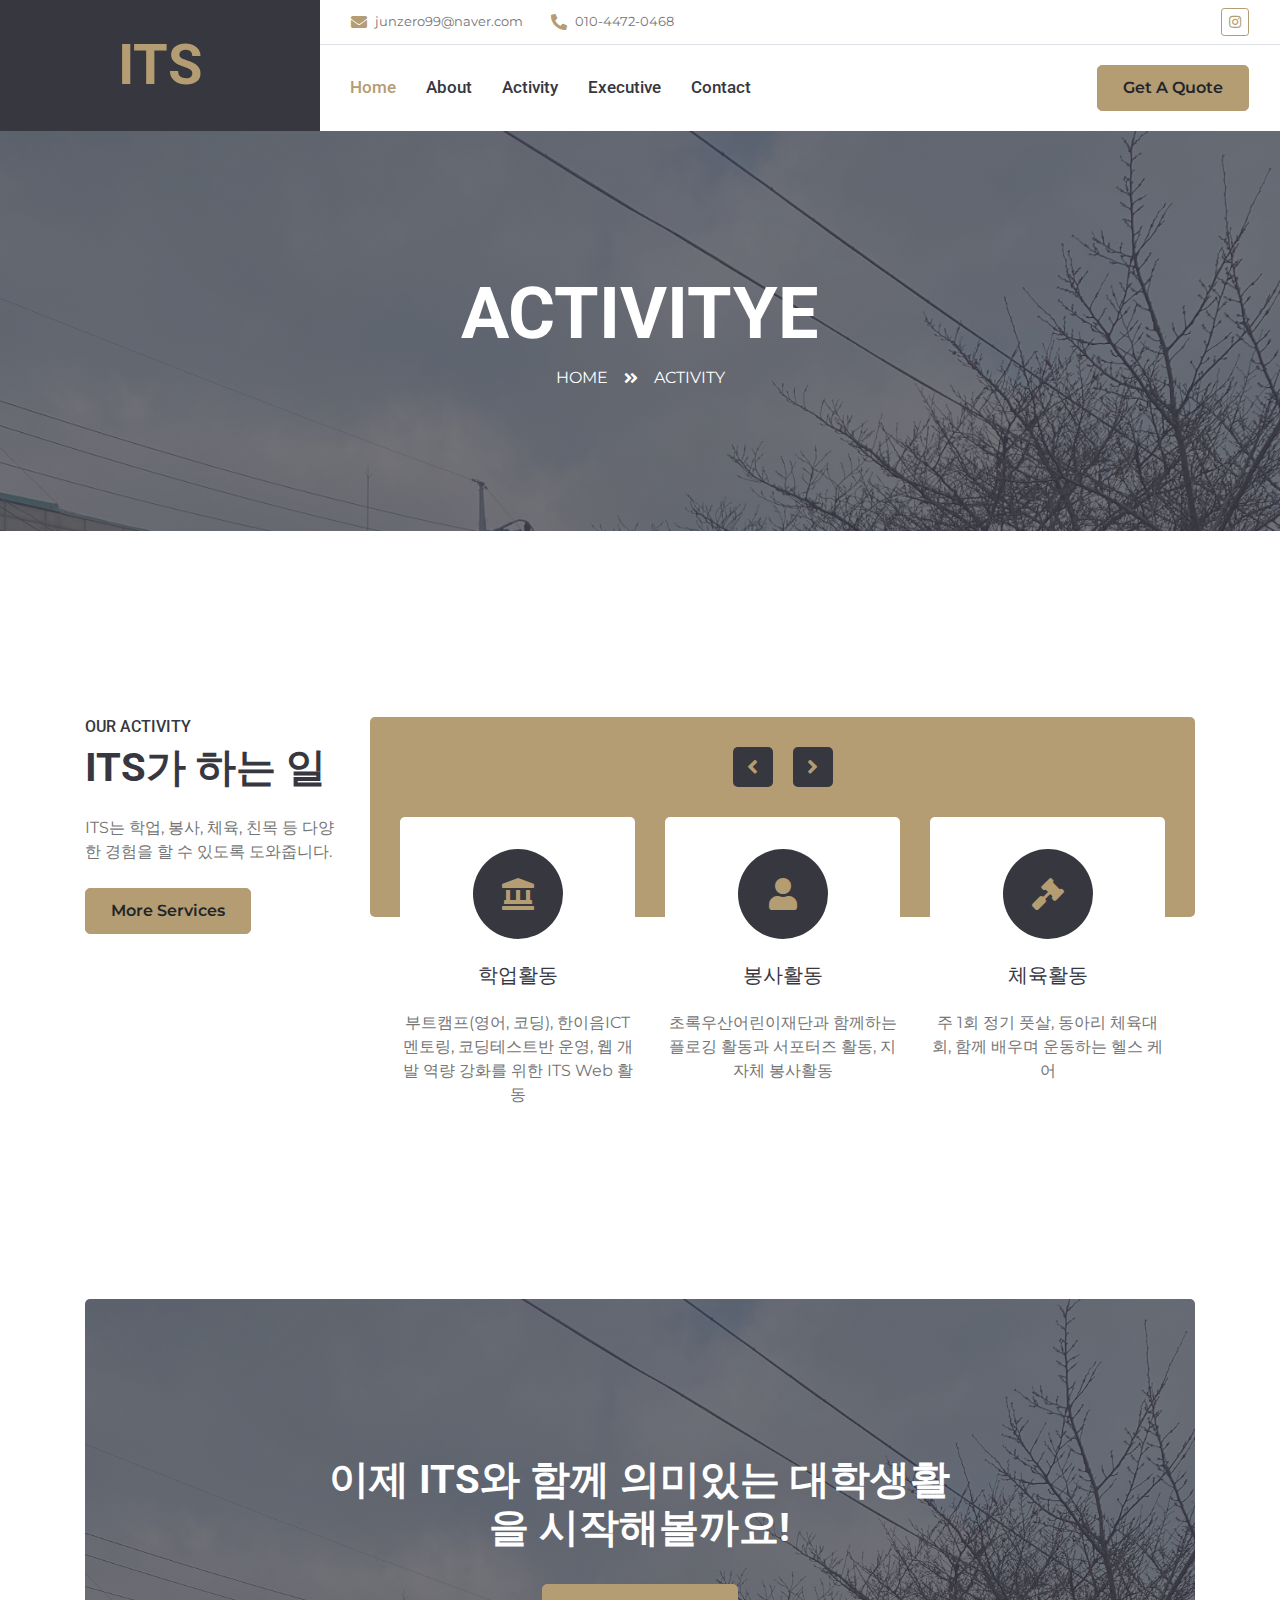
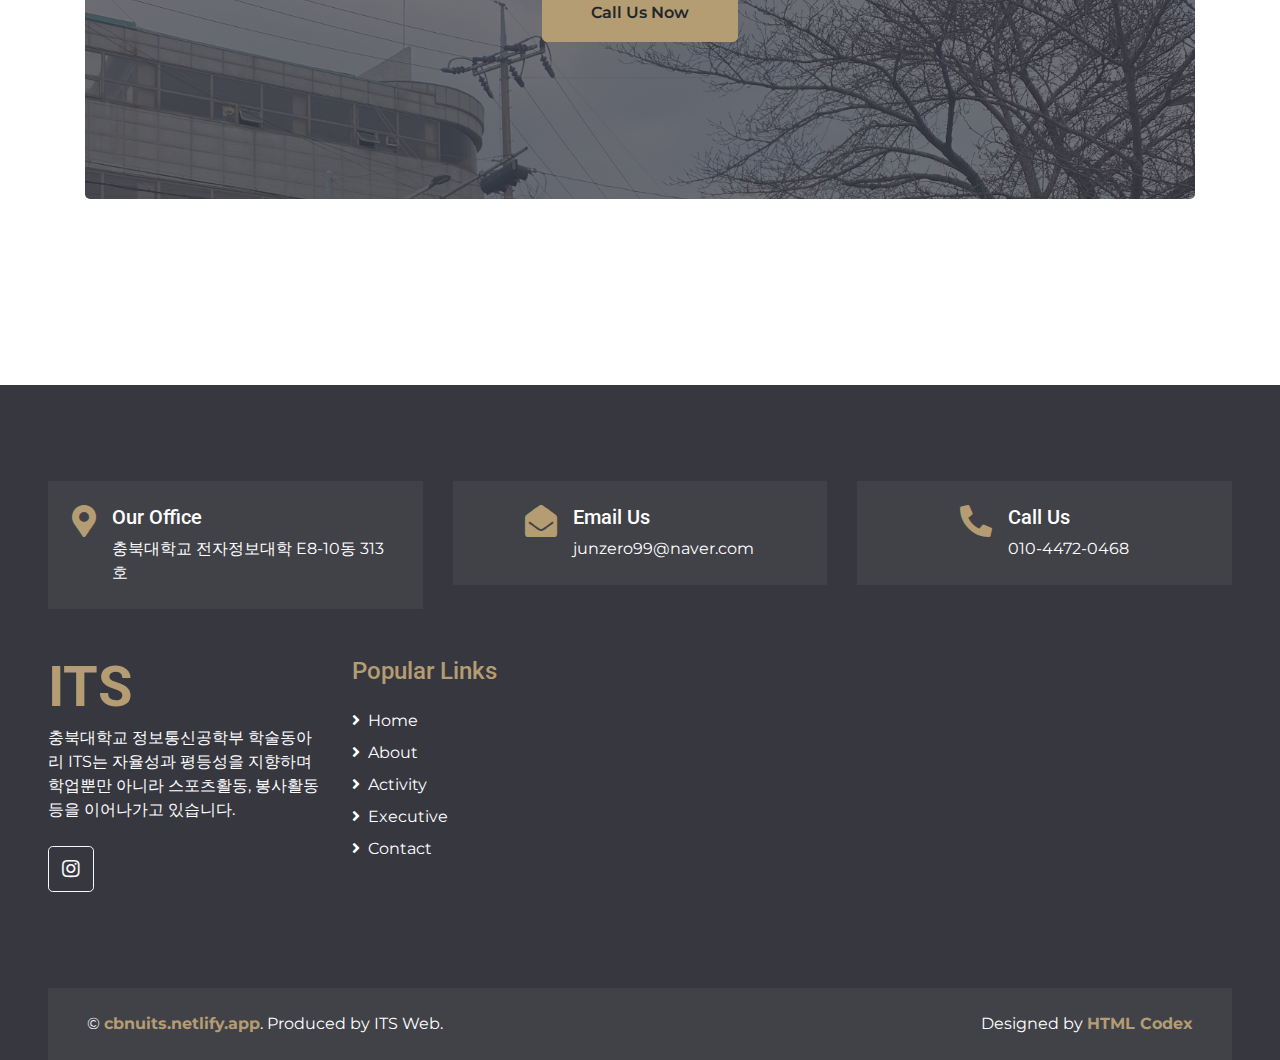
<file: activity.html>
<!DOCTYPE html>
<html lang="en">

<head>
    <meta charset="utf-8">
    <title>::: ITS :::</title>
    <meta content="width=device-width, initial-scale=1.0" name="viewport">
    <meta content="Free HTML Templates" name="keywords">
    <meta content="Free HTML Templates" name="description">

    <!-- Favicon -->
    <link href="img/favicon.ico" rel="icon">

    <!-- Google Web Fonts -->
    <link rel="preconnect" href="https://fonts.gstatic.com">
    <link href="https://fonts.googleapis.com/css2?family=Montserrat:wght@400;600&family=Roboto:wght@300;500;700&display=swap" rel="stylesheet"> 

    <!-- Font Awesome -->
    <link href="https://cdnjs.cloudflare.com/ajax/libs/font-awesome/5.10.0/css/all.min.css" rel="stylesheet">

    <!-- Libraries Stylesheet -->
    <link href="lib/owlcarousel/assets/owl.carousel.min.css" rel="stylesheet">
    <link href="lib/tempusdominus/css/tempusdominus-bootstrap-4.min.css" rel="stylesheet" />

    <!-- Customized Bootstrap Stylesheet -->
    <link href="css/style.css" rel="stylesheet">
</head>

<body>
    <!-- Header Start -->
    <div class="container-fluid">
        <div class="row">
            <div class="col-lg-3 bg-secondary d-none d-lg-block">
                <a href="index.html" class="navbar-brand w-100 h-100 m-0 p-0 d-flex align-items-center justify-content-center">
                    <h1 class="m-0 display-4 text-primary text-uppercase">ITS</h1>
                </a>
            </div>
            <div class="col-lg-9">
                <div class="row bg-white border-bottom d-none d-lg-flex">
                    <div class="col-lg-7 text-left">
                        <div class="h-100 d-inline-flex align-items-center py-2 px-3">
                            <i class="fa fa-envelope text-primary mr-2"></i>
                            <small>junzero99@naver.com</small>
                        </div>
                        <div class="h-100 d-inline-flex align-items-center py-2 px-2">
                            <i class="fa fa-phone-alt text-primary mr-2"></i>
                            <small>010-4472-0468</small>
                        </div>
                    </div>
                    <div class="col-lg-5 text-right">
                        <div class="d-inline-flex align-items-center p-2">
                            <a class="btn btn-sm btn-outline-primary btn-sm-square mr-2" href="https://instagram.com/cbnu_its?igshid=YmMyMTA2M2Y=">
                                <i class="fab fa-instagram"></i>
                            </a>
                        </div>
                    </div>
                </div>
                <nav class="navbar navbar-expand-lg bg-white navbar-light p-0">
                    <a href="index.html" class="navbar-brand d-block d-lg-none">
                        <h1 class="m-0 display-4 text-primary text-uppercase">ITS</h1>
                    </a>
                    <button type="button" class="navbar-toggler" data-toggle="collapse" data-target="#navbarCollapse">
                        <span class="navbar-toggler-icon"></span>
                    </button>
                    <div class="collapse navbar-collapse justify-content-between" id="navbarCollapse">
                        <div class="navbar-nav mr-auto py-0">
                            <a href="index.html" class="nav-item nav-link active">Home</a>
                            <a href="about.html" class="nav-item nav-link">About</a>
                            <a href="activity.html" class="nav-item nav-link">Activity</a>
                            <a href="executive.html" class="nav-item nav-link">Executive</a>
                            <a href="contact.html" class="nav-item nav-link">Contact</a>
                        </div>
                        <a href="contact.html" class="btn btn-primary mr-3 d-none d-lg-block">Get A Quote</a>
                    </div>
                </nav>
            </div>
        </div>
    </div>
    <!-- Header End -->


    <!-- Page Header Start -->
    <div class="container-fluid bg-page-header" style="margin-bottom: 90px;">
        <div class="container">
            <div class="d-flex flex-column align-items-center justify-content-center" style="min-height: 400px">
                <h3 class="display-3 text-white text-uppercase">Activitye</h3>
                <div class="d-inline-flex text-white">
                    <p class="m-0 text-uppercase"><a class="text-white" href="index.html">Home</a></p>
                    <i class="fa fa-angle-double-right pt-1 px-3"></i>
                    <p class="m-0 text-uppercase">Activity</p>
                </div>
            </div>
        </div>
    </div>
    <!-- Page Header End -->


   <!-- Services Start -->
    <div class="container-fluid py-5">
        <div class="container py-5">
            <div class="row">
                <div class="col-lg-3">
                    <h6 class="text-uppercase">Our Activity</h6>
                    <h1 class="mb-4">ITS가 하는 일</h1>
                    <p>ITS는 학업, 봉사, 체육, 친목 등 다양한 경험을 할 수 있도록 도와줍니다. 
                    </p>
                    <a href="activity.html" class="btn btn-primary mt-2">More Services</a>
                </div>
                <div class="col-lg-9 pt-5 pt-lg-0">
                    <div class="bg-primary rounded" style="height: 200px;"></div>
                    <div class="owl-carousel service-carousel position-relative" style="margin-top: -100px; padding: 0 30px;">
                        <div class="d-flex flex-column align-items-center text-center bg-white rounded pt-4">
                            <div class="icon-box bg-secondary text-primary mt-2 mb-4">
                                <i class="fa fa-2x fa-landmark"></i>
                            </div>
                            <h5 class="mb-4 px-4">학업활동</h5>
                            <p class="m-0">부트캠프(영어, 코딩), 한이음ICT멘토링, 코딩테스트반 운영, 웹 개발 역량 강화를 위한 ITS Web 활동</p>
                        </div>
                        <div class="d-flex flex-column align-items-center text-center bg-white rounded pt-4">
                            <div class="icon-box bg-secondary text-primary mt-2 mb-4">
                                <i class="fa fa-2x fa-user"></i>
                            </div>
                            <h5 class="mb-4 px-4">봉사활동</h5>
                            <p class="m-0">초록우산어린이재단과 함께하는 플로깅 활동과 서포터즈 활동, 지자체 봉사활동</p>
                        </div>
                        <div class="d-flex flex-column align-items-center text-center bg-white rounded pt-4">
                            <div class="icon-box bg-secondary text-primary mt-2 mb-4">
                                <i class="fa fa-2x fa-gavel"></i>
                            </div>
                            <h5 class="mb-4 px-4">체육활동</h5>
                            <p class="m-0">주 1회 정기 풋살, 동아리 체육대회, 함께 배우며 운동하는 헬스 케어</p>
                        </div>
                        <div class="d-flex flex-column align-items-center text-center bg-white rounded pt-4">
                            <div class="icon-box bg-secondary text-primary mt-2 mb-4">
                                <i class="fa fa-2x fa-users"></i>
                            </div>
                            <h5 class="mb-4 px-4">친목활동</h5>
                            <p class="m-0">개강총회, 종강총회, 피크닉, 각종 자료 공유</p>
                        </div>
                    </div>
                </div>
            </div>
        </div>
    </div>
    <!-- Services End -->

    <!-- Action Start -->
    <div class="container-fluid py-5">
        <div class="container py-5">
            <div class="bg-action rounded" style="height: 500px;">
                <div class="row h-100 align-items-center justify-content-center">
                    <div class="col-lg-7 text-center">
                        <h1 class="text-white mb-4">이제 ITS와 함께 의미있는 대학생활을 시작해볼까요!</h1>
                        <a class="btn btn-primary py-3 px-5 mt-2" href="contact.html">Call Us Now</a>
                    </div>
                </div>
            </div>
        </div>
    </div>
    <!-- Action End -->
    
        <!-- Footer Start -->
        <div class="container-fluid bg-secondary text-white pt-5 px-sm-3 px-md-5" style="margin-top: 90px;">
            <div class="row mt-5">
                <div class="col-lg-4">
                    <div class="d-flex justify-content-lg-center p-4" style="background: rgba(256, 256, 256, .05);">
                        <i class="fa fa-2x fa-map-marker-alt text-primary"></i>
                        <div class="ml-3">
                            <h5 class="text-white">Our Office</h5>
                            <p class="m-0">충북대학교 전자정보대학 E8-10동 313호</p>
                        </div>
                    </div>
                </div>
                <div class="col-lg-4">
                    <div class="d-flex justify-content-lg-center p-4" style="background: rgba(256, 256, 256, .05);">
                        <i class="fa fa-2x fa-envelope-open text-primary"></i>
                        <div class="ml-3">
                            <h5 class="text-white">Email Us</h5>
                            <p class="m-0">junzero99@naver.com</p>
                        </div>
                    </div>
                </div>
                <div class="col-lg-4">
                    <div class="d-flex justify-content-lg-center p-4" style="background: rgba(256, 256, 256, .05);">
                        <i class="fa fa-2x fa-phone-alt text-primary"></i>
                        <div class="ml-3">
                            <h5 class="text-white">Call Us</h5>
                            <p class="m-0">010-4472-0468</p>
                        </div>
                    </div>
                </div>
            </div>
            <div class="row pt-5">
                <div class="col-lg-3 col-md-6 mb-5">
                    <a href="index.html" class="navbar-brand">
                        <h1 class="m-0 mt-n2 display-4 text-primary text-uppercase">ITS</h1>
                    </a>
                    <p>충북대학교 정보통신공학부 학술동아리 ITS는 자율성과 평등성을 지향하며 학업뿐만 아니라 스포츠활동, 봉사활동 등을 이어나가고 있습니다.</p>
                    <div class="d-flex justify-content-start mt-4">
                        <a class="btn btn-lg btn-outline-light btn-lg-square" href="https://instagram.com/cbnu_its?igshid=YmMyMTA2M2Y="><i class="fab fa-instagram"></i></a>
                    </div>
                </div>
                <div class="col-lg-3 col-md-6 mb-5">
                    <h4 class="font-weight-semi-bold text-primary mb-4">Popular Links</h4>
                    <div class="d-flex flex-column justify-content-start">
                        <a class="text-white mb-2" href="index.html"><i class="fa fa-angle-right mr-2"></i>Home</a>
                        <a class="text-white mb-2" href="about.html"><i class="fa fa-angle-right mr-2"></i>About</a>
                        <a class="text-white mb-2" href="activity.html"><i class="fa fa-angle-right mr-2"></i>Activity</a>
                        <a class="text-white mb-2" href="executive.html"><i class="fa fa-angle-right mr-2"></i>Executive</a>
                        <a class="text-white" href="contact.html"><i class="fa fa-angle-right mr-2"></i>Contact</a>
                    </div>
                </div>
            </div>
            <div class="row p-4 mt-5 mx-0" style="background: rgba(256, 256, 256, .05);">
                <div class="col-md-6 text-center text-md-left mb-3 mb-md-0">
                    <p class="m-0 text-white">&copy; <a class="font-weight-bold" href="https://cbnuits.netlify.app">cbnuits.netlify.app</a>. Produced by ITS Web.</p>
                </div>
                <div class="col-md-6 text-center text-md-right">
                    <p class="m-0 text-white">Designed by <a class="font-weight-bold" href="https://htmlcodex.com">HTML Codex</a></p>
                </div>
            </div>
        </div>
        <!-- Footer End -->


    <!-- Back to Top -->
    <a href="#" class="btn btn-primary px-3 back-to-top"><i class="fa fa-angle-double-up"></i></a>


    <!-- JavaScript Libraries -->
    <script src="https://code.jquery.com/jquery-3.4.1.min.js"></script>
    <script src="https://stackpath.bootstrapcdn.com/bootstrap/4.4.1/js/bootstrap.bundle.min.js"></script>
    <script src="lib/easing/easing.min.js"></script>
    <script src="lib/waypoints/waypoints.min.js"></script>
    <script src="lib/owlcarousel/owl.carousel.min.js"></script>
    <script src="lib/tempusdominus/js/moment.min.js"></script>
    <script src="lib/tempusdominus/js/moment-timezone.min.js"></script>
    <script src="lib/tempusdominus/js/tempusdominus-bootstrap-4.min.js"></script>

    <!-- Contact Javascript File -->
    <script src="mail/jqBootstrapValidation.min.js"></script>
    <script src="mail/contact.js"></script>

    <!-- Template Javascript -->
    <script src="js/main.js"></script>
</body>

</html>
</file>
<file: css/style.css>
/******* Bootstrap Theming ********/
/*!
 * Bootstrap v4.5.3 (https://getbootstrap.com/)
 * Copyright 2011-2020 The Bootstrap Authors
 * Copyright 2011-2020 Twitter, Inc.
 * Licensed under MIT (https://github.com/twbs/bootstrap/blob/main/LICENSE)
 */
@import "login.css";

:root {
  --blue: #007bff;
  --indigo: #6610f2;
  --purple: #6f42c1;
  --pink: #e83e8c;
  --red: #dc3545;
  --orange: #fd7e14;
  --yellow: #ffc107;
  --green: #28a745;
  --teal: #20c997;
  --cyan: #17a2b8;
  --white: #fff;
  --gray: #6c757d;
  --gray-dark: #343a40;
  --primary: #b49c73;
  --secondary: #37373f;
  --success: #28a745;
  --info: #17a2b8;
  --warning: #ffc107;
  --danger: #dc3545;
  --light: #f8f9fa;
  --dark: #343a40;
  --breakpoint-xs: 0;
  --breakpoint-sm: 576px;
  --breakpoint-md: 768px;
  --breakpoint-lg: 992px;
  --breakpoint-xl: 1200px;
  --font-family-sans-serif: "Montserrat", sans-serif;
  --font-family-monospace: SFMono-Regular, Menlo, Monaco, Consolas,
    "Liberation Mono", "Courier New", monospace;
}

*,
*::before,
*::after {
  box-sizing: border-box;
}

html {
  font-family: sans-serif;
  line-height: 1.15;
  -webkit-text-size-adjust: 100%;
  -webkit-tap-highlight-color: rgba(0, 0, 0, 0);
}

article,
aside,
figcaption,
figure,
footer,
header,
hgroup,
main,
nav,
section {
  display: block;
}

body {
  margin: 0;
  font-family: "Montserrat", sans-serif;
  font-size: 1rem;
  font-weight: 400;
  line-height: 1.5;
  color: #757575;
  text-align: left;
  background-color: #fff;
}

[tabindex="-1"]:focus:not(:focus-visible) {
  outline: 0 !important;
}

hr {
  box-sizing: content-box;
  height: 0;
  overflow: visible;
}

h1,
h2,
h3,
h4,
h5,
h6 {
  margin-top: 0;
  margin-bottom: 0.5rem;
}

p {
  margin-top: 0;
  margin-bottom: 1rem;
}

abbr[title],
abbr[data-original-title] {
  text-decoration: underline;
  text-decoration: underline dotted;
  cursor: help;
  border-bottom: 0;
  text-decoration-skip-ink: none;
}

address {
  margin-bottom: 1rem;
  font-style: normal;
  line-height: inherit;
}

ol,
ul,
dl {
  margin-top: 0;
  margin-bottom: 1rem;
}

ol ol,
ul ul,
ol ul,
ul ol {
  margin-bottom: 0;
}

dt {
  font-weight: 700;
}

dd {
  margin-bottom: 0.5rem;
  margin-left: 0;
}

blockquote {
  margin: 0 0 1rem;
}

b,
strong {
  font-weight: bolder;
}

small {
  font-size: 80%;
}

sub,
sup {
  position: relative;
  font-size: 75%;
  line-height: 0;
  vertical-align: baseline;
}

sub {
  bottom: -0.25em;
}

sup {
  top: -0.5em;
}

a {
  color: #b49c73;
  text-decoration: none;
  background-color: transparent;
}

a:hover {
  color: #8e764c;
  text-decoration: underline;
}

a:not([href]):not([class]) {
  color: inherit;
  text-decoration: none;
}

a:not([href]):not([class]):hover {
  color: inherit;
  text-decoration: none;
}

pre,
code,
kbd,
samp {
  font-family: SFMono-Regular, Menlo, Monaco, Consolas, "Liberation Mono",
    "Courier New", monospace;
  font-size: 1em;
}

pre {
  margin-top: 0;
  margin-bottom: 1rem;
  overflow: auto;
  -ms-overflow-style: scrollbar;
}

figure {
  margin: 0 0 1rem;
}

img {
  vertical-align: middle;
  border-style: none;
}

svg {
  overflow: hidden;
  vertical-align: middle;
}

table {
  border-collapse: collapse;
}

caption {
  padding-top: 0.75rem;
  padding-bottom: 0.75rem;
  color: #6c757d;
  text-align: left;
  caption-side: bottom;
}

th {
  text-align: inherit;
  text-align: -webkit-match-parent;
}

label {
  display: inline-block;
  margin-bottom: 0.5rem;
}

button {
  border-radius: 0;
}

button:focus {
  outline: 1px dotted;
  outline: 5px auto -webkit-focus-ring-color;
}

input,
button,
select,
optgroup,
textarea {
  margin: 0;
  font-family: inherit;
  font-size: inherit;
  line-height: inherit;
}

button,
input {
  overflow: visible;
}

button,
select {
  text-transform: none;
}

[role="button"] {
  cursor: pointer;
}

select {
  word-wrap: normal;
}

button,
[type="button"],
[type="reset"],
[type="submit"] {
  -webkit-appearance: button;
}

button:not(:disabled),
[type="button"]:not(:disabled),
[type="reset"]:not(:disabled),
[type="submit"]:not(:disabled) {
  cursor: pointer;
}

button::-moz-focus-inner,
[type="button"]::-moz-focus-inner,
[type="reset"]::-moz-focus-inner,
[type="submit"]::-moz-focus-inner {
  padding: 0;
  border-style: none;
}

input[type="radio"],
input[type="checkbox"] {
  box-sizing: border-box;
  padding: 0;
}

textarea {
  overflow: auto;
  resize: vertical;
}

fieldset {
  min-width: 0;
  padding: 0;
  margin: 0;
  border: 0;
}

legend {
  display: block;
  width: 100%;
  max-width: 100%;
  padding: 0;
  margin-bottom: 0.5rem;
  font-size: 1.5rem;
  line-height: inherit;
  color: inherit;
  white-space: normal;
}

@media (max-width: 1200px) {
  legend {
    font-size: calc(1.275rem + 0.3vw);
  }
}

progress {
  vertical-align: baseline;
}

[type="number"]::-webkit-inner-spin-button,
[type="number"]::-webkit-outer-spin-button {
  height: auto;
}

[type="search"] {
  outline-offset: -2px;
  -webkit-appearance: none;
}

[type="search"]::-webkit-search-decoration {
  -webkit-appearance: none;
}

::-webkit-file-upload-button {
  font: inherit;
  -webkit-appearance: button;
}

output {
  display: inline-block;
}

summary {
  display: list-item;
  cursor: pointer;
}

template {
  display: none;
}

[hidden] {
  display: none !important;
}

h1,
h2,
h3,
h4,
h5,
h6,
.h1,
.h2,
.h3,
.h4,
.h5,
.h6 {
  margin-bottom: 0.5rem;
  font-family: "Roboto", sans-serif;
  font-weight: 500;
  line-height: 1.2;
  color: #37373f;
}

h1,
.h1 {
  font-size: 2.5rem;
}

@media (max-width: 1200px) {
  h1,
  .h1 {
    font-size: calc(1.375rem + 1.5vw);
  }
}

h2,
.h2 {
  font-size: 2rem;
}

@media (max-width: 1200px) {
  h2,
  .h2 {
    font-size: calc(1.325rem + 0.9vw);
  }
}

h3,
.h3 {
  font-size: 1.75rem;
}

@media (max-width: 1200px) {
  h3,
  .h3 {
    font-size: calc(1.3rem + 0.6vw);
  }
}

h4,
.h4 {
  font-size: 1.5rem;
}

@media (max-width: 1200px) {
  h4,
  .h4 {
    font-size: calc(1.275rem + 0.3vw);
  }
}

h5,
.h5 {
  font-size: 1.25rem;
}

h6,
.h6 {
  font-size: 1rem;
}

.lead {
  font-size: 1.25rem;
  font-weight: 300;
}

.display-1 {
  font-size: 6rem;
  font-weight: 300;
  line-height: 1.2;
}

@media (max-width: 1200px) {
  .display-1 {
    font-size: calc(1.725rem + 5.7vw);
  }
}

.display-2 {
  font-size: 5.5rem;
  font-weight: 300;
  line-height: 1.2;
}

@media (max-width: 1200px) {
  .display-2 {
    font-size: calc(1.675rem + 5.1vw);
  }
}

.display-3 {
  font-size: 4.5rem;
  font-weight: 300;
  line-height: 1.2;
}

@media (max-width: 1200px) {
  .display-3 {
    font-size: calc(1.575rem + 3.9vw);
  }
}

.display-4 {
  font-size: 3.5rem;
  font-weight: 300;
  line-height: 1.2;
}

@media (max-width: 1200px) {
  .display-4 {
    font-size: calc(1.475rem + 2.7vw);
  }
}

hr {
  margin-top: 1rem;
  margin-bottom: 1rem;
  border: 0;
  border-top: 1px solid rgba(0, 0, 0, 0.1);
}

small,
.small {
  font-size: 80%;
  font-weight: 400;
}

mark,
.mark {
  padding: 0.2em;
  background-color: #fcf8e3;
}

.list-unstyled {
  padding-left: 0;
  list-style: none;
}

.list-inline {
  padding-left: 0;
  list-style: none;
}

.list-inline-item {
  display: inline-block;
}

.list-inline-item:not(:last-child) {
  margin-right: 0.5rem;
}

.initialism {
  font-size: 90%;
  text-transform: uppercase;
}

.blockquote {
  margin-bottom: 1rem;
  font-size: 1.25rem;
}

.blockquote-footer {
  display: block;
  font-size: 80%;
  color: #6c757d;
}

.blockquote-footer::before {
  content: "\2014\00A0";
}

.img-fluid {
  max-width: 100%;
  height: auto;
}

.img-thumbnail {
  padding: 0.25rem;
  background-color: #fff;
  border: 1px solid #dee2e6;
  border-radius: 5px;
  max-width: 100%;
  height: auto;
}

.figure {
  display: inline-block;
}

.figure-img {
  margin-bottom: 0.5rem;
  line-height: 1;
}

.figure-caption {
  font-size: 90%;
  color: #6c757d;
}

code {
  font-size: 87.5%;
  color: #e83e8c;
  word-wrap: break-word;
}

a > code {
  color: inherit;
}

kbd {
  padding: 0.2rem 0.4rem;
  font-size: 87.5%;
  color: #fff;
  background-color: #212529;
  border-radius: 0.2rem;
}

kbd kbd {
  padding: 0;
  font-size: 100%;
  font-weight: 700;
}

pre {
  display: block;
  font-size: 87.5%;
  color: #212529;
}

pre code {
  font-size: inherit;
  color: inherit;
  word-break: normal;
}

.pre-scrollable {
  max-height: 340px;
  overflow-y: scroll;
}

.container,
.container-fluid,
.container-sm,
.container-md,
.container-lg,
.container-xl {
  width: 100%;
  padding-right: 15px;
  padding-left: 15px;
  margin-right: auto;
  margin-left: auto;
}

@media (min-width: 576px) {
  .container,
  .container-sm {
    max-width: 540px;
  }
}

@media (min-width: 768px) {
  .container,
  .container-sm,
  .container-md {
    max-width: 720px;
  }
}

@media (min-width: 992px) {
  .container,
  .container-sm,
  .container-md,
  .container-lg {
    max-width: 960px;
  }
}

@media (min-width: 1200px) {
  .container,
  .container-sm,
  .container-md,
  .container-lg,
  .container-xl {
    max-width: 1140px;
  }
}

.row {
  display: flex;
  flex-wrap: wrap;
  margin-right: -15px;
  margin-left: -15px;
}

.no-gutters {
  margin-right: 0;
  margin-left: 0;
}

.no-gutters > .col,
.no-gutters > [class*="col-"] {
  padding-right: 0;
  padding-left: 0;
}

.col-1,
.col-2,
.col-3,
.col-4,
.col-5,
.col-6,
.col-7,
.col-8,
.col-9,
.col-10,
.col-11,
.col-12,
.col,
.col-auto,
.col-sm-1,
.col-sm-2,
.col-sm-3,
.col-sm-4,
.col-sm-5,
.col-sm-6,
.col-sm-7,
.col-sm-8,
.col-sm-9,
.col-sm-10,
.col-sm-11,
.col-sm-12,
.col-sm,
.col-sm-auto,
.col-md-1,
.col-md-2,
.col-md-3,
.col-md-4,
.col-md-5,
.col-md-6,
.col-md-7,
.col-md-8,
.col-md-9,
.col-md-10,
.col-md-11,
.col-md-12,
.col-md,
.col-md-auto,
.col-lg-1,
.col-lg-2,
.col-lg-3,
.col-lg-4,
.col-lg-5,
.col-lg-6,
.col-lg-7,
.col-lg-8,
.col-lg-9,
.col-lg-10,
.col-lg-11,
.col-lg-12,
.col-lg,
.col-lg-auto,
.col-xl-1,
.col-xl-2,
.col-xl-3,
.col-xl-4,
.col-xl-5,
.col-xl-6,
.col-xl-7,
.col-xl-8,
.col-xl-9,
.col-xl-10,
.col-xl-11,
.col-xl-12,
.col-xl,
.col-xl-auto {
  position: relative;
  width: 100%;
  padding-right: 15px;
  padding-left: 15px;
}

.col {
  flex-basis: 0;
  flex-grow: 1;
  max-width: 100%;
}

.row-cols-1 > * {
  flex: 0 0 100%;
  max-width: 100%;
}

.row-cols-2 > * {
  flex: 0 0 50%;
  max-width: 50%;
}

.row-cols-3 > * {
  flex: 0 0 33.33333%;
  max-width: 33.33333%;
}

.row-cols-4 > * {
  flex: 0 0 25%;
  max-width: 25%;
}

.row-cols-5 > * {
  flex: 0 0 20%;
  max-width: 20%;
}

.row-cols-6 > * {
  flex: 0 0 16.66667%;
  max-width: 16.66667%;
}

.col-auto {
  flex: 0 0 auto;
  width: auto;
  max-width: 100%;
}

.col-1 {
  flex: 0 0 8.33333%;
  max-width: 8.33333%;
}

.col-2 {
  flex: 0 0 16.66667%;
  max-width: 16.66667%;
}

.col-3 {
  flex: 0 0 25%;
  max-width: 25%;
}

.col-4 {
  flex: 0 0 33.33333%;
  max-width: 33.33333%;
}

.col-5 {
  flex: 0 0 41.66667%;
  max-width: 41.66667%;
}

.col-6 {
  flex: 0 0 50%;
  max-width: 50%;
}

.col-7 {
  flex: 0 0 58.33333%;
  max-width: 58.33333%;
}

.col-8 {
  flex: 0 0 66.66667%;
  max-width: 66.66667%;
}

.col-9 {
  flex: 0 0 75%;
  max-width: 75%;
}

.col-10 {
  flex: 0 0 83.33333%;
  max-width: 83.33333%;
}

.col-11 {
  flex: 0 0 91.66667%;
  max-width: 91.66667%;
}

.col-12 {
  flex: 0 0 100%;
  max-width: 100%;
}

.order-first {
  order: -1;
}

.order-last {
  order: 13;
}

.order-0 {
  order: 0;
}

.order-1 {
  order: 1;
}

.order-2 {
  order: 2;
}

.order-3 {
  order: 3;
}

.order-4 {
  order: 4;
}

.order-5 {
  order: 5;
}

.order-6 {
  order: 6;
}

.order-7 {
  order: 7;
}

.order-8 {
  order: 8;
}

.order-9 {
  order: 9;
}

.order-10 {
  order: 10;
}

.order-11 {
  order: 11;
}

.order-12 {
  order: 12;
}

.offset-1 {
  margin-left: 8.33333%;
}

.offset-2 {
  margin-left: 16.66667%;
}

.offset-3 {
  margin-left: 25%;
}

.offset-4 {
  margin-left: 33.33333%;
}

.offset-5 {
  margin-left: 41.66667%;
}

.offset-6 {
  margin-left: 50%;
}

.offset-7 {
  margin-left: 58.33333%;
}

.offset-8 {
  margin-left: 66.66667%;
}

.offset-9 {
  margin-left: 75%;
}

.offset-10 {
  margin-left: 83.33333%;
}

.offset-11 {
  margin-left: 91.66667%;
}

@media (min-width: 576px) {
  .col-sm {
    flex-basis: 0;
    flex-grow: 1;
    max-width: 100%;
  }
  .row-cols-sm-1 > * {
    flex: 0 0 100%;
    max-width: 100%;
  }
  .row-cols-sm-2 > * {
    flex: 0 0 50%;
    max-width: 50%;
  }
  .row-cols-sm-3 > * {
    flex: 0 0 33.33333%;
    max-width: 33.33333%;
  }
  .row-cols-sm-4 > * {
    flex: 0 0 25%;
    max-width: 25%;
  }
  .row-cols-sm-5 > * {
    flex: 0 0 20%;
    max-width: 20%;
  }
  .row-cols-sm-6 > * {
    flex: 0 0 16.66667%;
    max-width: 16.66667%;
  }
  .col-sm-auto {
    flex: 0 0 auto;
    width: auto;
    max-width: 100%;
  }
  .col-sm-1 {
    flex: 0 0 8.33333%;
    max-width: 8.33333%;
  }
  .col-sm-2 {
    flex: 0 0 16.66667%;
    max-width: 16.66667%;
  }
  .col-sm-3 {
    flex: 0 0 25%;
    max-width: 25%;
  }
  .col-sm-4 {
    flex: 0 0 33.33333%;
    max-width: 33.33333%;
  }
  .col-sm-5 {
    flex: 0 0 41.66667%;
    max-width: 41.66667%;
  }
  .col-sm-6 {
    flex: 0 0 50%;
    max-width: 50%;
  }
  .col-sm-7 {
    flex: 0 0 58.33333%;
    max-width: 58.33333%;
  }
  .col-sm-8 {
    flex: 0 0 66.66667%;
    max-width: 66.66667%;
  }
  .col-sm-9 {
    flex: 0 0 75%;
    max-width: 75%;
  }
  .col-sm-10 {
    flex: 0 0 83.33333%;
    max-width: 83.33333%;
  }
  .col-sm-11 {
    flex: 0 0 91.66667%;
    max-width: 91.66667%;
  }
  .col-sm-12 {
    flex: 0 0 100%;
    max-width: 100%;
  }
  .order-sm-first {
    order: -1;
  }
  .order-sm-last {
    order: 13;
  }
  .order-sm-0 {
    order: 0;
  }
  .order-sm-1 {
    order: 1;
  }
  .order-sm-2 {
    order: 2;
  }
  .order-sm-3 {
    order: 3;
  }
  .order-sm-4 {
    order: 4;
  }
  .order-sm-5 {
    order: 5;
  }
  .order-sm-6 {
    order: 6;
  }
  .order-sm-7 {
    order: 7;
  }
  .order-sm-8 {
    order: 8;
  }
  .order-sm-9 {
    order: 9;
  }
  .order-sm-10 {
    order: 10;
  }
  .order-sm-11 {
    order: 11;
  }
  .order-sm-12 {
    order: 12;
  }
  .offset-sm-0 {
    margin-left: 0;
  }
  .offset-sm-1 {
    margin-left: 8.33333%;
  }
  .offset-sm-2 {
    margin-left: 16.66667%;
  }
  .offset-sm-3 {
    margin-left: 25%;
  }
  .offset-sm-4 {
    margin-left: 33.33333%;
  }
  .offset-sm-5 {
    margin-left: 41.66667%;
  }
  .offset-sm-6 {
    margin-left: 50%;
  }
  .offset-sm-7 {
    margin-left: 58.33333%;
  }
  .offset-sm-8 {
    margin-left: 66.66667%;
  }
  .offset-sm-9 {
    margin-left: 75%;
  }
  .offset-sm-10 {
    margin-left: 83.33333%;
  }
  .offset-sm-11 {
    margin-left: 91.66667%;
  }
}

@media (min-width: 768px) {
  .col-md {
    flex-basis: 0;
    flex-grow: 1;
    max-width: 100%;
  }
  .row-cols-md-1 > * {
    flex: 0 0 100%;
    max-width: 100%;
  }
  .row-cols-md-2 > * {
    flex: 0 0 50%;
    max-width: 50%;
  }
  .row-cols-md-3 > * {
    flex: 0 0 33.33333%;
    max-width: 33.33333%;
  }
  .row-cols-md-4 > * {
    flex: 0 0 25%;
    max-width: 25%;
  }
  .row-cols-md-5 > * {
    flex: 0 0 20%;
    max-width: 20%;
  }
  .row-cols-md-6 > * {
    flex: 0 0 16.66667%;
    max-width: 16.66667%;
  }
  .col-md-auto {
    flex: 0 0 auto;
    width: auto;
    max-width: 100%;
  }
  .col-md-1 {
    flex: 0 0 8.33333%;
    max-width: 8.33333%;
  }
  .col-md-2 {
    flex: 0 0 16.66667%;
    max-width: 16.66667%;
  }
  .col-md-3 {
    flex: 0 0 25%;
    max-width: 25%;
  }
  .col-md-4 {
    flex: 0 0 33.33333%;
    max-width: 33.33333%;
  }
  .col-md-5 {
    flex: 0 0 41.66667%;
    max-width: 41.66667%;
  }
  .col-md-6 {
    flex: 0 0 50%;
    max-width: 50%;
  }
  .col-md-7 {
    flex: 0 0 58.33333%;
    max-width: 58.33333%;
  }
  .col-md-8 {
    flex: 0 0 66.66667%;
    max-width: 66.66667%;
  }
  .col-md-9 {
    flex: 0 0 75%;
    max-width: 75%;
  }
  .col-md-10 {
    flex: 0 0 83.33333%;
    max-width: 83.33333%;
  }
  .col-md-11 {
    flex: 0 0 91.66667%;
    max-width: 91.66667%;
  }
  .col-md-12 {
    flex: 0 0 100%;
    max-width: 100%;
  }
  .order-md-first {
    order: -1;
  }
  .order-md-last {
    order: 13;
  }
  .order-md-0 {
    order: 0;
  }
  .order-md-1 {
    order: 1;
  }
  .order-md-2 {
    order: 2;
  }
  .order-md-3 {
    order: 3;
  }
  .order-md-4 {
    order: 4;
  }
  .order-md-5 {
    order: 5;
  }
  .order-md-6 {
    order: 6;
  }
  .order-md-7 {
    order: 7;
  }
  .order-md-8 {
    order: 8;
  }
  .order-md-9 {
    order: 9;
  }
  .order-md-10 {
    order: 10;
  }
  .order-md-11 {
    order: 11;
  }
  .order-md-12 {
    order: 12;
  }
  .offset-md-0 {
    margin-left: 0;
  }
  .offset-md-1 {
    margin-left: 8.33333%;
  }
  .offset-md-2 {
    margin-left: 16.66667%;
  }
  .offset-md-3 {
    margin-left: 25%;
  }
  .offset-md-4 {
    margin-left: 33.33333%;
  }
  .offset-md-5 {
    margin-left: 41.66667%;
  }
  .offset-md-6 {
    margin-left: 50%;
  }
  .offset-md-7 {
    margin-left: 58.33333%;
  }
  .offset-md-8 {
    margin-left: 66.66667%;
  }
  .offset-md-9 {
    margin-left: 75%;
  }
  .offset-md-10 {
    margin-left: 83.33333%;
  }
  .offset-md-11 {
    margin-left: 91.66667%;
  }
}

@media (min-width: 992px) {
  .col-lg {
    flex-basis: 0;
    flex-grow: 1;
    max-width: 100%;
  }
  .row-cols-lg-1 > * {
    flex: 0 0 100%;
    max-width: 100%;
  }
  .row-cols-lg-2 > * {
    flex: 0 0 50%;
    max-width: 50%;
  }
  .row-cols-lg-3 > * {
    flex: 0 0 33.33333%;
    max-width: 33.33333%;
  }
  .row-cols-lg-4 > * {
    flex: 0 0 25%;
    max-width: 25%;
  }
  .row-cols-lg-5 > * {
    flex: 0 0 20%;
    max-width: 20%;
  }
  .row-cols-lg-6 > * {
    flex: 0 0 16.66667%;
    max-width: 16.66667%;
  }
  .col-lg-auto {
    flex: 0 0 auto;
    width: auto;
    max-width: 100%;
  }
  .col-lg-1 {
    flex: 0 0 8.33333%;
    max-width: 8.33333%;
  }
  .col-lg-2 {
    flex: 0 0 16.66667%;
    max-width: 16.66667%;
  }
  .col-lg-3 {
    flex: 0 0 25%;
    max-width: 25%;
  }
  .col-lg-4 {
    flex: 0 0 33.33333%;
    max-width: 33.33333%;
  }
  .col-lg-5 {
    flex: 0 0 41.66667%;
    max-width: 41.66667%;
  }
  .col-lg-6 {
    flex: 0 0 50%;
    max-width: 50%;
  }
  .col-lg-7 {
    flex: 0 0 58.33333%;
    max-width: 58.33333%;
  }
  .col-lg-8 {
    flex: 0 0 66.66667%;
    max-width: 66.66667%;
  }
  .col-lg-9 {
    flex: 0 0 75%;
    max-width: 75%;
  }
  .col-lg-10 {
    flex: 0 0 83.33333%;
    max-width: 83.33333%;
  }
  .col-lg-11 {
    flex: 0 0 91.66667%;
    max-width: 91.66667%;
  }
  .col-lg-12 {
    flex: 0 0 100%;
    max-width: 100%;
  }
  .order-lg-first {
    order: -1;
  }
  .order-lg-last {
    order: 13;
  }
  .order-lg-0 {
    order: 0;
  }
  .order-lg-1 {
    order: 1;
  }
  .order-lg-2 {
    order: 2;
  }
  .order-lg-3 {
    order: 3;
  }
  .order-lg-4 {
    order: 4;
  }
  .order-lg-5 {
    order: 5;
  }
  .order-lg-6 {
    order: 6;
  }
  .order-lg-7 {
    order: 7;
  }
  .order-lg-8 {
    order: 8;
  }
  .order-lg-9 {
    order: 9;
  }
  .order-lg-10 {
    order: 10;
  }
  .order-lg-11 {
    order: 11;
  }
  .order-lg-12 {
    order: 12;
  }
  .offset-lg-0 {
    margin-left: 0;
  }
  .offset-lg-1 {
    margin-left: 8.33333%;
  }
  .offset-lg-2 {
    margin-left: 16.66667%;
  }
  .offset-lg-3 {
    margin-left: 25%;
  }
  .offset-lg-4 {
    margin-left: 33.33333%;
  }
  .offset-lg-5 {
    margin-left: 41.66667%;
  }
  .offset-lg-6 {
    margin-left: 50%;
  }
  .offset-lg-7 {
    margin-left: 58.33333%;
  }
  .offset-lg-8 {
    margin-left: 66.66667%;
  }
  .offset-lg-9 {
    margin-left: 75%;
  }
  .offset-lg-10 {
    margin-left: 83.33333%;
  }
  .offset-lg-11 {
    margin-left: 91.66667%;
  }
}

@media (min-width: 1200px) {
  .col-xl {
    flex-basis: 0;
    flex-grow: 1;
    max-width: 100%;
  }
  .row-cols-xl-1 > * {
    flex: 0 0 100%;
    max-width: 100%;
  }
  .row-cols-xl-2 > * {
    flex: 0 0 50%;
    max-width: 50%;
  }
  .row-cols-xl-3 > * {
    flex: 0 0 33.33333%;
    max-width: 33.33333%;
  }
  .row-cols-xl-4 > * {
    flex: 0 0 25%;
    max-width: 25%;
  }
  .row-cols-xl-5 > * {
    flex: 0 0 20%;
    max-width: 20%;
  }
  .row-cols-xl-6 > * {
    flex: 0 0 16.66667%;
    max-width: 16.66667%;
  }
  .col-xl-auto {
    flex: 0 0 auto;
    width: auto;
    max-width: 100%;
  }
  .col-xl-1 {
    flex: 0 0 8.33333%;
    max-width: 8.33333%;
  }
  .col-xl-2 {
    flex: 0 0 16.66667%;
    max-width: 16.66667%;
  }
  .col-xl-3 {
    flex: 0 0 25%;
    max-width: 25%;
  }
  .col-xl-4 {
    flex: 0 0 33.33333%;
    max-width: 33.33333%;
  }
  .col-xl-5 {
    flex: 0 0 41.66667%;
    max-width: 41.66667%;
  }
  .col-xl-6 {
    flex: 0 0 50%;
    max-width: 50%;
  }
  .col-xl-7 {
    flex: 0 0 58.33333%;
    max-width: 58.33333%;
  }
  .col-xl-8 {
    flex: 0 0 66.66667%;
    max-width: 66.66667%;
  }
  .col-xl-9 {
    flex: 0 0 75%;
    max-width: 75%;
  }
  .col-xl-10 {
    flex: 0 0 83.33333%;
    max-width: 83.33333%;
  }
  .col-xl-11 {
    flex: 0 0 91.66667%;
    max-width: 91.66667%;
  }
  .col-xl-12 {
    flex: 0 0 100%;
    max-width: 100%;
  }
  .order-xl-first {
    order: -1;
  }
  .order-xl-last {
    order: 13;
  }
  .order-xl-0 {
    order: 0;
  }
  .order-xl-1 {
    order: 1;
  }
  .order-xl-2 {
    order: 2;
  }
  .order-xl-3 {
    order: 3;
  }
  .order-xl-4 {
    order: 4;
  }
  .order-xl-5 {
    order: 5;
  }
  .order-xl-6 {
    order: 6;
  }
  .order-xl-7 {
    order: 7;
  }
  .order-xl-8 {
    order: 8;
  }
  .order-xl-9 {
    order: 9;
  }
  .order-xl-10 {
    order: 10;
  }
  .order-xl-11 {
    order: 11;
  }
  .order-xl-12 {
    order: 12;
  }
  .offset-xl-0 {
    margin-left: 0;
  }
  .offset-xl-1 {
    margin-left: 8.33333%;
  }
  .offset-xl-2 {
    margin-left: 16.66667%;
  }
  .offset-xl-3 {
    margin-left: 25%;
  }
  .offset-xl-4 {
    margin-left: 33.33333%;
  }
  .offset-xl-5 {
    margin-left: 41.66667%;
  }
  .offset-xl-6 {
    margin-left: 50%;
  }
  .offset-xl-7 {
    margin-left: 58.33333%;
  }
  .offset-xl-8 {
    margin-left: 66.66667%;
  }
  .offset-xl-9 {
    margin-left: 75%;
  }
  .offset-xl-10 {
    margin-left: 83.33333%;
  }
  .offset-xl-11 {
    margin-left: 91.66667%;
  }
}

.table {
  width: 100%;
  margin-bottom: 1rem;
  color: #757575;
}

.table th,
.table td {
  padding: 0.75rem;
  vertical-align: top;
  border-top: 1px solid #dee2e6;
}

.table thead th {
  vertical-align: bottom;
  border-bottom: 2px solid #dee2e6;
}

.table tbody + tbody {
  border-top: 2px solid #dee2e6;
}

.table-sm th,
.table-sm td {
  padding: 0.3rem;
}

.table-bordered {
  border: 1px solid #dee2e6;
}

.table-bordered th,
.table-bordered td {
  border: 1px solid #dee2e6;
}

.table-bordered thead th,
.table-bordered thead td {
  border-bottom-width: 2px;
}

.table-borderless th,
.table-borderless td,
.table-borderless thead th,
.table-borderless tbody + tbody {
  border: 0;
}

.table-striped tbody tr:nth-of-type(odd) {
  background-color: rgba(0, 0, 0, 0.05);
}

.table-hover tbody tr:hover {
  color: #757575;
  background-color: rgba(0, 0, 0, 0.075);
}

.table-primary,
.table-primary > th,
.table-primary > td {
  background-color: #eae3d8;
}

.table-primary th,
.table-primary td,
.table-primary thead th,
.table-primary tbody + tbody {
  border-color: #d8ccb6;
}

.table-hover .table-primary:hover {
  background-color: #e1d7c7;
}

.table-hover .table-primary:hover > td,
.table-hover .table-primary:hover > th {
  background-color: #e1d7c7;
}

.table-secondary,
.table-secondary > th,
.table-secondary > td {
  background-color: #c7c7c9;
}

.table-secondary th,
.table-secondary td,
.table-secondary thead th,
.table-secondary tbody + tbody {
  border-color: #97979b;
}

.table-hover .table-secondary:hover {
  background-color: #bababc;
}

.table-hover .table-secondary:hover > td,
.table-hover .table-secondary:hover > th {
  background-color: #bababc;
}

.table-success,
.table-success > th,
.table-success > td {
  background-color: #c3e6cb;
}

.table-success th,
.table-success td,
.table-success thead th,
.table-success tbody + tbody {
  border-color: #8fd19e;
}

.table-hover .table-success:hover {
  background-color: #b1dfbb;
}

.table-hover .table-success:hover > td,
.table-hover .table-success:hover > th {
  background-color: #b1dfbb;
}

.table-info,
.table-info > th,
.table-info > td {
  background-color: #bee5eb;
}

.table-info th,
.table-info td,
.table-info thead th,
.table-info tbody + tbody {
  border-color: #86cfda;
}

.table-hover .table-info:hover {
  background-color: #abdde5;
}

.table-hover .table-info:hover > td,
.table-hover .table-info:hover > th {
  background-color: #abdde5;
}

.table-warning,
.table-warning > th,
.table-warning > td {
  background-color: #ffeeba;
}

.table-warning th,
.table-warning td,
.table-warning thead th,
.table-warning tbody + tbody {
  border-color: #ffdf7e;
}

.table-hover .table-warning:hover {
  background-color: #ffe8a1;
}

.table-hover .table-warning:hover > td,
.table-hover .table-warning:hover > th {
  background-color: #ffe8a1;
}

.table-danger,
.table-danger > th,
.table-danger > td {
  background-color: #f5c6cb;
}

.table-danger th,
.table-danger td,
.table-danger thead th,
.table-danger tbody + tbody {
  border-color: #ed969e;
}

.table-hover .table-danger:hover {
  background-color: #f1b0b7;
}

.table-hover .table-danger:hover > td,
.table-hover .table-danger:hover > th {
  background-color: #f1b0b7;
}

.table-light,
.table-light > th,
.table-light > td {
  background-color: #fdfdfe;
}

.table-light th,
.table-light td,
.table-light thead th,
.table-light tbody + tbody {
  border-color: #fbfcfc;
}

.table-hover .table-light:hover {
  background-color: #ececf6;
}

.table-hover .table-light:hover > td,
.table-hover .table-light:hover > th {
  background-color: #ececf6;
}

.table-dark,
.table-dark > th,
.table-dark > td {
  background-color: #c6c8ca;
}

.table-dark th,
.table-dark td,
.table-dark thead th,
.table-dark tbody + tbody {
  border-color: #95999c;
}

.table-hover .table-dark:hover {
  background-color: #b9bbbe;
}

.table-hover .table-dark:hover > td,
.table-hover .table-dark:hover > th {
  background-color: #b9bbbe;
}

.table-active,
.table-active > th,
.table-active > td {
  background-color: rgba(0, 0, 0, 0.075);
}

.table-hover .table-active:hover {
  background-color: rgba(0, 0, 0, 0.075);
}

.table-hover .table-active:hover > td,
.table-hover .table-active:hover > th {
  background-color: rgba(0, 0, 0, 0.075);
}

.table .thead-dark th {
  color: #fff;
  background-color: #343a40;
  border-color: #454d55;
}

.table .thead-light th {
  color: #495057;
  background-color: #e9ecef;
  border-color: #dee2e6;
}

.table-dark {
  color: #fff;
  background-color: #343a40;
}

.table-dark th,
.table-dark td,
.table-dark thead th {
  border-color: #454d55;
}

.table-dark.table-bordered {
  border: 0;
}

.table-dark.table-striped tbody tr:nth-of-type(odd) {
  background-color: rgba(255, 255, 255, 0.05);
}

.table-dark.table-hover tbody tr:hover {
  color: #fff;
  background-color: rgba(255, 255, 255, 0.075);
}

@media (max-width: 575.98px) {
  .table-responsive-sm {
    display: block;
    width: 100%;
    overflow-x: auto;
    -webkit-overflow-scrolling: touch;
  }
  .table-responsive-sm > .table-bordered {
    border: 0;
  }
}

@media (max-width: 767.98px) {
  .table-responsive-md {
    display: block;
    width: 100%;
    overflow-x: auto;
    -webkit-overflow-scrolling: touch;
  }
  .table-responsive-md > .table-bordered {
    border: 0;
  }
}

@media (max-width: 991.98px) {
  .table-responsive-lg {
    display: block;
    width: 100%;
    overflow-x: auto;
    -webkit-overflow-scrolling: touch;
  }
  .table-responsive-lg > .table-bordered {
    border: 0;
  }
}

@media (max-width: 1199.98px) {
  .table-responsive-xl {
    display: block;
    width: 100%;
    overflow-x: auto;
    -webkit-overflow-scrolling: touch;
  }
  .table-responsive-xl > .table-bordered {
    border: 0;
  }
}

.table-responsive {
  display: block;
  width: 100%;
  overflow-x: auto;
  -webkit-overflow-scrolling: touch;
}

.table-responsive > .table-bordered {
  border: 0;
}

.form-control {
  display: block;
  width: 100%;
  height: calc(1.5em + 0.75rem + 2px);
  padding: 0.375rem 0.75rem;
  font-size: 1rem;
  font-weight: 400;
  line-height: 1.5;
  color: #495057;
  background-color: #fff;
  background-clip: padding-box;
  border: 1px solid #ced4da;
  border-radius: 5px;
  transition: border-color 0.15s ease-in-out, box-shadow 0.15s ease-in-out;
}

@media (prefers-reduced-motion: reduce) {
  .form-control {
    transition: none;
  }
}

.form-control::-ms-expand {
  background-color: transparent;
  border: 0;
}

.form-control:-moz-focusring {
  color: transparent;
  text-shadow: 0 0 0 #495057;
}

.form-control:focus {
  color: #495057;
  background-color: #fff;
  border-color: #e0d7c6;
  outline: 0;
  box-shadow: 0 0 0 0.2rem rgba(180, 156, 115, 0.25);
}

.form-control::placeholder {
  color: #6c757d;
  opacity: 1;
}

.form-control:disabled,
.form-control[readonly] {
  background-color: #e9ecef;
  opacity: 1;
}

input[type="date"].form-control,
input[type="time"].form-control,
input[type="datetime-local"].form-control,
input[type="month"].form-control {
  appearance: none;
}

select.form-control:focus::-ms-value {
  color: #495057;
  background-color: #fff;
}

.form-control-file,
.form-control-range {
  display: block;
  width: 100%;
}

.col-form-label {
  padding-top: calc(0.375rem + 1px);
  padding-bottom: calc(0.375rem + 1px);
  margin-bottom: 0;
  font-size: inherit;
  line-height: 1.5;
}

.col-form-label-lg {
  padding-top: calc(0.5rem + 1px);
  padding-bottom: calc(0.5rem + 1px);
  font-size: 1.25rem;
  line-height: 1.5;
}

.col-form-label-sm {
  padding-top: calc(0.25rem + 1px);
  padding-bottom: calc(0.25rem + 1px);
  font-size: 0.875rem;
  line-height: 1.5;
}

.form-control-plaintext {
  display: block;
  width: 100%;
  padding: 0.375rem 0;
  margin-bottom: 0;
  font-size: 1rem;
  line-height: 1.5;
  color: #757575;
  background-color: transparent;
  border: solid transparent;
  border-width: 1px 0;
}

.form-control-plaintext.form-control-sm,
.form-control-plaintext.form-control-lg {
  padding-right: 0;
  padding-left: 0;
}

.form-control-sm {
  height: calc(1.5em + 0.5rem + 2px);
  padding: 0.25rem 0.5rem;
  font-size: 0.875rem;
  line-height: 1.5;
  border-radius: 0.2rem;
}

.form-control-lg {
  height: calc(1.5em + 1rem + 2px);
  padding: 0.5rem 1rem;
  font-size: 1.25rem;
  line-height: 1.5;
  border-radius: 0.3rem;
}

select.form-control[size],
select.form-control[multiple] {
  height: auto;
}

textarea.form-control {
  height: auto;
}

.form-group {
  margin-bottom: 1rem;
}

.form-text {
  display: block;
  margin-top: 0.25rem;
}

.form-row {
  display: flex;
  flex-wrap: wrap;
  margin-right: -5px;
  margin-left: -5px;
}

.form-row > .col,
.form-row > [class*="col-"] {
  padding-right: 5px;
  padding-left: 5px;
}

.form-check {
  position: relative;
  display: block;
  padding-left: 1.25rem;
}

.form-check-input {
  position: absolute;
  margin-top: 0.3rem;
  margin-left: -1.25rem;
}

.form-check-input[disabled] ~ .form-check-label,
.form-check-input:disabled ~ .form-check-label {
  color: #6c757d;
}

.form-check-label {
  margin-bottom: 0;
}

.form-check-inline {
  display: inline-flex;
  align-items: center;
  padding-left: 0;
  margin-right: 0.75rem;
}

.form-check-inline .form-check-input {
  position: static;
  margin-top: 0;
  margin-right: 0.3125rem;
  margin-left: 0;
}

.valid-feedback {
  display: none;
  width: 100%;
  margin-top: 0.25rem;
  font-size: 80%;
  color: #28a745;
}

.valid-tooltip {
  position: absolute;
  top: 100%;
  left: 0;
  z-index: 5;
  display: none;
  max-width: 100%;
  padding: 0.25rem 0.5rem;
  margin-top: 0.1rem;
  font-size: 0.875rem;
  line-height: 1.5;
  color: #fff;
  background-color: rgba(40, 167, 69, 0.9);
  border-radius: 5px;
}

.was-validated :valid ~ .valid-feedback,
.was-validated :valid ~ .valid-tooltip,
.is-valid ~ .valid-feedback,
.is-valid ~ .valid-tooltip {
  display: block;
}

.was-validated .form-control:valid,
.form-control.is-valid {
  border-color: #28a745;
  padding-right: calc(1.5em + 0.75rem);
  background-image: url("data:image/svg+xml,%3csvg xmlns='http://www.w3.org/2000/svg' width='8' height='8' viewBox='0 0 8 8'%3e%3cpath fill='%2328a745' d='M2.3 6.73L.6 4.53c-.4-1.04.46-1.4 1.1-.8l1.1 1.4 3.4-3.8c.6-.63 1.6-.27 1.2.7l-4 4.6c-.43.5-.8.4-1.1.1z'/%3e%3c/svg%3e");
  background-repeat: no-repeat;
  background-position: right calc(0.375em + 0.1875rem) center;
  background-size: calc(0.75em + 0.375rem) calc(0.75em + 0.375rem);
}

.was-validated .form-control:valid:focus,
.form-control.is-valid:focus {
  border-color: #28a745;
  box-shadow: 0 0 0 0.2rem rgba(40, 167, 69, 0.25);
}

.was-validated textarea.form-control:valid,
textarea.form-control.is-valid {
  padding-right: calc(1.5em + 0.75rem);
  background-position: top calc(0.375em + 0.1875rem) right
    calc(0.375em + 0.1875rem);
}

.was-validated .custom-select:valid,
.custom-select.is-valid {
  border-color: #28a745;
  padding-right: calc(0.75em + 2.3125rem);
  background: url("data:image/svg+xml,%3csvg xmlns='http://www.w3.org/2000/svg' width='4' height='5' viewBox='0 0 4 5'%3e%3cpath fill='%23343a40' d='M2 0L0 2h4zm0 5L0 3h4z'/%3e%3c/svg%3e")
      no-repeat right 0.75rem center/8px 10px,
    url("data:image/svg+xml,%3csvg xmlns='http://www.w3.org/2000/svg' width='8' height='8' viewBox='0 0 8 8'%3e%3cpath fill='%2328a745' d='M2.3 6.73L.6 4.53c-.4-1.04.46-1.4 1.1-.8l1.1 1.4 3.4-3.8c.6-.63 1.6-.27 1.2.7l-4 4.6c-.43.5-.8.4-1.1.1z'/%3e%3c/svg%3e")
      #fff no-repeat center right 1.75rem / calc(0.75em + 0.375rem)
      calc(0.75em + 0.375rem);
}

.was-validated .custom-select:valid:focus,
.custom-select.is-valid:focus {
  border-color: #28a745;
  box-shadow: 0 0 0 0.2rem rgba(40, 167, 69, 0.25);
}

.was-validated .form-check-input:valid ~ .form-check-label,
.form-check-input.is-valid ~ .form-check-label {
  color: #28a745;
}

.was-validated .form-check-input:valid ~ .valid-feedback,
.was-validated .form-check-input:valid ~ .valid-tooltip,
.form-check-input.is-valid ~ .valid-feedback,
.form-check-input.is-valid ~ .valid-tooltip {
  display: block;
}

.was-validated .custom-control-input:valid ~ .custom-control-label,
.custom-control-input.is-valid ~ .custom-control-label {
  color: #28a745;
}

.was-validated .custom-control-input:valid ~ .custom-control-label::before,
.custom-control-input.is-valid ~ .custom-control-label::before {
  border-color: #28a745;
}

.was-validated
  .custom-control-input:valid:checked
  ~ .custom-control-label::before,
.custom-control-input.is-valid:checked ~ .custom-control-label::before {
  border-color: #34ce57;
  background-color: #34ce57;
}

.was-validated
  .custom-control-input:valid:focus
  ~ .custom-control-label::before,
.custom-control-input.is-valid:focus ~ .custom-control-label::before {
  box-shadow: 0 0 0 0.2rem rgba(40, 167, 69, 0.25);
}

.was-validated
  .custom-control-input:valid:focus:not(:checked)
  ~ .custom-control-label::before,
.custom-control-input.is-valid:focus:not(:checked)
  ~ .custom-control-label::before {
  border-color: #28a745;
}

.was-validated .custom-file-input:valid ~ .custom-file-label,
.custom-file-input.is-valid ~ .custom-file-label {
  border-color: #28a745;
}

.was-validated .custom-file-input:valid:focus ~ .custom-file-label,
.custom-file-input.is-valid:focus ~ .custom-file-label {
  border-color: #28a745;
  box-shadow: 0 0 0 0.2rem rgba(40, 167, 69, 0.25);
}

.invalid-feedback {
  display: none;
  width: 100%;
  margin-top: 0.25rem;
  font-size: 80%;
  color: #dc3545;
}

.invalid-tooltip {
  position: absolute;
  top: 100%;
  left: 0;
  z-index: 5;
  display: none;
  max-width: 100%;
  padding: 0.25rem 0.5rem;
  margin-top: 0.1rem;
  font-size: 0.875rem;
  line-height: 1.5;
  color: #fff;
  background-color: rgba(220, 53, 69, 0.9);
  border-radius: 5px;
}

.was-validated :invalid ~ .invalid-feedback,
.was-validated :invalid ~ .invalid-tooltip,
.is-invalid ~ .invalid-feedback,
.is-invalid ~ .invalid-tooltip {
  display: block;
}

.was-validated .form-control:invalid,
.form-control.is-invalid {
  border-color: #dc3545;
  padding-right: calc(1.5em + 0.75rem);
  background-image: url("data:image/svg+xml,%3csvg xmlns='http://www.w3.org/2000/svg' width='12' height='12' fill='none' stroke='%23dc3545' viewBox='0 0 12 12'%3e%3ccircle cx='6' cy='6' r='4.5'/%3e%3cpath stroke-linejoin='round' d='M5.8 3.6h.4L6 6.5z'/%3e%3ccircle cx='6' cy='8.2' r='.6' fill='%23dc3545' stroke='none'/%3e%3c/svg%3e");
  background-repeat: no-repeat;
  background-position: right calc(0.375em + 0.1875rem) center;
  background-size: calc(0.75em + 0.375rem) calc(0.75em + 0.375rem);
}

.was-validated .form-control:invalid:focus,
.form-control.is-invalid:focus {
  border-color: #dc3545;
  box-shadow: 0 0 0 0.2rem rgba(220, 53, 69, 0.25);
}

.was-validated textarea.form-control:invalid,
textarea.form-control.is-invalid {
  padding-right: calc(1.5em + 0.75rem);
  background-position: top calc(0.375em + 0.1875rem) right
    calc(0.375em + 0.1875rem);
}

.was-validated .custom-select:invalid,
.custom-select.is-invalid {
  border-color: #dc3545;
  padding-right: calc(0.75em + 2.3125rem);
  background: url("data:image/svg+xml,%3csvg xmlns='http://www.w3.org/2000/svg' width='4' height='5' viewBox='0 0 4 5'%3e%3cpath fill='%23343a40' d='M2 0L0 2h4zm0 5L0 3h4z'/%3e%3c/svg%3e")
      no-repeat right 0.75rem center/8px 10px,
    url("data:image/svg+xml,%3csvg xmlns='http://www.w3.org/2000/svg' width='12' height='12' fill='none' stroke='%23dc3545' viewBox='0 0 12 12'%3e%3ccircle cx='6' cy='6' r='4.5'/%3e%3cpath stroke-linejoin='round' d='M5.8 3.6h.4L6 6.5z'/%3e%3ccircle cx='6' cy='8.2' r='.6' fill='%23dc3545' stroke='none'/%3e%3c/svg%3e")
      #fff no-repeat center right 1.75rem / calc(0.75em + 0.375rem)
      calc(0.75em + 0.375rem);
}

.was-validated .custom-select:invalid:focus,
.custom-select.is-invalid:focus {
  border-color: #dc3545;
  box-shadow: 0 0 0 0.2rem rgba(220, 53, 69, 0.25);
}

.was-validated .form-check-input:invalid ~ .form-check-label,
.form-check-input.is-invalid ~ .form-check-label {
  color: #dc3545;
}

.was-validated .form-check-input:invalid ~ .invalid-feedback,
.was-validated .form-check-input:invalid ~ .invalid-tooltip,
.form-check-input.is-invalid ~ .invalid-feedback,
.form-check-input.is-invalid ~ .invalid-tooltip {
  display: block;
}

.was-validated .custom-control-input:invalid ~ .custom-control-label,
.custom-control-input.is-invalid ~ .custom-control-label {
  color: #dc3545;
}

.was-validated .custom-control-input:invalid ~ .custom-control-label::before,
.custom-control-input.is-invalid ~ .custom-control-label::before {
  border-color: #dc3545;
}

.was-validated
  .custom-control-input:invalid:checked
  ~ .custom-control-label::before,
.custom-control-input.is-invalid:checked ~ .custom-control-label::before {
  border-color: #e4606d;
  background-color: #e4606d;
}

.was-validated
  .custom-control-input:invalid:focus
  ~ .custom-control-label::before,
.custom-control-input.is-invalid:focus ~ .custom-control-label::before {
  box-shadow: 0 0 0 0.2rem rgba(220, 53, 69, 0.25);
}

.was-validated
  .custom-control-input:invalid:focus:not(:checked)
  ~ .custom-control-label::before,
.custom-control-input.is-invalid:focus:not(:checked)
  ~ .custom-control-label::before {
  border-color: #dc3545;
}

.was-validated .custom-file-input:invalid ~ .custom-file-label,
.custom-file-input.is-invalid ~ .custom-file-label {
  border-color: #dc3545;
}

.was-validated .custom-file-input:invalid:focus ~ .custom-file-label,
.custom-file-input.is-invalid:focus ~ .custom-file-label {
  border-color: #dc3545;
  box-shadow: 0 0 0 0.2rem rgba(220, 53, 69, 0.25);
}

.form-inline {
  display: flex;
  flex-flow: row wrap;
  align-items: center;
}

.form-inline .form-check {
  width: 100%;
}

@media (min-width: 576px) {
  .form-inline label {
    display: flex;
    align-items: center;
    justify-content: center;
    margin-bottom: 0;
  }
  .form-inline .form-group {
    display: flex;
    flex: 0 0 auto;
    flex-flow: row wrap;
    align-items: center;
    margin-bottom: 0;
  }
  .form-inline .form-control {
    display: inline-block;
    width: auto;
    vertical-align: middle;
  }
  .form-inline .form-control-plaintext {
    display: inline-block;
  }
  .form-inline .input-group,
  .form-inline .custom-select {
    width: auto;
  }
  .form-inline .form-check {
    display: flex;
    align-items: center;
    justify-content: center;
    width: auto;
    padding-left: 0;
  }
  .form-inline .form-check-input {
    position: relative;
    flex-shrink: 0;
    margin-top: 0;
    margin-right: 0.25rem;
    margin-left: 0;
  }
  .form-inline .custom-control {
    align-items: center;
    justify-content: center;
  }
  .form-inline .custom-control-label {
    margin-bottom: 0;
  }
}

.btn {
  display: inline-block;
  font-weight: 400;
  color: #757575;
  text-align: center;
  vertical-align: middle;
  user-select: none;
  background-color: transparent;
  border: 1px solid transparent;
  padding: 0.375rem 0.75rem;
  font-size: 1rem;
  line-height: 1.5;
  border-radius: 5px;
  transition: color 0.15s ease-in-out, background-color 0.15s ease-in-out,
    border-color 0.15s ease-in-out, box-shadow 0.15s ease-in-out;
}

@media (prefers-reduced-motion: reduce) {
  .btn {
    transition: none;
  }
}

.btn:hover {
  color: #757575;
  text-decoration: none;
}

.btn:focus,
.btn.focus {
  outline: 0;
  box-shadow: 0 0 0 0.2rem rgba(180, 156, 115, 0.25);
}

.btn.disabled,
.btn:disabled {
  opacity: 0.65;
}

.btn:not(:disabled):not(.disabled) {
  cursor: pointer;
}

a.btn.disabled,
fieldset:disabled a.btn {
  pointer-events: none;
}

.btn-primary {
  color: #212529;
  background-color: #b49c73;
  border-color: #b49c73;
}

.btn-primary:hover {
  color: #fff;
  background-color: #a78a5a;
  border-color: #9f8455;
}

.btn-primary:focus,
.btn-primary.focus {
  color: #fff;
  background-color: #a78a5a;
  border-color: #9f8455;
  box-shadow: 0 0 0 0.2rem rgba(158, 138, 104, 0.5);
}

.btn-primary.disabled,
.btn-primary:disabled {
  color: #212529;
  background-color: #b49c73;
  border-color: #b49c73;
}

.btn-primary:not(:disabled):not(.disabled):active,
.btn-primary:not(:disabled):not(.disabled).active,
.show > .btn-primary.dropdown-toggle {
  color: #fff;
  background-color: #9f8455;
  border-color: #977d51;
}

.btn-primary:not(:disabled):not(.disabled):active:focus,
.btn-primary:not(:disabled):not(.disabled).active:focus,
.show > .btn-primary.dropdown-toggle:focus {
  box-shadow: 0 0 0 0.2rem rgba(158, 138, 104, 0.5);
}

.btn-secondary {
  color: #fff;
  background-color: #37373f;
  border-color: #37373f;
}

.btn-secondary:hover {
  color: #fff;
  background-color: #25252b;
  border-color: #1f1f24;
}

.btn-secondary:focus,
.btn-secondary.focus {
  color: #fff;
  background-color: #25252b;
  border-color: #1f1f24;
  box-shadow: 0 0 0 0.2rem rgba(85, 85, 92, 0.5);
}

.btn-secondary.disabled,
.btn-secondary:disabled {
  color: #fff;
  background-color: #37373f;
  border-color: #37373f;
}

.btn-secondary:not(:disabled):not(.disabled):active,
.btn-secondary:not(:disabled):not(.disabled).active,
.show > .btn-secondary.dropdown-toggle {
  color: #fff;
  background-color: #1f1f24;
  border-color: #19191d;
}

.btn-secondary:not(:disabled):not(.disabled):active:focus,
.btn-secondary:not(:disabled):not(.disabled).active:focus,
.show > .btn-secondary.dropdown-toggle:focus {
  box-shadow: 0 0 0 0.2rem rgba(85, 85, 92, 0.5);
}

.btn-success {
  color: #fff;
  background-color: #28a745;
  border-color: #28a745;
}

.btn-success:hover {
  color: #fff;
  background-color: #218838;
  border-color: #1e7e34;
}

.btn-success:focus,
.btn-success.focus {
  color: #fff;
  background-color: #218838;
  border-color: #1e7e34;
  box-shadow: 0 0 0 0.2rem rgba(72, 180, 97, 0.5);
}

.btn-success.disabled,
.btn-success:disabled {
  color: #fff;
  background-color: #28a745;
  border-color: #28a745;
}

.btn-success:not(:disabled):not(.disabled):active,
.btn-success:not(:disabled):not(.disabled).active,
.show > .btn-success.dropdown-toggle {
  color: #fff;
  background-color: #1e7e34;
  border-color: #1c7430;
}

.btn-success:not(:disabled):not(.disabled):active:focus,
.btn-success:not(:disabled):not(.disabled).active:focus,
.show > .btn-success.dropdown-toggle:focus {
  box-shadow: 0 0 0 0.2rem rgba(72, 180, 97, 0.5);
}

.btn-info {
  color: #fff;
  background-color: #17a2b8;
  border-color: #17a2b8;
}

.btn-info:hover {
  color: #fff;
  background-color: #138496;
  border-color: #117a8b;
}

.btn-info:focus,
.btn-info.focus {
  color: #fff;
  background-color: #138496;
  border-color: #117a8b;
  box-shadow: 0 0 0 0.2rem rgba(58, 176, 195, 0.5);
}

.btn-info.disabled,
.btn-info:disabled {
  color: #fff;
  background-color: #17a2b8;
  border-color: #17a2b8;
}

.btn-info:not(:disabled):not(.disabled):active,
.btn-info:not(:disabled):not(.disabled).active,
.show > .btn-info.dropdown-toggle {
  color: #fff;
  background-color: #117a8b;
  border-color: #10707f;
}

.btn-info:not(:disabled):not(.disabled):active:focus,
.btn-info:not(:disabled):not(.disabled).active:focus,
.show > .btn-info.dropdown-toggle:focus {
  box-shadow: 0 0 0 0.2rem rgba(58, 176, 195, 0.5);
}

.btn-warning {
  color: #212529;
  background-color: #ffc107;
  border-color: #ffc107;
}

.btn-warning:hover {
  color: #212529;
  background-color: #e0a800;
  border-color: #d39e00;
}

.btn-warning:focus,
.btn-warning.focus {
  color: #212529;
  background-color: #e0a800;
  border-color: #d39e00;
  box-shadow: 0 0 0 0.2rem rgba(222, 170, 12, 0.5);
}

.btn-warning.disabled,
.btn-warning:disabled {
  color: #212529;
  background-color: #ffc107;
  border-color: #ffc107;
}

.btn-warning:not(:disabled):not(.disabled):active,
.btn-warning:not(:disabled):not(.disabled).active,
.show > .btn-warning.dropdown-toggle {
  color: #212529;
  background-color: #d39e00;
  border-color: #c69500;
}

.btn-warning:not(:disabled):not(.disabled):active:focus,
.btn-warning:not(:disabled):not(.disabled).active:focus,
.show > .btn-warning.dropdown-toggle:focus {
  box-shadow: 0 0 0 0.2rem rgba(222, 170, 12, 0.5);
}

.btn-danger {
  color: #fff;
  background-color: #dc3545;
  border-color: #dc3545;
}

.btn-danger:hover {
  color: #fff;
  background-color: #c82333;
  border-color: #bd2130;
}

.btn-danger:focus,
.btn-danger.focus {
  color: #fff;
  background-color: #c82333;
  border-color: #bd2130;
  box-shadow: 0 0 0 0.2rem rgba(225, 83, 97, 0.5);
}

.btn-danger.disabled,
.btn-danger:disabled {
  color: #fff;
  background-color: #dc3545;
  border-color: #dc3545;
}

.btn-danger:not(:disabled):not(.disabled):active,
.btn-danger:not(:disabled):not(.disabled).active,
.show > .btn-danger.dropdown-toggle {
  color: #fff;
  background-color: #bd2130;
  border-color: #b21f2d;
}

.btn-danger:not(:disabled):not(.disabled):active:focus,
.btn-danger:not(:disabled):not(.disabled).active:focus,
.show > .btn-danger.dropdown-toggle:focus {
  box-shadow: 0 0 0 0.2rem rgba(225, 83, 97, 0.5);
}

.btn-light {
  color: #212529;
  background-color: #f8f9fa;
  border-color: #f8f9fa;
}

.btn-light:hover {
  color: #212529;
  background-color: #e2e6ea;
  border-color: #dae0e5;
}

.btn-light:focus,
.btn-light.focus {
  color: #212529;
  background-color: #e2e6ea;
  border-color: #dae0e5;
  box-shadow: 0 0 0 0.2rem rgba(216, 217, 219, 0.5);
}

.btn-light.disabled,
.btn-light:disabled {
  color: #212529;
  background-color: #f8f9fa;
  border-color: #f8f9fa;
}

.btn-light:not(:disabled):not(.disabled):active,
.btn-light:not(:disabled):not(.disabled).active,
.show > .btn-light.dropdown-toggle {
  color: #212529;
  background-color: #dae0e5;
  border-color: #d3d9df;
}

.btn-light:not(:disabled):not(.disabled):active:focus,
.btn-light:not(:disabled):not(.disabled).active:focus,
.show > .btn-light.dropdown-toggle:focus {
  box-shadow: 0 0 0 0.2rem rgba(216, 217, 219, 0.5);
}

.btn-dark {
  color: #fff;
  background-color: #343a40;
  border-color: #343a40;
}

.btn-dark:hover {
  color: #fff;
  background-color: #23272b;
  border-color: #1d2124;
}

.btn-dark:focus,
.btn-dark.focus {
  color: #fff;
  background-color: #23272b;
  border-color: #1d2124;
  box-shadow: 0 0 0 0.2rem rgba(82, 88, 93, 0.5);
}

.btn-dark.disabled,
.btn-dark:disabled {
  color: #fff;
  background-color: #343a40;
  border-color: #343a40;
}

.btn-dark:not(:disabled):not(.disabled):active,
.btn-dark:not(:disabled):not(.disabled).active,
.show > .btn-dark.dropdown-toggle {
  color: #fff;
  background-color: #1d2124;
  border-color: #171a1d;
}

.btn-dark:not(:disabled):not(.disabled):active:focus,
.btn-dark:not(:disabled):not(.disabled).active:focus,
.show > .btn-dark.dropdown-toggle:focus {
  box-shadow: 0 0 0 0.2rem rgba(82, 88, 93, 0.5);
}

.btn-outline-primary {
  color: #b49c73;
  border-color: #b49c73;
}

.btn-outline-primary:hover {
  color: #212529;
  background-color: #b49c73;
  border-color: #b49c73;
}

.btn-outline-primary:focus,
.btn-outline-primary.focus {
  box-shadow: 0 0 0 0.2rem rgba(180, 156, 115, 0.5);
}

.btn-outline-primary.disabled,
.btn-outline-primary:disabled {
  color: #b49c73;
  background-color: transparent;
}

.btn-outline-primary:not(:disabled):not(.disabled):active,
.btn-outline-primary:not(:disabled):not(.disabled).active,
.show > .btn-outline-primary.dropdown-toggle {
  color: #212529;
  background-color: #b49c73;
  border-color: #b49c73;
}

.btn-outline-primary:not(:disabled):not(.disabled):active:focus,
.btn-outline-primary:not(:disabled):not(.disabled).active:focus,
.show > .btn-outline-primary.dropdown-toggle:focus {
  box-shadow: 0 0 0 0.2rem rgba(180, 156, 115, 0.5);
}

.btn-outline-secondary {
  color: #37373f;
  border-color: #37373f;
}

.btn-outline-secondary:hover {
  color: #fff;
  background-color: #37373f;
  border-color: #37373f;
}

.btn-outline-secondary:focus,
.btn-outline-secondary.focus {
  box-shadow: 0 0 0 0.2rem rgba(55, 55, 63, 0.5);
}

.btn-outline-secondary.disabled,
.btn-outline-secondary:disabled {
  color: #37373f;
  background-color: transparent;
}

.btn-outline-secondary:not(:disabled):not(.disabled):active,
.btn-outline-secondary:not(:disabled):not(.disabled).active,
.show > .btn-outline-secondary.dropdown-toggle {
  color: #fff;
  background-color: #37373f;
  border-color: #37373f;
}

.btn-outline-secondary:not(:disabled):not(.disabled):active:focus,
.btn-outline-secondary:not(:disabled):not(.disabled).active:focus,
.show > .btn-outline-secondary.dropdown-toggle:focus {
  box-shadow: 0 0 0 0.2rem rgba(55, 55, 63, 0.5);
}

.btn-outline-success {
  color: #28a745;
  border-color: #28a745;
}

.btn-outline-success:hover {
  color: #fff;
  background-color: #28a745;
  border-color: #28a745;
}

.btn-outline-success:focus,
.btn-outline-success.focus {
  box-shadow: 0 0 0 0.2rem rgba(40, 167, 69, 0.5);
}

.btn-outline-success.disabled,
.btn-outline-success:disabled {
  color: #28a745;
  background-color: transparent;
}

.btn-outline-success:not(:disabled):not(.disabled):active,
.btn-outline-success:not(:disabled):not(.disabled).active,
.show > .btn-outline-success.dropdown-toggle {
  color: #fff;
  background-color: #28a745;
  border-color: #28a745;
}

.btn-outline-success:not(:disabled):not(.disabled):active:focus,
.btn-outline-success:not(:disabled):not(.disabled).active:focus,
.show > .btn-outline-success.dropdown-toggle:focus {
  box-shadow: 0 0 0 0.2rem rgba(40, 167, 69, 0.5);
}

.btn-outline-info {
  color: #17a2b8;
  border-color: #17a2b8;
}

.btn-outline-info:hover {
  color: #fff;
  background-color: #17a2b8;
  border-color: #17a2b8;
}

.btn-outline-info:focus,
.btn-outline-info.focus {
  box-shadow: 0 0 0 0.2rem rgba(23, 162, 184, 0.5);
}

.btn-outline-info.disabled,
.btn-outline-info:disabled {
  color: #17a2b8;
  background-color: transparent;
}

.btn-outline-info:not(:disabled):not(.disabled):active,
.btn-outline-info:not(:disabled):not(.disabled).active,
.show > .btn-outline-info.dropdown-toggle {
  color: #fff;
  background-color: #17a2b8;
  border-color: #17a2b8;
}

.btn-outline-info:not(:disabled):not(.disabled):active:focus,
.btn-outline-info:not(:disabled):not(.disabled).active:focus,
.show > .btn-outline-info.dropdown-toggle:focus {
  box-shadow: 0 0 0 0.2rem rgba(23, 162, 184, 0.5);
}

.btn-outline-warning {
  color: #ffc107;
  border-color: #ffc107;
}

.btn-outline-warning:hover {
  color: #212529;
  background-color: #ffc107;
  border-color: #ffc107;
}

.btn-outline-warning:focus,
.btn-outline-warning.focus {
  box-shadow: 0 0 0 0.2rem rgba(255, 193, 7, 0.5);
}

.btn-outline-warning.disabled,
.btn-outline-warning:disabled {
  color: #ffc107;
  background-color: transparent;
}

.btn-outline-warning:not(:disabled):not(.disabled):active,
.btn-outline-warning:not(:disabled):not(.disabled).active,
.show > .btn-outline-warning.dropdown-toggle {
  color: #212529;
  background-color: #ffc107;
  border-color: #ffc107;
}

.btn-outline-warning:not(:disabled):not(.disabled):active:focus,
.btn-outline-warning:not(:disabled):not(.disabled).active:focus,
.show > .btn-outline-warning.dropdown-toggle:focus {
  box-shadow: 0 0 0 0.2rem rgba(255, 193, 7, 0.5);
}

.btn-outline-danger {
  color: #dc3545;
  border-color: #dc3545;
}

.btn-outline-danger:hover {
  color: #fff;
  background-color: #dc3545;
  border-color: #dc3545;
}

.btn-outline-danger:focus,
.btn-outline-danger.focus {
  box-shadow: 0 0 0 0.2rem rgba(220, 53, 69, 0.5);
}

.btn-outline-danger.disabled,
.btn-outline-danger:disabled {
  color: #dc3545;
  background-color: transparent;
}

.btn-outline-danger:not(:disabled):not(.disabled):active,
.btn-outline-danger:not(:disabled):not(.disabled).active,
.show > .btn-outline-danger.dropdown-toggle {
  color: #fff;
  background-color: #dc3545;
  border-color: #dc3545;
}

.btn-outline-danger:not(:disabled):not(.disabled):active:focus,
.btn-outline-danger:not(:disabled):not(.disabled).active:focus,
.show > .btn-outline-danger.dropdown-toggle:focus {
  box-shadow: 0 0 0 0.2rem rgba(220, 53, 69, 0.5);
}

.btn-outline-light {
  color: #f8f9fa;
  border-color: #f8f9fa;
}

.btn-outline-light:hover {
  color: #212529;
  background-color: #f8f9fa;
  border-color: #f8f9fa;
}

.btn-outline-light:focus,
.btn-outline-light.focus {
  box-shadow: 0 0 0 0.2rem rgba(248, 249, 250, 0.5);
}

.btn-outline-light.disabled,
.btn-outline-light:disabled {
  color: #f8f9fa;
  background-color: transparent;
}

.btn-outline-light:not(:disabled):not(.disabled):active,
.btn-outline-light:not(:disabled):not(.disabled).active,
.show > .btn-outline-light.dropdown-toggle {
  color: #212529;
  background-color: #f8f9fa;
  border-color: #f8f9fa;
}

.btn-outline-light:not(:disabled):not(.disabled):active:focus,
.btn-outline-light:not(:disabled):not(.disabled).active:focus,
.show > .btn-outline-light.dropdown-toggle:focus {
  box-shadow: 0 0 0 0.2rem rgba(248, 249, 250, 0.5);
}

.btn-outline-dark {
  color: #343a40;
  border-color: #343a40;
}

.btn-outline-dark:hover {
  color: #fff;
  background-color: #343a40;
  border-color: #343a40;
}

.btn-outline-dark:focus,
.btn-outline-dark.focus {
  box-shadow: 0 0 0 0.2rem rgba(52, 58, 64, 0.5);
}

.btn-outline-dark.disabled,
.btn-outline-dark:disabled {
  color: #343a40;
  background-color: transparent;
}

.btn-outline-dark:not(:disabled):not(.disabled):active,
.btn-outline-dark:not(:disabled):not(.disabled).active,
.show > .btn-outline-dark.dropdown-toggle {
  color: #fff;
  background-color: #343a40;
  border-color: #343a40;
}

.btn-outline-dark:not(:disabled):not(.disabled):active:focus,
.btn-outline-dark:not(:disabled):not(.disabled).active:focus,
.show > .btn-outline-dark.dropdown-toggle:focus {
  box-shadow: 0 0 0 0.2rem rgba(52, 58, 64, 0.5);
}

.btn-link {
  font-weight: 400;
  color: #b49c73;
  text-decoration: none;
}

.btn-link:hover {
  color: #8e764c;
  text-decoration: underline;
}

.btn-link:focus,
.btn-link.focus {
  text-decoration: underline;
}

.btn-link:disabled,
.btn-link.disabled {
  color: #6c757d;
  pointer-events: none;
}

.btn-lg,
.btn-group-lg > .btn {
  padding: 0.5rem 1rem;
  font-size: 1.25rem;
  line-height: 1.5;
  border-radius: 0.3rem;
}

.btn-sm,
.btn-group-sm > .btn {
  padding: 0.25rem 0.5rem;
  font-size: 0.875rem;
  line-height: 1.5;
  border-radius: 0.2rem;
}

.btn-block {
  display: block;
  width: 100%;
}

.btn-block + .btn-block {
  margin-top: 0.5rem;
}

input[type="submit"].btn-block,
input[type="reset"].btn-block,
input[type="button"].btn-block {
  width: 100%;
}

.fade {
  transition: opacity 0.15s linear;
}

@media (prefers-reduced-motion: reduce) {
  .fade {
    transition: none;
  }
}

.fade:not(.show) {
  opacity: 0;
}

.collapse:not(.show) {
  display: none;
}

.collapsing {
  position: relative;
  height: 0;
  overflow: hidden;
  transition: height 0.35s ease;
}

@media (prefers-reduced-motion: reduce) {
  .collapsing {
    transition: none;
  }
}

.dropup,
.dropright,
.dropdown,
.dropleft {
  position: relative;
}

.dropdown-toggle {
  white-space: nowrap;
}

.dropdown-toggle::after {
  display: inline-block;
  margin-left: 0.255em;
  vertical-align: 0.255em;
  content: "";
  border-top: 0.3em solid;
  border-right: 0.3em solid transparent;
  border-bottom: 0;
  border-left: 0.3em solid transparent;
}

.dropdown-toggle:empty::after {
  margin-left: 0;
}

.dropdown-menu {
  position: absolute;
  top: 100%;
  left: 0;
  z-index: 1000;
  display: none;
  float: left;
  min-width: 10rem;
  padding: 0.5rem 0;
  margin: 0.125rem 0 0;
  font-size: 1rem;
  color: #757575;
  text-align: left;
  list-style: none;
  background-color: #fff;
  background-clip: padding-box;
  border: 1px solid rgba(0, 0, 0, 0.15);
  border-radius: 5px;
}

.dropdown-menu-left {
  right: auto;
  left: 0;
}

.dropdown-menu-right {
  right: 0;
  left: auto;
}

@media (min-width: 576px) {
  .dropdown-menu-sm-left {
    right: auto;
    left: 0;
  }
  .dropdown-menu-sm-right {
    right: 0;
    left: auto;
  }
}

@media (min-width: 768px) {
  .dropdown-menu-md-left {
    right: auto;
    left: 0;
  }
  .dropdown-menu-md-right {
    right: 0;
    left: auto;
  }
}

@media (min-width: 992px) {
  .dropdown-menu-lg-left {
    right: auto;
    left: 0;
  }
  .dropdown-menu-lg-right {
    right: 0;
    left: auto;
  }
}

@media (min-width: 1200px) {
  .dropdown-menu-xl-left {
    right: auto;
    left: 0;
  }
  .dropdown-menu-xl-right {
    right: 0;
    left: auto;
  }
}

.dropup .dropdown-menu {
  top: auto;
  bottom: 100%;
  margin-top: 0;
  margin-bottom: 0.125rem;
}

.dropup .dropdown-toggle::after {
  display: inline-block;
  margin-left: 0.255em;
  vertical-align: 0.255em;
  content: "";
  border-top: 0;
  border-right: 0.3em solid transparent;
  border-bottom: 0.3em solid;
  border-left: 0.3em solid transparent;
}

.dropup .dropdown-toggle:empty::after {
  margin-left: 0;
}

.dropright .dropdown-menu {
  top: 0;
  right: auto;
  left: 100%;
  margin-top: 0;
  margin-left: 0.125rem;
}

.dropright .dropdown-toggle::after {
  display: inline-block;
  margin-left: 0.255em;
  vertical-align: 0.255em;
  content: "";
  border-top: 0.3em solid transparent;
  border-right: 0;
  border-bottom: 0.3em solid transparent;
  border-left: 0.3em solid;
}

.dropright .dropdown-toggle:empty::after {
  margin-left: 0;
}

.dropright .dropdown-toggle::after {
  vertical-align: 0;
}

.dropleft .dropdown-menu {
  top: 0;
  right: 100%;
  left: auto;
  margin-top: 0;
  margin-right: 0.125rem;
}

.dropleft .dropdown-toggle::after {
  display: inline-block;
  margin-left: 0.255em;
  vertical-align: 0.255em;
  content: "";
}

.dropleft .dropdown-toggle::after {
  display: none;
}

.dropleft .dropdown-toggle::before {
  display: inline-block;
  margin-right: 0.255em;
  vertical-align: 0.255em;
  content: "";
  border-top: 0.3em solid transparent;
  border-right: 0.3em solid;
  border-bottom: 0.3em solid transparent;
}

.dropleft .dropdown-toggle:empty::after {
  margin-left: 0;
}

.dropleft .dropdown-toggle::before {
  vertical-align: 0;
}

.dropdown-menu[x-placement^="top"],
.dropdown-menu[x-placement^="right"],
.dropdown-menu[x-placement^="bottom"],
.dropdown-menu[x-placement^="left"] {
  right: auto;
  bottom: auto;
}

.dropdown-divider {
  height: 0;
  margin: 0.5rem 0;
  overflow: hidden;
  border-top: 1px solid #e9ecef;
}

.dropdown-item {
  display: block;
  width: 100%;
  padding: 0.25rem 1.5rem;
  clear: both;
  font-weight: 400;
  color: #212529;
  text-align: inherit;
  white-space: nowrap;
  background-color: transparent;
  border: 0;
}

.dropdown-item:hover,
.dropdown-item:focus {
  color: #16181b;
  text-decoration: none;
  background-color: #f8f9fa;
}

.dropdown-item.active,
.dropdown-item:active {
  color: #fff;
  text-decoration: none;
  background-color: #b49c73;
}

.dropdown-item.disabled,
.dropdown-item:disabled {
  color: #6c757d;
  pointer-events: none;
  background-color: transparent;
}

.dropdown-menu.show {
  display: block;
}

.dropdown-header {
  display: block;
  padding: 0.5rem 1.5rem;
  margin-bottom: 0;
  font-size: 0.875rem;
  color: #6c757d;
  white-space: nowrap;
}

.dropdown-item-text {
  display: block;
  padding: 0.25rem 1.5rem;
  color: #212529;
}

.btn-group,
.btn-group-vertical {
  position: relative;
  display: inline-flex;
  vertical-align: middle;
}

.btn-group > .btn,
.btn-group-vertical > .btn {
  position: relative;
  flex: 1 1 auto;
}

.btn-group > .btn:hover,
.btn-group-vertical > .btn:hover {
  z-index: 1;
}

.btn-group > .btn:focus,
.btn-group > .btn:active,
.btn-group > .btn.active,
.btn-group-vertical > .btn:focus,
.btn-group-vertical > .btn:active,
.btn-group-vertical > .btn.active {
  z-index: 1;
}

.btn-toolbar {
  display: flex;
  flex-wrap: wrap;
  justify-content: flex-start;
}

.btn-toolbar .input-group {
  width: auto;
}

.btn-group > .btn:not(:first-child),
.btn-group > .btn-group:not(:first-child) {
  margin-left: -1px;
}

.btn-group > .btn:not(:last-child):not(.dropdown-toggle),
.btn-group > .btn-group:not(:last-child) > .btn {
  border-top-right-radius: 0;
  border-bottom-right-radius: 0;
}

.btn-group > .btn:not(:first-child),
.btn-group > .btn-group:not(:first-child) > .btn {
  border-top-left-radius: 0;
  border-bottom-left-radius: 0;
}

.dropdown-toggle-split {
  padding-right: 0.5625rem;
  padding-left: 0.5625rem;
}

.dropdown-toggle-split::after,
.dropup .dropdown-toggle-split::after,
.dropright .dropdown-toggle-split::after {
  margin-left: 0;
}

.dropleft .dropdown-toggle-split::before {
  margin-right: 0;
}

.btn-sm + .dropdown-toggle-split,
.btn-group-sm > .btn + .dropdown-toggle-split {
  padding-right: 0.375rem;
  padding-left: 0.375rem;
}

.btn-lg + .dropdown-toggle-split,
.btn-group-lg > .btn + .dropdown-toggle-split {
  padding-right: 0.75rem;
  padding-left: 0.75rem;
}

.btn-group-vertical {
  flex-direction: column;
  align-items: flex-start;
  justify-content: center;
}

.btn-group-vertical > .btn,
.btn-group-vertical > .btn-group {
  width: 100%;
}

.btn-group-vertical > .btn:not(:first-child),
.btn-group-vertical > .btn-group:not(:first-child) {
  margin-top: -1px;
}

.btn-group-vertical > .btn:not(:last-child):not(.dropdown-toggle),
.btn-group-vertical > .btn-group:not(:last-child) > .btn {
  border-bottom-right-radius: 0;
  border-bottom-left-radius: 0;
}

.btn-group-vertical > .btn:not(:first-child),
.btn-group-vertical > .btn-group:not(:first-child) > .btn {
  border-top-left-radius: 0;
  border-top-right-radius: 0;
}

.btn-group-toggle > .btn,
.btn-group-toggle > .btn-group > .btn {
  margin-bottom: 0;
}

.btn-group-toggle > .btn input[type="radio"],
.btn-group-toggle > .btn input[type="checkbox"],
.btn-group-toggle > .btn-group > .btn input[type="radio"],
.btn-group-toggle > .btn-group > .btn input[type="checkbox"] {
  position: absolute;
  clip: rect(0, 0, 0, 0);
  pointer-events: none;
}

.input-group {
  position: relative;
  display: flex;
  flex-wrap: wrap;
  align-items: stretch;
  width: 100%;
}

.input-group > .form-control,
.input-group > .form-control-plaintext,
.input-group > .custom-select,
.input-group > .custom-file {
  position: relative;
  flex: 1 1 auto;
  width: 1%;
  min-width: 0;
  margin-bottom: 0;
}

.input-group > .form-control + .form-control,
.input-group > .form-control + .custom-select,
.input-group > .form-control + .custom-file,
.input-group > .form-control-plaintext + .form-control,
.input-group > .form-control-plaintext + .custom-select,
.input-group > .form-control-plaintext + .custom-file,
.input-group > .custom-select + .form-control,
.input-group > .custom-select + .custom-select,
.input-group > .custom-select + .custom-file,
.input-group > .custom-file + .form-control,
.input-group > .custom-file + .custom-select,
.input-group > .custom-file + .custom-file {
  margin-left: -1px;
}

.input-group > .form-control:focus,
.input-group > .custom-select:focus,
.input-group > .custom-file .custom-file-input:focus ~ .custom-file-label {
  z-index: 3;
}

.input-group > .custom-file .custom-file-input:focus {
  z-index: 4;
}

.input-group > .form-control:not(:last-child),
.input-group > .custom-select:not(:last-child) {
  border-top-right-radius: 0;
  border-bottom-right-radius: 0;
}

.input-group > .form-control:not(:first-child),
.input-group > .custom-select:not(:first-child) {
  border-top-left-radius: 0;
  border-bottom-left-radius: 0;
}

.input-group > .custom-file {
  display: flex;
  align-items: center;
}

.input-group > .custom-file:not(:last-child) .custom-file-label,
.input-group > .custom-file:not(:last-child) .custom-file-label::after {
  border-top-right-radius: 0;
  border-bottom-right-radius: 0;
}

.input-group > .custom-file:not(:first-child) .custom-file-label {
  border-top-left-radius: 0;
  border-bottom-left-radius: 0;
}

.input-group-prepend,
.input-group-append {
  display: flex;
}

.input-group-prepend .btn,
.input-group-append .btn {
  position: relative;
  z-index: 2;
}

.input-group-prepend .btn:focus,
.input-group-append .btn:focus {
  z-index: 3;
}

.input-group-prepend .btn + .btn,
.input-group-prepend .btn + .input-group-text,
.input-group-prepend .input-group-text + .input-group-text,
.input-group-prepend .input-group-text + .btn,
.input-group-append .btn + .btn,
.input-group-append .btn + .input-group-text,
.input-group-append .input-group-text + .input-group-text,
.input-group-append .input-group-text + .btn {
  margin-left: -1px;
}

.input-group-prepend {
  margin-right: -1px;
}

.input-group-append {
  margin-left: -1px;
}

.input-group-text {
  display: flex;
  align-items: center;
  padding: 0.375rem 0.75rem;
  margin-bottom: 0;
  font-size: 1rem;
  font-weight: 400;
  line-height: 1.5;
  color: #495057;
  text-align: center;
  white-space: nowrap;
  background-color: #e9ecef;
  border: 1px solid #ced4da;
  border-radius: 5px;
}

.input-group-text input[type="radio"],
.input-group-text input[type="checkbox"] {
  margin-top: 0;
}

.input-group-lg > .form-control:not(textarea),
.input-group-lg > .custom-select {
  height: calc(1.5em + 1rem + 2px);
}

.input-group-lg > .form-control,
.input-group-lg > .custom-select,
.input-group-lg > .input-group-prepend > .input-group-text,
.input-group-lg > .input-group-append > .input-group-text,
.input-group-lg > .input-group-prepend > .btn,
.input-group-lg > .input-group-append > .btn {
  padding: 0.5rem 1rem;
  font-size: 1.25rem;
  line-height: 1.5;
  border-radius: 0.3rem;
}

.input-group-sm > .form-control:not(textarea),
.input-group-sm > .custom-select {
  height: calc(1.5em + 0.5rem + 2px);
}

.input-group-sm > .form-control,
.input-group-sm > .custom-select,
.input-group-sm > .input-group-prepend > .input-group-text,
.input-group-sm > .input-group-append > .input-group-text,
.input-group-sm > .input-group-prepend > .btn,
.input-group-sm > .input-group-append > .btn {
  padding: 0.25rem 0.5rem;
  font-size: 0.875rem;
  line-height: 1.5;
  border-radius: 0.2rem;
}

.input-group-lg > .custom-select,
.input-group-sm > .custom-select {
  padding-right: 1.75rem;
}

.input-group > .input-group-prepend > .btn,
.input-group > .input-group-prepend > .input-group-text,
.input-group > .input-group-append:not(:last-child) > .btn,
.input-group > .input-group-append:not(:last-child) > .input-group-text,
.input-group
  > .input-group-append:last-child
  > .btn:not(:last-child):not(.dropdown-toggle),
.input-group
  > .input-group-append:last-child
  > .input-group-text:not(:last-child) {
  border-top-right-radius: 0;
  border-bottom-right-radius: 0;
}

.input-group > .input-group-append > .btn,
.input-group > .input-group-append > .input-group-text,
.input-group > .input-group-prepend:not(:first-child) > .btn,
.input-group > .input-group-prepend:not(:first-child) > .input-group-text,
.input-group > .input-group-prepend:first-child > .btn:not(:first-child),
.input-group
  > .input-group-prepend:first-child
  > .input-group-text:not(:first-child) {
  border-top-left-radius: 0;
  border-bottom-left-radius: 0;
}

.custom-control {
  position: relative;
  z-index: 1;
  display: block;
  min-height: 1.5rem;
  padding-left: 1.5rem;
  color-adjust: exact;
}

.custom-control-inline {
  display: inline-flex;
  margin-right: 1rem;
}

.custom-control-input {
  position: absolute;
  left: 0;
  z-index: -1;
  width: 1rem;
  height: 1.25rem;
  opacity: 0;
}

.custom-control-input:checked ~ .custom-control-label::before {
  color: #fff;
  border-color: #b49c73;
  background-color: #b49c73;
}

.custom-control-input:focus ~ .custom-control-label::before {
  box-shadow: 0 0 0 0.2rem rgba(180, 156, 115, 0.25);
}

.custom-control-input:focus:not(:checked) ~ .custom-control-label::before {
  border-color: #e0d7c6;
}

.custom-control-input:not(:disabled):active ~ .custom-control-label::before {
  color: #fff;
  background-color: #f2eee7;
  border-color: #f2eee7;
}

.custom-control-input[disabled] ~ .custom-control-label,
.custom-control-input:disabled ~ .custom-control-label {
  color: #6c757d;
}

.custom-control-input[disabled] ~ .custom-control-label::before,
.custom-control-input:disabled ~ .custom-control-label::before {
  background-color: #e9ecef;
}

.custom-control-label {
  position: relative;
  margin-bottom: 0;
  vertical-align: top;
}

.custom-control-label::before {
  position: absolute;
  top: 0.25rem;
  left: -1.5rem;
  display: block;
  width: 1rem;
  height: 1rem;
  pointer-events: none;
  content: "";
  background-color: #fff;
  border: #adb5bd solid 1px;
}

.custom-control-label::after {
  position: absolute;
  top: 0.25rem;
  left: -1.5rem;
  display: block;
  width: 1rem;
  height: 1rem;
  content: "";
  background: no-repeat 50% / 50% 50%;
}

.custom-checkbox .custom-control-label::before {
  border-radius: 5px;
}

.custom-checkbox .custom-control-input:checked ~ .custom-control-label::after {
  background-image: url("data:image/svg+xml,%3csvg xmlns='http://www.w3.org/2000/svg' width='8' height='8' viewBox='0 0 8 8'%3e%3cpath fill='%23fff' d='M6.564.75l-3.59 3.612-1.538-1.55L0 4.26l2.974 2.99L8 2.193z'/%3e%3c/svg%3e");
}

.custom-checkbox
  .custom-control-input:indeterminate
  ~ .custom-control-label::before {
  border-color: #b49c73;
  background-color: #b49c73;
}

.custom-checkbox
  .custom-control-input:indeterminate
  ~ .custom-control-label::after {
  background-image: url("data:image/svg+xml,%3csvg xmlns='http://www.w3.org/2000/svg' width='4' height='4' viewBox='0 0 4 4'%3e%3cpath stroke='%23fff' d='M0 2h4'/%3e%3c/svg%3e");
}

.custom-checkbox
  .custom-control-input:disabled:checked
  ~ .custom-control-label::before {
  background-color: rgba(180, 156, 115, 0.5);
}

.custom-checkbox
  .custom-control-input:disabled:indeterminate
  ~ .custom-control-label::before {
  background-color: rgba(180, 156, 115, 0.5);
}

.custom-radio .custom-control-label::before {
  border-radius: 50%;
}

.custom-radio .custom-control-input:checked ~ .custom-control-label::after {
  background-image: url("data:image/svg+xml,%3csvg xmlns='http://www.w3.org/2000/svg' width='12' height='12' viewBox='-4 -4 8 8'%3e%3ccircle r='3' fill='%23fff'/%3e%3c/svg%3e");
}

.custom-radio
  .custom-control-input:disabled:checked
  ~ .custom-control-label::before {
  background-color: rgba(180, 156, 115, 0.5);
}

.custom-switch {
  padding-left: 2.25rem;
}

.custom-switch .custom-control-label::before {
  left: -2.25rem;
  width: 1.75rem;
  pointer-events: all;
  border-radius: 0.5rem;
}

.custom-switch .custom-control-label::after {
  top: calc(0.25rem + 2px);
  left: calc(-2.25rem + 2px);
  width: calc(1rem - 4px);
  height: calc(1rem - 4px);
  background-color: #adb5bd;
  border-radius: 0.5rem;
  transition: transform 0.15s ease-in-out, background-color 0.15s ease-in-out,
    border-color 0.15s ease-in-out, box-shadow 0.15s ease-in-out;
}

@media (prefers-reduced-motion: reduce) {
  .custom-switch .custom-control-label::after {
    transition: none;
  }
}

.custom-switch .custom-control-input:checked ~ .custom-control-label::after {
  background-color: #fff;
  transform: translateX(0.75rem);
}

.custom-switch
  .custom-control-input:disabled:checked
  ~ .custom-control-label::before {
  background-color: rgba(180, 156, 115, 0.5);
}

.custom-select {
  display: inline-block;
  width: 100%;
  height: calc(1.5em + 0.75rem + 2px);
  padding: 0.375rem 1.75rem 0.375rem 0.75rem;
  font-size: 1rem;
  font-weight: 400;
  line-height: 1.5;
  color: #495057;
  vertical-align: middle;
  background: #fff
    url("data:image/svg+xml,%3csvg xmlns='http://www.w3.org/2000/svg' width='4' height='5' viewBox='0 0 4 5'%3e%3cpath fill='%23343a40' d='M2 0L0 2h4zm0 5L0 3h4z'/%3e%3c/svg%3e")
    no-repeat right 0.75rem center/8px 10px;
  border: 1px solid #ced4da;
  border-radius: 5px;
  appearance: none;
}

.custom-select:focus {
  border-color: #e0d7c6;
  outline: 0;
  box-shadow: 0 0 0 0.2rem rgba(180, 156, 115, 0.25);
}

.custom-select:focus::-ms-value {
  color: #495057;
  background-color: #fff;
}

.custom-select[multiple],
.custom-select[size]:not([size="1"]) {
  height: auto;
  padding-right: 0.75rem;
  background-image: none;
}

.custom-select:disabled {
  color: #6c757d;
  background-color: #e9ecef;
}

.custom-select::-ms-expand {
  display: none;
}

.custom-select:-moz-focusring {
  color: transparent;
  text-shadow: 0 0 0 #495057;
}

.custom-select-sm {
  height: calc(1.5em + 0.5rem + 2px);
  padding-top: 0.25rem;
  padding-bottom: 0.25rem;
  padding-left: 0.5rem;
  font-size: 0.875rem;
}

.custom-select-lg {
  height: calc(1.5em + 1rem + 2px);
  padding-top: 0.5rem;
  padding-bottom: 0.5rem;
  padding-left: 1rem;
  font-size: 1.25rem;
}

.custom-file {
  position: relative;
  display: inline-block;
  width: 100%;
  height: calc(1.5em + 0.75rem + 2px);
  margin-bottom: 0;
}

.custom-file-input {
  position: relative;
  z-index: 2;
  width: 100%;
  height: calc(1.5em + 0.75rem + 2px);
  margin: 0;
  opacity: 0;
}

.custom-file-input:focus ~ .custom-file-label {
  border-color: #e0d7c6;
  box-shadow: 0 0 0 0.2rem rgba(180, 156, 115, 0.25);
}

.custom-file-input[disabled] ~ .custom-file-label,
.custom-file-input:disabled ~ .custom-file-label {
  background-color: #e9ecef;
}

.custom-file-input:lang(en) ~ .custom-file-label::after {
  content: "Browse";
}

.custom-file-input ~ .custom-file-label[data-browse]::after {
  content: attr(data-browse);
}

.custom-file-label {
  position: absolute;
  top: 0;
  right: 0;
  left: 0;
  z-index: 1;
  height: calc(1.5em + 0.75rem + 2px);
  padding: 0.375rem 0.75rem;
  font-weight: 400;
  line-height: 1.5;
  color: #495057;
  background-color: #fff;
  border: 1px solid #ced4da;
  border-radius: 5px;
}

.custom-file-label::after {
  position: absolute;
  top: 0;
  right: 0;
  bottom: 0;
  z-index: 3;
  display: block;
  height: calc(1.5em + 0.75rem);
  padding: 0.375rem 0.75rem;
  line-height: 1.5;
  color: #495057;
  content: "Browse";
  background-color: #e9ecef;
  border-left: inherit;
  border-radius: 0 5px 5px 0;
}

.custom-range {
  width: 100%;
  height: 1.4rem;
  padding: 0;
  background-color: transparent;
  appearance: none;
}

.custom-range:focus {
  outline: none;
}

.custom-range:focus::-webkit-slider-thumb {
  box-shadow: 0 0 0 1px #fff, 0 0 0 0.2rem rgba(180, 156, 115, 0.25);
}

.custom-range:focus::-moz-range-thumb {
  box-shadow: 0 0 0 1px #fff, 0 0 0 0.2rem rgba(180, 156, 115, 0.25);
}

.custom-range:focus::-ms-thumb {
  box-shadow: 0 0 0 1px #fff, 0 0 0 0.2rem rgba(180, 156, 115, 0.25);
}

.custom-range::-moz-focus-outer {
  border: 0;
}

.custom-range::-webkit-slider-thumb {
  width: 1rem;
  height: 1rem;
  margin-top: -0.25rem;
  background-color: #b49c73;
  border: 0;
  border-radius: 1rem;
  transition: background-color 0.15s ease-in-out, border-color 0.15s ease-in-out,
    box-shadow 0.15s ease-in-out;
  appearance: none;
}

@media (prefers-reduced-motion: reduce) {
  .custom-range::-webkit-slider-thumb {
    transition: none;
  }
}

.custom-range::-webkit-slider-thumb:active {
  background-color: #f2eee7;
}

.custom-range::-webkit-slider-runnable-track {
  width: 100%;
  height: 0.5rem;
  color: transparent;
  cursor: pointer;
  background-color: #dee2e6;
  border-color: transparent;
  border-radius: 1rem;
}

.custom-range::-moz-range-thumb {
  width: 1rem;
  height: 1rem;
  background-color: #b49c73;
  border: 0;
  border-radius: 1rem;
  transition: background-color 0.15s ease-in-out, border-color 0.15s ease-in-out,
    box-shadow 0.15s ease-in-out;
  appearance: none;
}

@media (prefers-reduced-motion: reduce) {
  .custom-range::-moz-range-thumb {
    transition: none;
  }
}

.custom-range::-moz-range-thumb:active {
  background-color: #f2eee7;
}

.custom-range::-moz-range-track {
  width: 100%;
  height: 0.5rem;
  color: transparent;
  cursor: pointer;
  background-color: #dee2e6;
  border-color: transparent;
  border-radius: 1rem;
}

.custom-range::-ms-thumb {
  width: 1rem;
  height: 1rem;
  margin-top: 0;
  margin-right: 0.2rem;
  margin-left: 0.2rem;
  background-color: #b49c73;
  border: 0;
  border-radius: 1rem;
  transition: background-color 0.15s ease-in-out, border-color 0.15s ease-in-out,
    box-shadow 0.15s ease-in-out;
  appearance: none;
}

@media (prefers-reduced-motion: reduce) {
  .custom-range::-ms-thumb {
    transition: none;
  }
}

.custom-range::-ms-thumb:active {
  background-color: #f2eee7;
}

.custom-range::-ms-track {
  width: 100%;
  height: 0.5rem;
  color: transparent;
  cursor: pointer;
  background-color: transparent;
  border-color: transparent;
  border-width: 0.5rem;
}

.custom-range::-ms-fill-lower {
  background-color: #dee2e6;
  border-radius: 1rem;
}

.custom-range::-ms-fill-upper {
  margin-right: 15px;
  background-color: #dee2e6;
  border-radius: 1rem;
}

.custom-range:disabled::-webkit-slider-thumb {
  background-color: #adb5bd;
}

.custom-range:disabled::-webkit-slider-runnable-track {
  cursor: default;
}

.custom-range:disabled::-moz-range-thumb {
  background-color: #adb5bd;
}

.custom-range:disabled::-moz-range-track {
  cursor: default;
}

.custom-range:disabled::-ms-thumb {
  background-color: #adb5bd;
}

.custom-control-label::before,
.custom-file-label,
.custom-select {
  transition: background-color 0.15s ease-in-out, border-color 0.15s ease-in-out,
    box-shadow 0.15s ease-in-out;
}

@media (prefers-reduced-motion: reduce) {
  .custom-control-label::before,
  .custom-file-label,
  .custom-select {
    transition: none;
  }
}

.nav {
  display: flex;
  flex-wrap: wrap;
  padding-left: 0;
  margin-bottom: 0;
  list-style: none;
}

.nav-link {
  display: block;
  padding: 0.5rem 1rem;
}

.nav-link:hover,
.nav-link:focus {
  text-decoration: none;
}

.nav-link.disabled {
  color: #6c757d;
  pointer-events: none;
  cursor: default;
}

.nav-tabs {
  border-bottom: 1px solid #dee2e6;
}

.nav-tabs .nav-item {
  margin-bottom: -1px;
}

.nav-tabs .nav-link {
  border: 1px solid transparent;
  border-top-left-radius: 5px;
  border-top-right-radius: 5px;
}

.nav-tabs .nav-link:hover,
.nav-tabs .nav-link:focus {
  border-color: #e9ecef #e9ecef #dee2e6;
}

.nav-tabs .nav-link.disabled {
  color: #6c757d;
  background-color: transparent;
  border-color: transparent;
}

.nav-tabs .nav-link.active,
.nav-tabs .nav-item.show .nav-link {
  color: #495057;
  background-color: #fff;
  border-color: #dee2e6 #dee2e6 #fff;
}

.nav-tabs .dropdown-menu {
  margin-top: -1px;
  border-top-left-radius: 0;
  border-top-right-radius: 0;
}

.nav-pills .nav-link {
  border-radius: 5px;
}

.nav-pills .nav-link.active,
.nav-pills .show > .nav-link {
  color: #fff;
  background-color: #b49c73;
}

.nav-fill > .nav-link,
.nav-fill .nav-item {
  flex: 1 1 auto;
  text-align: center;
}

.nav-justified > .nav-link,
.nav-justified .nav-item {
  flex-basis: 0;
  flex-grow: 1;
  text-align: center;
}

.tab-content > .tab-pane {
  display: none;
}

.tab-content > .active {
  display: block;
}

.navbar {
  position: relative;
  display: flex;
  flex-wrap: wrap;
  align-items: center;
  justify-content: space-between;
  padding: 0.5rem 1rem;
}

.navbar .container,
.navbar .container-fluid,
.navbar .container-sm,
.navbar .container-md,
.navbar .container-lg,
.navbar .container-xl {
  display: flex;
  flex-wrap: wrap;
  align-items: center;
  justify-content: space-between;
}

.navbar-brand {
  display: inline-block;
  padding-top: 0.3125rem;
  padding-bottom: 0.3125rem;
  margin-right: 1rem;
  font-size: 1.25rem;
  line-height: inherit;
  white-space: nowrap;
}

.navbar-brand:hover,
.navbar-brand:focus {
  text-decoration: none;
}

.navbar-nav {
  display: flex;
  flex-direction: column;
  padding-left: 0;
  margin-bottom: 0;
  list-style: none;
}

.navbar-nav .nav-link {
  padding-right: 0;
  padding-left: 0;
}

.navbar-nav .dropdown-menu {
  position: static;
  float: none;
}

.navbar-text {
  display: inline-block;
  padding-top: 0.5rem;
  padding-bottom: 0.5rem;
}

.navbar-collapse {
  flex-basis: 100%;
  flex-grow: 1;
  align-items: center;
}

.navbar-toggler {
  padding: 0.25rem 0.75rem;
  font-size: 1.25rem;
  line-height: 1;
  background-color: transparent;
  border: 1px solid transparent;
  border-radius: 5px;
}

.navbar-toggler:hover,
.navbar-toggler:focus {
  text-decoration: none;
}

.navbar-toggler-icon {
  display: inline-block;
  width: 1.5em;
  height: 1.5em;
  vertical-align: middle;
  content: "";
  background: no-repeat center center;
  background-size: 100% 100%;
}

@media (max-width: 575.98px) {
  .navbar-expand-sm > .container,
  .navbar-expand-sm > .container-fluid,
  .navbar-expand-sm > .container-sm,
  .navbar-expand-sm > .container-md,
  .navbar-expand-sm > .container-lg,
  .navbar-expand-sm > .container-xl {
    padding-right: 0;
    padding-left: 0;
  }
}

@media (min-width: 576px) {
  .navbar-expand-sm {
    flex-flow: row nowrap;
    justify-content: flex-start;
  }
  .navbar-expand-sm .navbar-nav {
    flex-direction: row;
  }
  .navbar-expand-sm .navbar-nav .dropdown-menu {
    position: absolute;
  }
  .navbar-expand-sm .navbar-nav .nav-link {
    padding-right: 0.5rem;
    padding-left: 0.5rem;
  }
  .navbar-expand-sm > .container,
  .navbar-expand-sm > .container-fluid,
  .navbar-expand-sm > .container-sm,
  .navbar-expand-sm > .container-md,
  .navbar-expand-sm > .container-lg,
  .navbar-expand-sm > .container-xl {
    flex-wrap: nowrap;
  }
  .navbar-expand-sm .navbar-collapse {
    display: flex !important;
    flex-basis: auto;
  }
  .navbar-expand-sm .navbar-toggler {
    display: none;
  }
}

@media (max-width: 767.98px) {
  .navbar-expand-md > .container,
  .navbar-expand-md > .container-fluid,
  .navbar-expand-md > .container-sm,
  .navbar-expand-md > .container-md,
  .navbar-expand-md > .container-lg,
  .navbar-expand-md > .container-xl {
    padding-right: 0;
    padding-left: 0;
  }
}

@media (min-width: 768px) {
  .navbar-expand-md {
    flex-flow: row nowrap;
    justify-content: flex-start;
  }
  .navbar-expand-md .navbar-nav {
    flex-direction: row;
  }
  .navbar-expand-md .navbar-nav .dropdown-menu {
    position: absolute;
  }
  .navbar-expand-md .navbar-nav .nav-link {
    padding-right: 0.5rem;
    padding-left: 0.5rem;
  }
  .navbar-expand-md > .container,
  .navbar-expand-md > .container-fluid,
  .navbar-expand-md > .container-sm,
  .navbar-expand-md > .container-md,
  .navbar-expand-md > .container-lg,
  .navbar-expand-md > .container-xl {
    flex-wrap: nowrap;
  }
  .navbar-expand-md .navbar-collapse {
    display: flex !important;
    flex-basis: auto;
  }
  .navbar-expand-md .navbar-toggler {
    display: none;
  }
}

@media (max-width: 991.98px) {
  .navbar-expand-lg > .container,
  .navbar-expand-lg > .container-fluid,
  .navbar-expand-lg > .container-sm,
  .navbar-expand-lg > .container-md,
  .navbar-expand-lg > .container-lg,
  .navbar-expand-lg > .container-xl {
    padding-right: 0;
    padding-left: 0;
  }
}

@media (min-width: 992px) {
  .navbar-expand-lg {
    flex-flow: row nowrap;
    justify-content: flex-start;
  }
  .navbar-expand-lg .navbar-nav {
    flex-direction: row;
  }
  .navbar-expand-lg .navbar-nav .dropdown-menu {
    position: absolute;
  }
  .navbar-expand-lg .navbar-nav .nav-link {
    padding-right: 0.5rem;
    padding-left: 0.5rem;
  }
  .navbar-expand-lg > .container,
  .navbar-expand-lg > .container-fluid,
  .navbar-expand-lg > .container-sm,
  .navbar-expand-lg > .container-md,
  .navbar-expand-lg > .container-lg,
  .navbar-expand-lg > .container-xl {
    flex-wrap: nowrap;
  }
  .navbar-expand-lg .navbar-collapse {
    display: flex !important;
    flex-basis: auto;
  }
  .navbar-expand-lg .navbar-toggler {
    display: none;
  }
}

@media (max-width: 1199.98px) {
  .navbar-expand-xl > .container,
  .navbar-expand-xl > .container-fluid,
  .navbar-expand-xl > .container-sm,
  .navbar-expand-xl > .container-md,
  .navbar-expand-xl > .container-lg,
  .navbar-expand-xl > .container-xl {
    padding-right: 0;
    padding-left: 0;
  }
}

@media (min-width: 1200px) {
  .navbar-expand-xl {
    flex-flow: row nowrap;
    justify-content: flex-start;
  }
  .navbar-expand-xl .navbar-nav {
    flex-direction: row;
  }
  .navbar-expand-xl .navbar-nav .dropdown-menu {
    position: absolute;
  }
  .navbar-expand-xl .navbar-nav .nav-link {
    padding-right: 0.5rem;
    padding-left: 0.5rem;
  }
  .navbar-expand-xl > .container,
  .navbar-expand-xl > .container-fluid,
  .navbar-expand-xl > .container-sm,
  .navbar-expand-xl > .container-md,
  .navbar-expand-xl > .container-lg,
  .navbar-expand-xl > .container-xl {
    flex-wrap: nowrap;
  }
  .navbar-expand-xl .navbar-collapse {
    display: flex !important;
    flex-basis: auto;
  }
  .navbar-expand-xl .navbar-toggler {
    display: none;
  }
}

.navbar-expand {
  flex-flow: row nowrap;
  justify-content: flex-start;
}

.navbar-expand > .container,
.navbar-expand > .container-fluid,
.navbar-expand > .container-sm,
.navbar-expand > .container-md,
.navbar-expand > .container-lg,
.navbar-expand > .container-xl {
  padding-right: 0;
  padding-left: 0;
}

.navbar-expand .navbar-nav {
  flex-direction: row;
}

.navbar-expand .navbar-nav .dropdown-menu {
  position: absolute;
}

.navbar-expand .navbar-nav .nav-link {
  padding-right: 0.5rem;
  padding-left: 0.5rem;
}

.navbar-expand > .container,
.navbar-expand > .container-fluid,
.navbar-expand > .container-sm,
.navbar-expand > .container-md,
.navbar-expand > .container-lg,
.navbar-expand > .container-xl {
  flex-wrap: nowrap;
}

.navbar-expand .navbar-collapse {
  display: flex !important;
  flex-basis: auto;
}

.navbar-expand .navbar-toggler {
  display: none;
}

.navbar-light .navbar-brand {
  color: rgba(0, 0, 0, 0.9);
}

.navbar-light .navbar-brand:hover,
.navbar-light .navbar-brand:focus {
  color: rgba(0, 0, 0, 0.9);
}

.navbar-light .navbar-nav .nav-link {
  color: rgba(0, 0, 0, 0.5);
}

.navbar-light .navbar-nav .nav-link:hover,
.navbar-light .navbar-nav .nav-link:focus {
  color: rgba(0, 0, 0, 0.7);
}

.navbar-light .navbar-nav .nav-link.disabled {
  color: rgba(0, 0, 0, 0.3);
}

.navbar-light .navbar-nav .show > .nav-link,
.navbar-light .navbar-nav .active > .nav-link,
.navbar-light .navbar-nav .nav-link.show,
.navbar-light .navbar-nav .nav-link.active {
  color: rgba(0, 0, 0, 0.9);
}

.navbar-light .navbar-toggler {
  color: rgba(0, 0, 0, 0.5);
  border-color: rgba(0, 0, 0, 0.1);
}

.navbar-light .navbar-toggler-icon {
  background-image: url("data:image/svg+xml,%3csvg xmlns='http://www.w3.org/2000/svg' width='30' height='30' viewBox='0 0 30 30'%3e%3cpath stroke='rgba%280, 0, 0, 0.5%29' stroke-linecap='round' stroke-miterlimit='10' stroke-width='2' d='M4 7h22M4 15h22M4 23h22'/%3e%3c/svg%3e");
}

.navbar-light .navbar-text {
  color: rgba(0, 0, 0, 0.5);
}

.navbar-light .navbar-text a {
  color: rgba(0, 0, 0, 0.9);
}

.navbar-light .navbar-text a:hover,
.navbar-light .navbar-text a:focus {
  color: rgba(0, 0, 0, 0.9);
}

.navbar-dark .navbar-brand {
  color: #fff;
}

.navbar-dark .navbar-brand:hover,
.navbar-dark .navbar-brand:focus {
  color: #fff;
}

.navbar-dark .navbar-nav .nav-link {
  color: rgba(255, 255, 255, 0.5);
}

.navbar-dark .navbar-nav .nav-link:hover,
.navbar-dark .navbar-nav .nav-link:focus {
  color: rgba(255, 255, 255, 0.75);
}

.navbar-dark .navbar-nav .nav-link.disabled {
  color: rgba(255, 255, 255, 0.25);
}

.navbar-dark .navbar-nav .show > .nav-link,
.navbar-dark .navbar-nav .active > .nav-link,
.navbar-dark .navbar-nav .nav-link.show,
.navbar-dark .navbar-nav .nav-link.active {
  color: #fff;
}

.navbar-dark .navbar-toggler {
  color: rgba(255, 255, 255, 0.5);
  border-color: rgba(255, 255, 255, 0.1);
}

.navbar-dark .navbar-toggler-icon {
  background-image: url("data:image/svg+xml,%3csvg xmlns='http://www.w3.org/2000/svg' width='30' height='30' viewBox='0 0 30 30'%3e%3cpath stroke='rgba%28255, 255, 255, 0.5%29' stroke-linecap='round' stroke-miterlimit='10' stroke-width='2' d='M4 7h22M4 15h22M4 23h22'/%3e%3c/svg%3e");
}

.navbar-dark .navbar-text {
  color: rgba(255, 255, 255, 0.5);
}

.navbar-dark .navbar-text a {
  color: #fff;
}

.navbar-dark .navbar-text a:hover,
.navbar-dark .navbar-text a:focus {
  color: #fff;
}

.card {
  position: relative;
  display: flex;
  flex-direction: column;
  min-width: 0;
  word-wrap: break-word;
  background-color: #fff;
  background-clip: border-box;
  border: 1px solid rgba(0, 0, 0, 0.125);
  border-radius: 5px;
}

.card > hr {
  margin-right: 0;
  margin-left: 0;
}

.card > .list-group {
  border-top: inherit;
  border-bottom: inherit;
}

.card > .list-group:first-child {
  border-top-width: 0;
  border-top-left-radius: 4px;
  border-top-right-radius: 4px;
}

.card > .list-group:last-child {
  border-bottom-width: 0;
  border-bottom-right-radius: 4px;
  border-bottom-left-radius: 4px;
}

.card > .card-header + .list-group,
.card > .list-group + .card-footer {
  border-top: 0;
}

.card-body {
  flex: 1 1 auto;
  min-height: 1px;
  padding: 1.25rem;
}

.card-title {
  margin-bottom: 0.75rem;
}

.card-subtitle {
  margin-top: -0.375rem;
  margin-bottom: 0;
}

.card-text:last-child {
  margin-bottom: 0;
}

.card-link:hover {
  text-decoration: none;
}

.card-link + .card-link {
  margin-left: 1.25rem;
}

.card-header {
  padding: 0.75rem 1.25rem;
  margin-bottom: 0;
  background-color: rgba(0, 0, 0, 0.03);
  border-bottom: 1px solid rgba(0, 0, 0, 0.125);
}

.card-header:first-child {
  border-radius: 4px 4px 0 0;
}

.card-footer {
  padding: 0.75rem 1.25rem;
  background-color: rgba(0, 0, 0, 0.03);
  border-top: 1px solid rgba(0, 0, 0, 0.125);
}

.card-footer:last-child {
  border-radius: 0 0 4px 4px;
}

.card-header-tabs {
  margin-right: -0.625rem;
  margin-bottom: -0.75rem;
  margin-left: -0.625rem;
  border-bottom: 0;
}

.card-header-pills {
  margin-right: -0.625rem;
  margin-left: -0.625rem;
}

.card-img-overlay {
  position: absolute;
  top: 0;
  right: 0;
  bottom: 0;
  left: 0;
  padding: 1.25rem;
  border-radius: 4px;
}

.card-img,
.card-img-top,
.card-img-bottom {
  flex-shrink: 0;
  width: 100%;
}

.card-img,
.card-img-top {
  border-top-left-radius: 4px;
  border-top-right-radius: 4px;
}

.card-img,
.card-img-bottom {
  border-bottom-right-radius: 4px;
  border-bottom-left-radius: 4px;
}

.card-deck .card {
  margin-bottom: 15px;
}

@media (min-width: 576px) {
  .card-deck {
    display: flex;
    flex-flow: row wrap;
    margin-right: -15px;
    margin-left: -15px;
  }
  .card-deck .card {
    flex: 1 0 0%;
    margin-right: 15px;
    margin-bottom: 0;
    margin-left: 15px;
  }
}

.card-group > .card {
  margin-bottom: 15px;
}

@media (min-width: 576px) {
  .card-group {
    display: flex;
    flex-flow: row wrap;
  }
  .card-group > .card {
    flex: 1 0 0%;
    margin-bottom: 0;
  }
  .card-group > .card + .card {
    margin-left: 0;
    border-left: 0;
  }
  .card-group > .card:not(:last-child) {
    border-top-right-radius: 0;
    border-bottom-right-radius: 0;
  }
  .card-group > .card:not(:last-child) .card-img-top,
  .card-group > .card:not(:last-child) .card-header {
    border-top-right-radius: 0;
  }
  .card-group > .card:not(:last-child) .card-img-bottom,
  .card-group > .card:not(:last-child) .card-footer {
    border-bottom-right-radius: 0;
  }
  .card-group > .card:not(:first-child) {
    border-top-left-radius: 0;
    border-bottom-left-radius: 0;
  }
  .card-group > .card:not(:first-child) .card-img-top,
  .card-group > .card:not(:first-child) .card-header {
    border-top-left-radius: 0;
  }
  .card-group > .card:not(:first-child) .card-img-bottom,
  .card-group > .card:not(:first-child) .card-footer {
    border-bottom-left-radius: 0;
  }
}

.card-columns .card {
  margin-bottom: 0.75rem;
}

@media (min-width: 576px) {
  .card-columns {
    column-count: 3;
    column-gap: 1.25rem;
    orphans: 1;
    widows: 1;
  }
  .card-columns .card {
    display: inline-block;
    width: 100%;
  }
}

.accordion {
  overflow-anchor: none;
}

.accordion > .card {
  overflow: hidden;
}

.accordion > .card:not(:last-of-type) {
  border-bottom: 0;
  border-bottom-right-radius: 0;
  border-bottom-left-radius: 0;
}

.accordion > .card:not(:first-of-type) {
  border-top-left-radius: 0;
  border-top-right-radius: 0;
}

.accordion > .card > .card-header {
  border-radius: 0;
  margin-bottom: -1px;
}

.breadcrumb {
  display: flex;
  flex-wrap: wrap;
  padding: 0.75rem 1rem;
  margin-bottom: 1rem;
  list-style: none;
  background-color: #e9ecef;
  border-radius: 5px;
}

.breadcrumb-item {
  display: flex;
}

.breadcrumb-item + .breadcrumb-item {
  padding-left: 0.5rem;
}

.breadcrumb-item + .breadcrumb-item::before {
  display: inline-block;
  padding-right: 0.5rem;
  color: #6c757d;
  content: "/";
}

.breadcrumb-item + .breadcrumb-item:hover::before {
  text-decoration: underline;
}

.breadcrumb-item + .breadcrumb-item:hover::before {
  text-decoration: none;
}

.breadcrumb-item.active {
  color: #6c757d;
}

.pagination {
  display: flex;
  padding-left: 0;
  list-style: none;
  border-radius: 5px;
}

.page-link {
  position: relative;
  display: block;
  padding: 0.5rem 0.75rem;
  margin-left: -1px;
  line-height: 1.25;
  color: #b49c73;
  background-color: #fff;
  border: 1px solid #dee2e6;
}

.page-link:hover {
  z-index: 2;
  color: #8e764c;
  text-decoration: none;
  background-color: #e9ecef;
  border-color: #dee2e6;
}

.page-link:focus {
  z-index: 3;
  outline: 0;
  box-shadow: 0 0 0 0.2rem rgba(180, 156, 115, 0.25);
}

.page-item:first-child .page-link {
  margin-left: 0;
  border-top-left-radius: 5px;
  border-bottom-left-radius: 5px;
}

.page-item:last-child .page-link {
  border-top-right-radius: 5px;
  border-bottom-right-radius: 5px;
}

.page-item.active .page-link {
  z-index: 3;
  color: #fff;
  background-color: #b49c73;
  border-color: #b49c73;
}

.page-item.disabled .page-link {
  color: #6c757d;
  pointer-events: none;
  cursor: auto;
  background-color: #fff;
  border-color: #dee2e6;
}

.pagination-lg .page-link {
  padding: 0.75rem 1.5rem;
  font-size: 1.25rem;
  line-height: 1.5;
}

.pagination-lg .page-item:first-child .page-link {
  border-top-left-radius: 0.3rem;
  border-bottom-left-radius: 0.3rem;
}

.pagination-lg .page-item:last-child .page-link {
  border-top-right-radius: 0.3rem;
  border-bottom-right-radius: 0.3rem;
}

.pagination-sm .page-link {
  padding: 0.25rem 0.5rem;
  font-size: 0.875rem;
  line-height: 1.5;
}

.pagination-sm .page-item:first-child .page-link {
  border-top-left-radius: 0.2rem;
  border-bottom-left-radius: 0.2rem;
}

.pagination-sm .page-item:last-child .page-link {
  border-top-right-radius: 0.2rem;
  border-bottom-right-radius: 0.2rem;
}

.badge {
  display: inline-block;
  padding: 0.25em 0.4em;
  font-size: 75%;
  font-weight: 700;
  line-height: 1;
  text-align: center;
  white-space: nowrap;
  vertical-align: baseline;
  border-radius: 5px;
  transition: color 0.15s ease-in-out, background-color 0.15s ease-in-out,
    border-color 0.15s ease-in-out, box-shadow 0.15s ease-in-out;
}

@media (prefers-reduced-motion: reduce) {
  .badge {
    transition: none;
  }
}

a.badge:hover,
a.badge:focus {
  text-decoration: none;
}

.badge:empty {
  display: none;
}

.btn .badge {
  position: relative;
  top: -1px;
}

.badge-pill {
  padding-right: 0.6em;
  padding-left: 0.6em;
  border-radius: 10rem;
}

.badge-primary {
  color: #212529;
  background-color: #b49c73;
}

a.badge-primary:hover,
a.badge-primary:focus {
  color: #212529;
  background-color: #9f8455;
}

a.badge-primary:focus,
a.badge-primary.focus {
  outline: 0;
  box-shadow: 0 0 0 0.2rem rgba(180, 156, 115, 0.5);
}

.badge-secondary {
  color: #fff;
  background-color: #37373f;
}

a.badge-secondary:hover,
a.badge-secondary:focus {
  color: #fff;
  background-color: #1f1f24;
}

a.badge-secondary:focus,
a.badge-secondary.focus {
  outline: 0;
  box-shadow: 0 0 0 0.2rem rgba(55, 55, 63, 0.5);
}

.badge-success {
  color: #fff;
  background-color: #28a745;
}

a.badge-success:hover,
a.badge-success:focus {
  color: #fff;
  background-color: #1e7e34;
}

a.badge-success:focus,
a.badge-success.focus {
  outline: 0;
  box-shadow: 0 0 0 0.2rem rgba(40, 167, 69, 0.5);
}

.badge-info {
  color: #fff;
  background-color: #17a2b8;
}

a.badge-info:hover,
a.badge-info:focus {
  color: #fff;
  background-color: #117a8b;
}

a.badge-info:focus,
a.badge-info.focus {
  outline: 0;
  box-shadow: 0 0 0 0.2rem rgba(23, 162, 184, 0.5);
}

.badge-warning {
  color: #212529;
  background-color: #ffc107;
}

a.badge-warning:hover,
a.badge-warning:focus {
  color: #212529;
  background-color: #d39e00;
}

a.badge-warning:focus,
a.badge-warning.focus {
  outline: 0;
  box-shadow: 0 0 0 0.2rem rgba(255, 193, 7, 0.5);
}

.badge-danger {
  color: #fff;
  background-color: #dc3545;
}

a.badge-danger:hover,
a.badge-danger:focus {
  color: #fff;
  background-color: #bd2130;
}

a.badge-danger:focus,
a.badge-danger.focus {
  outline: 0;
  box-shadow: 0 0 0 0.2rem rgba(220, 53, 69, 0.5);
}

.badge-light {
  color: #212529;
  background-color: #f8f9fa;
}

a.badge-light:hover,
a.badge-light:focus {
  color: #212529;
  background-color: #dae0e5;
}

a.badge-light:focus,
a.badge-light.focus {
  outline: 0;
  box-shadow: 0 0 0 0.2rem rgba(248, 249, 250, 0.5);
}

.badge-dark {
  color: #fff;
  background-color: #343a40;
}

a.badge-dark:hover,
a.badge-dark:focus {
  color: #fff;
  background-color: #1d2124;
}

a.badge-dark:focus,
a.badge-dark.focus {
  outline: 0;
  box-shadow: 0 0 0 0.2rem rgba(52, 58, 64, 0.5);
}

.jumbotron {
  padding: 2rem 1rem;
  margin-bottom: 2rem;
  background-color: #e9ecef;
  border-radius: 0.3rem;
}

@media (min-width: 576px) {
  .jumbotron {
    padding: 4rem 2rem;
  }
}

.jumbotron-fluid {
  padding-right: 0;
  padding-left: 0;
  border-radius: 0;
}

.alert {
  position: relative;
  padding: 0.75rem 1.25rem;
  margin-bottom: 1rem;
  border: 1px solid transparent;
  border-radius: 5px;
}

.alert-heading {
  color: inherit;
}

.alert-link {
  font-weight: 700;
}

.alert-dismissible {
  padding-right: 4rem;
}

.alert-dismissible .close {
  position: absolute;
  top: 0;
  right: 0;
  z-index: 2;
  padding: 0.75rem 1.25rem;
  color: inherit;
}

.alert-primary {
  color: #5e513c;
  background-color: #f0ebe3;
  border-color: #eae3d8;
}

.alert-primary hr {
  border-top-color: #e1d7c7;
}

.alert-primary .alert-link {
  color: #3f3628;
}

.alert-secondary {
  color: #1d1d21;
  background-color: #d7d7d9;
  border-color: #c7c7c9;
}

.alert-secondary hr {
  border-top-color: #bababc;
}

.alert-secondary .alert-link {
  color: #050506;
}

.alert-success {
  color: #155724;
  background-color: #d4edda;
  border-color: #c3e6cb;
}

.alert-success hr {
  border-top-color: #b1dfbb;
}

.alert-success .alert-link {
  color: #0b2e13;
}

.alert-info {
  color: #0c5460;
  background-color: #d1ecf1;
  border-color: #bee5eb;
}

.alert-info hr {
  border-top-color: #abdde5;
}

.alert-info .alert-link {
  color: #062c33;
}

.alert-warning {
  color: #856404;
  background-color: #fff3cd;
  border-color: #ffeeba;
}

.alert-warning hr {
  border-top-color: #ffe8a1;
}

.alert-warning .alert-link {
  color: #533f03;
}

.alert-danger {
  color: #721c24;
  background-color: #f8d7da;
  border-color: #f5c6cb;
}

.alert-danger hr {
  border-top-color: #f1b0b7;
}

.alert-danger .alert-link {
  color: #491217;
}

.alert-light {
  color: #818182;
  background-color: #fefefe;
  border-color: #fdfdfe;
}

.alert-light hr {
  border-top-color: #ececf6;
}

.alert-light .alert-link {
  color: #686868;
}

.alert-dark {
  color: #1b1e21;
  background-color: #d6d8d9;
  border-color: #c6c8ca;
}

.alert-dark hr {
  border-top-color: #b9bbbe;
}

.alert-dark .alert-link {
  color: #040505;
}

@keyframes progress-bar-stripes {
  from {
    background-position: 1rem 0;
  }
  to {
    background-position: 0 0;
  }
}

.progress {
  display: flex;
  height: 1rem;
  overflow: hidden;
  line-height: 0;
  font-size: 0.75rem;
  background-color: #e9ecef;
  border-radius: 5px;
}

.progress-bar {
  display: flex;
  flex-direction: column;
  justify-content: center;
  overflow: hidden;
  color: #fff;
  text-align: center;
  white-space: nowrap;
  background-color: #b49c73;
  transition: width 0.6s ease;
}

@media (prefers-reduced-motion: reduce) {
  .progress-bar {
    transition: none;
  }
}

.progress-bar-striped {
  background-image: linear-gradient(
    45deg,
    rgba(255, 255, 255, 0.15) 25%,
    transparent 25%,
    transparent 50%,
    rgba(255, 255, 255, 0.15) 50%,
    rgba(255, 255, 255, 0.15) 75%,
    transparent 75%,
    transparent
  );
  background-size: 1rem 1rem;
}

.progress-bar-animated {
  animation: progress-bar-stripes 1s linear infinite;
}

@media (prefers-reduced-motion: reduce) {
  .progress-bar-animated {
    animation: none;
  }
}

.media {
  display: flex;
  align-items: flex-start;
}

.media-body {
  flex: 1;
}

.list-group {
  display: flex;
  flex-direction: column;
  padding-left: 0;
  margin-bottom: 0;
  border-radius: 5px;
}

.list-group-item-action {
  width: 100%;
  color: #495057;
  text-align: inherit;
}

.list-group-item-action:hover,
.list-group-item-action:focus {
  z-index: 1;
  color: #495057;
  text-decoration: none;
  background-color: #f8f9fa;
}

.list-group-item-action:active {
  color: #757575;
  background-color: #e9ecef;
}

.list-group-item {
  position: relative;
  display: block;
  padding: 0.75rem 1.25rem;
  background-color: #fff;
  border: 1px solid rgba(0, 0, 0, 0.125);
}

.list-group-item:first-child {
  border-top-left-radius: inherit;
  border-top-right-radius: inherit;
}

.list-group-item:last-child {
  border-bottom-right-radius: inherit;
  border-bottom-left-radius: inherit;
}

.list-group-item.disabled,
.list-group-item:disabled {
  color: #6c757d;
  pointer-events: none;
  background-color: #fff;
}

.list-group-item.active {
  z-index: 2;
  color: #fff;
  background-color: #b49c73;
  border-color: #b49c73;
}

.list-group-item + .list-group-item {
  border-top-width: 0;
}

.list-group-item + .list-group-item.active {
  margin-top: -1px;
  border-top-width: 1px;
}

.list-group-horizontal {
  flex-direction: row;
}

.list-group-horizontal > .list-group-item:first-child {
  border-bottom-left-radius: 5px;
  border-top-right-radius: 0;
}

.list-group-horizontal > .list-group-item:last-child {
  border-top-right-radius: 5px;
  border-bottom-left-radius: 0;
}

.list-group-horizontal > .list-group-item.active {
  margin-top: 0;
}

.list-group-horizontal > .list-group-item + .list-group-item {
  border-top-width: 1px;
  border-left-width: 0;
}

.list-group-horizontal > .list-group-item + .list-group-item.active {
  margin-left: -1px;
  border-left-width: 1px;
}

@media (min-width: 576px) {
  .list-group-horizontal-sm {
    flex-direction: row;
  }
  .list-group-horizontal-sm > .list-group-item:first-child {
    border-bottom-left-radius: 5px;
    border-top-right-radius: 0;
  }
  .list-group-horizontal-sm > .list-group-item:last-child {
    border-top-right-radius: 5px;
    border-bottom-left-radius: 0;
  }
  .list-group-horizontal-sm > .list-group-item.active {
    margin-top: 0;
  }
  .list-group-horizontal-sm > .list-group-item + .list-group-item {
    border-top-width: 1px;
    border-left-width: 0;
  }
  .list-group-horizontal-sm > .list-group-item + .list-group-item.active {
    margin-left: -1px;
    border-left-width: 1px;
  }
}

@media (min-width: 768px) {
  .list-group-horizontal-md {
    flex-direction: row;
  }
  .list-group-horizontal-md > .list-group-item:first-child {
    border-bottom-left-radius: 5px;
    border-top-right-radius: 0;
  }
  .list-group-horizontal-md > .list-group-item:last-child {
    border-top-right-radius: 5px;
    border-bottom-left-radius: 0;
  }
  .list-group-horizontal-md > .list-group-item.active {
    margin-top: 0;
  }
  .list-group-horizontal-md > .list-group-item + .list-group-item {
    border-top-width: 1px;
    border-left-width: 0;
  }
  .list-group-horizontal-md > .list-group-item + .list-group-item.active {
    margin-left: -1px;
    border-left-width: 1px;
  }
}

@media (min-width: 992px) {
  .list-group-horizontal-lg {
    flex-direction: row;
  }
  .list-group-horizontal-lg > .list-group-item:first-child {
    border-bottom-left-radius: 5px;
    border-top-right-radius: 0;
  }
  .list-group-horizontal-lg > .list-group-item:last-child {
    border-top-right-radius: 5px;
    border-bottom-left-radius: 0;
  }
  .list-group-horizontal-lg > .list-group-item.active {
    margin-top: 0;
  }
  .list-group-horizontal-lg > .list-group-item + .list-group-item {
    border-top-width: 1px;
    border-left-width: 0;
  }
  .list-group-horizontal-lg > .list-group-item + .list-group-item.active {
    margin-left: -1px;
    border-left-width: 1px;
  }
}

@media (min-width: 1200px) {
  .list-group-horizontal-xl {
    flex-direction: row;
  }
  .list-group-horizontal-xl > .list-group-item:first-child {
    border-bottom-left-radius: 5px;
    border-top-right-radius: 0;
  }
  .list-group-horizontal-xl > .list-group-item:last-child {
    border-top-right-radius: 5px;
    border-bottom-left-radius: 0;
  }
  .list-group-horizontal-xl > .list-group-item.active {
    margin-top: 0;
  }
  .list-group-horizontal-xl > .list-group-item + .list-group-item {
    border-top-width: 1px;
    border-left-width: 0;
  }
  .list-group-horizontal-xl > .list-group-item + .list-group-item.active {
    margin-left: -1px;
    border-left-width: 1px;
  }
}

.list-group-flush {
  border-radius: 0;
}

.list-group-flush > .list-group-item {
  border-width: 0 0 1px;
}

.list-group-flush > .list-group-item:last-child {
  border-bottom-width: 0;
}

.list-group-item-primary {
  color: #5e513c;
  background-color: #eae3d8;
}

.list-group-item-primary.list-group-item-action:hover,
.list-group-item-primary.list-group-item-action:focus {
  color: #5e513c;
  background-color: #e1d7c7;
}

.list-group-item-primary.list-group-item-action.active {
  color: #fff;
  background-color: #5e513c;
  border-color: #5e513c;
}

.list-group-item-secondary {
  color: #1d1d21;
  background-color: #c7c7c9;
}

.list-group-item-secondary.list-group-item-action:hover,
.list-group-item-secondary.list-group-item-action:focus {
  color: #1d1d21;
  background-color: #bababc;
}

.list-group-item-secondary.list-group-item-action.active {
  color: #fff;
  background-color: #1d1d21;
  border-color: #1d1d21;
}

.list-group-item-success {
  color: #155724;
  background-color: #c3e6cb;
}

.list-group-item-success.list-group-item-action:hover,
.list-group-item-success.list-group-item-action:focus {
  color: #155724;
  background-color: #b1dfbb;
}

.list-group-item-success.list-group-item-action.active {
  color: #fff;
  background-color: #155724;
  border-color: #155724;
}

.list-group-item-info {
  color: #0c5460;
  background-color: #bee5eb;
}

.list-group-item-info.list-group-item-action:hover,
.list-group-item-info.list-group-item-action:focus {
  color: #0c5460;
  background-color: #abdde5;
}

.list-group-item-info.list-group-item-action.active {
  color: #fff;
  background-color: #0c5460;
  border-color: #0c5460;
}

.list-group-item-warning {
  color: #856404;
  background-color: #ffeeba;
}

.list-group-item-warning.list-group-item-action:hover,
.list-group-item-warning.list-group-item-action:focus {
  color: #856404;
  background-color: #ffe8a1;
}

.list-group-item-warning.list-group-item-action.active {
  color: #fff;
  background-color: #856404;
  border-color: #856404;
}

.list-group-item-danger {
  color: #721c24;
  background-color: #f5c6cb;
}

.list-group-item-danger.list-group-item-action:hover,
.list-group-item-danger.list-group-item-action:focus {
  color: #721c24;
  background-color: #f1b0b7;
}

.list-group-item-danger.list-group-item-action.active {
  color: #fff;
  background-color: #721c24;
  border-color: #721c24;
}

.list-group-item-light {
  color: #818182;
  background-color: #fdfdfe;
}

.list-group-item-light.list-group-item-action:hover,
.list-group-item-light.list-group-item-action:focus {
  color: #818182;
  background-color: #ececf6;
}

.list-group-item-light.list-group-item-action.active {
  color: #fff;
  background-color: #818182;
  border-color: #818182;
}

.list-group-item-dark {
  color: #1b1e21;
  background-color: #c6c8ca;
}

.list-group-item-dark.list-group-item-action:hover,
.list-group-item-dark.list-group-item-action:focus {
  color: #1b1e21;
  background-color: #b9bbbe;
}

.list-group-item-dark.list-group-item-action.active {
  color: #fff;
  background-color: #1b1e21;
  border-color: #1b1e21;
}

.close {
  float: right;
  font-size: 1.5rem;
  font-weight: 700;
  line-height: 1;
  color: #000;
  text-shadow: 0 1px 0 #fff;
  opacity: 0.5;
}

@media (max-width: 1200px) {
  .close {
    font-size: calc(1.275rem + 0.3vw);
  }
}

.close:hover {
  color: #000;
  text-decoration: none;
}

.close:not(:disabled):not(.disabled):hover,
.close:not(:disabled):not(.disabled):focus {
  opacity: 0.75;
}

button.close {
  padding: 0;
  background-color: transparent;
  border: 0;
}

a.close.disabled {
  pointer-events: none;
}

.toast {
  flex-basis: 350px;
  max-width: 350px;
  font-size: 0.875rem;
  background-color: rgba(255, 255, 255, 0.85);
  background-clip: padding-box;
  border: 1px solid rgba(0, 0, 0, 0.1);
  box-shadow: 0 0.25rem 0.75rem rgba(0, 0, 0, 0.1);
  opacity: 0;
  border-radius: 0.25rem;
}

.toast:not(:last-child) {
  margin-bottom: 0.75rem;
}

.toast.showing {
  opacity: 1;
}

.toast.show {
  display: block;
  opacity: 1;
}

.toast.hide {
  display: none;
}

.toast-header {
  display: flex;
  align-items: center;
  padding: 0.25rem 0.75rem;
  color: #6c757d;
  background-color: rgba(255, 255, 255, 0.85);
  background-clip: padding-box;
  border-bottom: 1px solid rgba(0, 0, 0, 0.05);
  border-top-left-radius: calc(0.25rem - 1px);
  border-top-right-radius: calc(0.25rem - 1px);
}

.toast-body {
  padding: 0.75rem;
}

.modal-open {
  overflow: hidden;
}

.modal-open .modal {
  overflow-x: hidden;
  overflow-y: auto;
}

.modal {
  position: fixed;
  top: 0;
  left: 0;
  z-index: 1050;
  display: none;
  width: 100%;
  height: 100%;
  overflow: hidden;
  outline: 0;
}

.modal-dialog {
  position: relative;
  width: auto;
  margin: 0.5rem;
  pointer-events: none;
}

.modal.fade .modal-dialog {
  transition: transform 0.3s ease-out;
  transform: translate(0, -50px);
}

@media (prefers-reduced-motion: reduce) {
  .modal.fade .modal-dialog {
    transition: none;
  }
}

.modal.show .modal-dialog {
  transform: none;
}

.modal.modal-static .modal-dialog {
  transform: scale(1.02);
}

.modal-dialog-scrollable {
  display: flex;
  max-height: calc(100% - 1rem);
}

.modal-dialog-scrollable .modal-content {
  max-height: calc(100vh - 1rem);
  overflow: hidden;
}

.modal-dialog-scrollable .modal-header,
.modal-dialog-scrollable .modal-footer {
  flex-shrink: 0;
}

.modal-dialog-scrollable .modal-body {
  overflow-y: auto;
}

.modal-dialog-centered {
  display: flex;
  align-items: center;
  min-height: calc(100% - 1rem);
}

.modal-dialog-centered::before {
  display: block;
  height: calc(100vh - 1rem);
  height: min-content;
  content: "";
}

.modal-dialog-centered.modal-dialog-scrollable {
  flex-direction: column;
  justify-content: center;
  height: 100%;
}

.modal-dialog-centered.modal-dialog-scrollable .modal-content {
  max-height: none;
}

.modal-dialog-centered.modal-dialog-scrollable::before {
  content: none;
}

.modal-content {
  position: relative;
  display: flex;
  flex-direction: column;
  width: 100%;
  pointer-events: auto;
  background-color: #fff;
  background-clip: padding-box;
  border: 1px solid rgba(0, 0, 0, 0.2);
  border-radius: 0.3rem;
  outline: 0;
}

.modal-backdrop {
  position: fixed;
  top: 0;
  left: 0;
  z-index: 1040;
  width: 100vw;
  height: 100vh;
  background-color: #000;
}

.modal-backdrop.fade {
  opacity: 0;
}

.modal-backdrop.show {
  opacity: 0.5;
}

.modal-header {
  display: flex;
  align-items: flex-start;
  justify-content: space-between;
  padding: 1rem 1rem;
  border-bottom: 1px solid #dee2e6;
  border-top-left-radius: calc(0.3rem - 1px);
  border-top-right-radius: calc(0.3rem - 1px);
}

.modal-header .close {
  padding: 1rem 1rem;
  margin: -1rem -1rem -1rem auto;
}

.modal-title {
  margin-bottom: 0;
  line-height: 1.5;
}

.modal-body {
  position: relative;
  flex: 1 1 auto;
  padding: 1rem;
}

.modal-footer {
  display: flex;
  flex-wrap: wrap;
  align-items: center;
  justify-content: flex-end;
  padding: 0.75rem;
  border-top: 1px solid #dee2e6;
  border-bottom-right-radius: calc(0.3rem - 1px);
  border-bottom-left-radius: calc(0.3rem - 1px);
}

.modal-footer > * {
  margin: 0.25rem;
}

.modal-scrollbar-measure {
  position: absolute;
  top: -9999px;
  width: 50px;
  height: 50px;
  overflow: scroll;
}

@media (min-width: 576px) {
  .modal-dialog {
    max-width: 500px;
    margin: 1.75rem auto;
  }
  .modal-dialog-scrollable {
    max-height: calc(100% - 3.5rem);
  }
  .modal-dialog-scrollable .modal-content {
    max-height: calc(100vh - 3.5rem);
  }
  .modal-dialog-centered {
    min-height: calc(100% - 3.5rem);
  }
  .modal-dialog-centered::before {
    height: calc(100vh - 3.5rem);
    height: min-content;
  }
  .modal-sm {
    max-width: 300px;
  }
}

@media (min-width: 992px) {
  .modal-lg,
  .modal-xl {
    max-width: 800px;
  }
}

@media (min-width: 1200px) {
  .modal-xl {
    max-width: 1140px;
  }
}

.tooltip {
  position: absolute;
  z-index: 1070;
  display: block;
  margin: 0;
  font-family: "Montserrat", sans-serif;
  font-style: normal;
  font-weight: 400;
  line-height: 1.5;
  text-align: left;
  text-align: start;
  text-decoration: none;
  text-shadow: none;
  text-transform: none;
  letter-spacing: normal;
  word-break: normal;
  word-spacing: normal;
  white-space: normal;
  line-break: auto;
  font-size: 0.875rem;
  word-wrap: break-word;
  opacity: 0;
}

.tooltip.show {
  opacity: 0.9;
}

.tooltip .arrow {
  position: absolute;
  display: block;
  width: 0.8rem;
  height: 0.4rem;
}

.tooltip .arrow::before {
  position: absolute;
  content: "";
  border-color: transparent;
  border-style: solid;
}

.bs-tooltip-top,
.bs-tooltip-auto[x-placement^="top"] {
  padding: 0.4rem 0;
}

.bs-tooltip-top .arrow,
.bs-tooltip-auto[x-placement^="top"] .arrow {
  bottom: 0;
}

.bs-tooltip-top .arrow::before,
.bs-tooltip-auto[x-placement^="top"] .arrow::before {
  top: 0;
  border-width: 0.4rem 0.4rem 0;
  border-top-color: #000;
}

.bs-tooltip-right,
.bs-tooltip-auto[x-placement^="right"] {
  padding: 0 0.4rem;
}

.bs-tooltip-right .arrow,
.bs-tooltip-auto[x-placement^="right"] .arrow {
  left: 0;
  width: 0.4rem;
  height: 0.8rem;
}

.bs-tooltip-right .arrow::before,
.bs-tooltip-auto[x-placement^="right"] .arrow::before {
  right: 0;
  border-width: 0.4rem 0.4rem 0.4rem 0;
  border-right-color: #000;
}

.bs-tooltip-bottom,
.bs-tooltip-auto[x-placement^="bottom"] {
  padding: 0.4rem 0;
}

.bs-tooltip-bottom .arrow,
.bs-tooltip-auto[x-placement^="bottom"] .arrow {
  top: 0;
}

.bs-tooltip-bottom .arrow::before,
.bs-tooltip-auto[x-placement^="bottom"] .arrow::before {
  bottom: 0;
  border-width: 0 0.4rem 0.4rem;
  border-bottom-color: #000;
}

.bs-tooltip-left,
.bs-tooltip-auto[x-placement^="left"] {
  padding: 0 0.4rem;
}

.bs-tooltip-left .arrow,
.bs-tooltip-auto[x-placement^="left"] .arrow {
  right: 0;
  width: 0.4rem;
  height: 0.8rem;
}

.bs-tooltip-left .arrow::before,
.bs-tooltip-auto[x-placement^="left"] .arrow::before {
  left: 0;
  border-width: 0.4rem 0 0.4rem 0.4rem;
  border-left-color: #000;
}

.tooltip-inner {
  max-width: 200px;
  padding: 0.25rem 0.5rem;
  color: #fff;
  text-align: center;
  background-color: #000;
  border-radius: 5px;
}

.popover {
  position: absolute;
  top: 0;
  left: 0;
  z-index: 1060;
  display: block;
  max-width: 276px;
  font-family: "Montserrat", sans-serif;
  font-style: normal;
  font-weight: 400;
  line-height: 1.5;
  text-align: left;
  text-align: start;
  text-decoration: none;
  text-shadow: none;
  text-transform: none;
  letter-spacing: normal;
  word-break: normal;
  word-spacing: normal;
  white-space: normal;
  line-break: auto;
  font-size: 0.875rem;
  word-wrap: break-word;
  background-color: #fff;
  background-clip: padding-box;
  border: 1px solid rgba(0, 0, 0, 0.2);
  border-radius: 0.3rem;
}

.popover .arrow {
  position: absolute;
  display: block;
  width: 1rem;
  height: 0.5rem;
  margin: 0 0.3rem;
}

.popover .arrow::before,
.popover .arrow::after {
  position: absolute;
  display: block;
  content: "";
  border-color: transparent;
  border-style: solid;
}

.bs-popover-top,
.bs-popover-auto[x-placement^="top"] {
  margin-bottom: 0.5rem;
}

.bs-popover-top > .arrow,
.bs-popover-auto[x-placement^="top"] > .arrow {
  bottom: calc(-0.5rem - 1px);
}

.bs-popover-top > .arrow::before,
.bs-popover-auto[x-placement^="top"] > .arrow::before {
  bottom: 0;
  border-width: 0.5rem 0.5rem 0;
  border-top-color: rgba(0, 0, 0, 0.25);
}

.bs-popover-top > .arrow::after,
.bs-popover-auto[x-placement^="top"] > .arrow::after {
  bottom: 1px;
  border-width: 0.5rem 0.5rem 0;
  border-top-color: #fff;
}

.bs-popover-right,
.bs-popover-auto[x-placement^="right"] {
  margin-left: 0.5rem;
}

.bs-popover-right > .arrow,
.bs-popover-auto[x-placement^="right"] > .arrow {
  left: calc(-0.5rem - 1px);
  width: 0.5rem;
  height: 1rem;
  margin: 0.3rem 0;
}

.bs-popover-right > .arrow::before,
.bs-popover-auto[x-placement^="right"] > .arrow::before {
  left: 0;
  border-width: 0.5rem 0.5rem 0.5rem 0;
  border-right-color: rgba(0, 0, 0, 0.25);
}

.bs-popover-right > .arrow::after,
.bs-popover-auto[x-placement^="right"] > .arrow::after {
  left: 1px;
  border-width: 0.5rem 0.5rem 0.5rem 0;
  border-right-color: #fff;
}

.bs-popover-bottom,
.bs-popover-auto[x-placement^="bottom"] {
  margin-top: 0.5rem;
}

.bs-popover-bottom > .arrow,
.bs-popover-auto[x-placement^="bottom"] > .arrow {
  top: calc(-0.5rem - 1px);
}

.bs-popover-bottom > .arrow::before,
.bs-popover-auto[x-placement^="bottom"] > .arrow::before {
  top: 0;
  border-width: 0 0.5rem 0.5rem 0.5rem;
  border-bottom-color: rgba(0, 0, 0, 0.25);
}

.bs-popover-bottom > .arrow::after,
.bs-popover-auto[x-placement^="bottom"] > .arrow::after {
  top: 1px;
  border-width: 0 0.5rem 0.5rem 0.5rem;
  border-bottom-color: #fff;
}

.bs-popover-bottom .popover-header::before,
.bs-popover-auto[x-placement^="bottom"] .popover-header::before {
  position: absolute;
  top: 0;
  left: 50%;
  display: block;
  width: 1rem;
  margin-left: -0.5rem;
  content: "";
  border-bottom: 1px solid #f7f7f7;
}

.bs-popover-left,
.bs-popover-auto[x-placement^="left"] {
  margin-right: 0.5rem;
}

.bs-popover-left > .arrow,
.bs-popover-auto[x-placement^="left"] > .arrow {
  right: calc(-0.5rem - 1px);
  width: 0.5rem;
  height: 1rem;
  margin: 0.3rem 0;
}

.bs-popover-left > .arrow::before,
.bs-popover-auto[x-placement^="left"] > .arrow::before {
  right: 0;
  border-width: 0.5rem 0 0.5rem 0.5rem;
  border-left-color: rgba(0, 0, 0, 0.25);
}

.bs-popover-left > .arrow::after,
.bs-popover-auto[x-placement^="left"] > .arrow::after {
  right: 1px;
  border-width: 0.5rem 0 0.5rem 0.5rem;
  border-left-color: #fff;
}

.popover-header {
  padding: 0.5rem 0.75rem;
  margin-bottom: 0;
  font-size: 1rem;
  color: #37373f;
  background-color: #f7f7f7;
  border-bottom: 1px solid #ebebeb;
  border-top-left-radius: calc(0.3rem - 1px);
  border-top-right-radius: calc(0.3rem - 1px);
}

.popover-header:empty {
  display: none;
}

.popover-body {
  padding: 0.5rem 0.75rem;
  color: #757575;
}

.carousel {
  position: relative;
}

.carousel.pointer-event {
  touch-action: pan-y;
}

.carousel-inner {
  position: relative;
  width: 100%;
  overflow: hidden;
}

.carousel-inner::after {
  display: block;
  clear: both;
  content: "";
}

.carousel-item {
  position: relative;
  display: none;
  float: left;
  width: 100%;
  margin-right: -100%;
  backface-visibility: hidden;
  transition: transform 0.6s ease-in-out;
}

@media (prefers-reduced-motion: reduce) {
  .carousel-item {
    transition: none;
  }
}

.carousel-item.active,
.carousel-item-next,
.carousel-item-prev {
  display: block;
}

.carousel-item-next:not(.carousel-item-left),
.active.carousel-item-right {
  transform: translateX(100%);
}

.carousel-item-prev:not(.carousel-item-right),
.active.carousel-item-left {
  transform: translateX(-100%);
}

.carousel-fade .carousel-item {
  opacity: 0;
  transition-property: opacity;
  transform: none;
}

.carousel-fade .carousel-item.active,
.carousel-fade .carousel-item-next.carousel-item-left,
.carousel-fade .carousel-item-prev.carousel-item-right {
  z-index: 1;
  opacity: 1;
}

.carousel-fade .active.carousel-item-left,
.carousel-fade .active.carousel-item-right {
  z-index: 0;
  opacity: 0;
  transition: opacity 0s 0.6s;
}

@media (prefers-reduced-motion: reduce) {
  .carousel-fade .active.carousel-item-left,
  .carousel-fade .active.carousel-item-right {
    transition: none;
  }
}

.carousel-control-prev,
.carousel-control-next {
  position: absolute;
  top: 0;
  bottom: 0;
  z-index: 1;
  display: flex;
  align-items: center;
  justify-content: center;
  width: 15%;
  color: #fff;
  text-align: center;
  opacity: 0.5;
  transition: opacity 0.15s ease;
}

@media (prefers-reduced-motion: reduce) {
  .carousel-control-prev,
  .carousel-control-next {
    transition: none;
  }
}

.carousel-control-prev:hover,
.carousel-control-prev:focus,
.carousel-control-next:hover,
.carousel-control-next:focus {
  color: #fff;
  text-decoration: none;
  outline: 0;
  opacity: 0.9;
}

.carousel-control-prev {
  left: 0;
}

.carousel-control-next {
  right: 0;
}

.carousel-control-prev-icon,
.carousel-control-next-icon {
  display: inline-block;
  width: 20px;
  height: 20px;
  background: no-repeat 50% / 100% 100%;
}

.carousel-control-prev-icon {
  background-image: url("data:image/svg+xml,%3csvg xmlns='http://www.w3.org/2000/svg' fill='%23fff' width='8' height='8' viewBox='0 0 8 8'%3e%3cpath d='M5.25 0l-4 4 4 4 1.5-1.5L4.25 4l2.5-2.5L5.25 0z'/%3e%3c/svg%3e");
}

.carousel-control-next-icon {
  background-image: url("data:image/svg+xml,%3csvg xmlns='http://www.w3.org/2000/svg' fill='%23fff' width='8' height='8' viewBox='0 0 8 8'%3e%3cpath d='M2.75 0l-1.5 1.5L3.75 4l-2.5 2.5L2.75 8l4-4-4-4z'/%3e%3c/svg%3e");
}

.carousel-indicators {
  position: absolute;
  right: 0;
  bottom: 0;
  left: 0;
  z-index: 15;
  display: flex;
  justify-content: center;
  padding-left: 0;
  margin-right: 15%;
  margin-left: 15%;
  list-style: none;
}

.carousel-indicators li {
  box-sizing: content-box;
  flex: 0 1 auto;
  width: 30px;
  height: 3px;
  margin-right: 3px;
  margin-left: 3px;
  text-indent: -999px;
  cursor: pointer;
  background-color: #fff;
  background-clip: padding-box;
  border-top: 10px solid transparent;
  border-bottom: 10px solid transparent;
  opacity: 0.5;
  transition: opacity 0.6s ease;
}

@media (prefers-reduced-motion: reduce) {
  .carousel-indicators li {
    transition: none;
  }
}

.carousel-indicators .active {
  opacity: 1;
}

.carousel-caption {
  position: absolute;
  right: 15%;
  bottom: 20px;
  left: 15%;
  z-index: 10;
  padding-top: 20px;
  padding-bottom: 20px;
  color: #fff;
  text-align: center;
}

@keyframes spinner-border {
  to {
    transform: rotate(360deg);
  }
}

.spinner-border {
  display: inline-block;
  width: 2rem;
  height: 2rem;
  vertical-align: text-bottom;
  border: 0.25em solid currentColor;
  border-right-color: transparent;
  border-radius: 50%;
  animation: spinner-border 0.75s linear infinite;
}

.spinner-border-sm {
  width: 1rem;
  height: 1rem;
  border-width: 0.2em;
}

@keyframes spinner-grow {
  0% {
    transform: scale(0);
  }
  50% {
    opacity: 1;
    transform: none;
  }
}

.spinner-grow {
  display: inline-block;
  width: 2rem;
  height: 2rem;
  vertical-align: text-bottom;
  background-color: currentColor;
  border-radius: 50%;
  opacity: 0;
  animation: spinner-grow 0.75s linear infinite;
}

.spinner-grow-sm {
  width: 1rem;
  height: 1rem;
}

.align-baseline {
  vertical-align: baseline !important;
}

.align-top {
  vertical-align: top !important;
}

.align-middle {
  vertical-align: middle !important;
}

.align-bottom {
  vertical-align: bottom !important;
}

.align-text-bottom {
  vertical-align: text-bottom !important;
}

.align-text-top {
  vertical-align: text-top !important;
}

.bg-primary {
  background-color: #b49c73 !important;
}

a.bg-primary:hover,
a.bg-primary:focus,
button.bg-primary:hover,
button.bg-primary:focus {
  background-color: #9f8455 !important;
}

.bg-secondary {
  background-color: #37373f !important;
}

a.bg-secondary:hover,
a.bg-secondary:focus,
button.bg-secondary:hover,
button.bg-secondary:focus {
  background-color: #1f1f24 !important;
}

.bg-success {
  background-color: #28a745 !important;
}

a.bg-success:hover,
a.bg-success:focus,
button.bg-success:hover,
button.bg-success:focus {
  background-color: #1e7e34 !important;
}

.bg-info {
  background-color: #17a2b8 !important;
}

a.bg-info:hover,
a.bg-info:focus,
button.bg-info:hover,
button.bg-info:focus {
  background-color: #117a8b !important;
}

.bg-warning {
  background-color: #ffc107 !important;
}

a.bg-warning:hover,
a.bg-warning:focus,
button.bg-warning:hover,
button.bg-warning:focus {
  background-color: #d39e00 !important;
}

.bg-danger {
  background-color: #dc3545 !important;
}

a.bg-danger:hover,
a.bg-danger:focus,
button.bg-danger:hover,
button.bg-danger:focus {
  background-color: #bd2130 !important;
}

.bg-light {
  background-color: #f8f9fa !important;
}

a.bg-light:hover,
a.bg-light:focus,
button.bg-light:hover,
button.bg-light:focus {
  background-color: #dae0e5 !important;
}

.bg-dark {
  background-color: #343a40 !important;
}

a.bg-dark:hover,
a.bg-dark:focus,
button.bg-dark:hover,
button.bg-dark:focus {
  background-color: #1d2124 !important;
}

.bg-white {
  background-color: #fff !important;
}

.bg-transparent {
  background-color: transparent !important;
}

.border {
  border: 1px solid #dee2e6 !important;
}

.border-top {
  border-top: 1px solid #dee2e6 !important;
}

.border-right {
  border-right: 1px solid #dee2e6 !important;
}

.border-bottom {
  border-bottom: 1px solid #dee2e6 !important;
}

.border-left {
  border-left: 1px solid #dee2e6 !important;
}

.border-0 {
  border: 0 !important;
}

.border-top-0 {
  border-top: 0 !important;
}

.border-right-0 {
  border-right: 0 !important;
}

.border-bottom-0 {
  border-bottom: 0 !important;
}

.border-left-0 {
  border-left: 0 !important;
}

.border-primary {
  border-color: #b49c73 !important;
}

.border-secondary {
  border-color: #37373f !important;
}

.border-success {
  border-color: #28a745 !important;
}

.border-info {
  border-color: #17a2b8 !important;
}

.border-warning {
  border-color: #ffc107 !important;
}

.border-danger {
  border-color: #dc3545 !important;
}

.border-light {
  border-color: #f8f9fa !important;
}

.border-dark {
  border-color: #343a40 !important;
}

.border-white {
  border-color: #fff !important;
}

.rounded-sm {
  border-radius: 0.2rem !important;
}

.rounded {
  border-radius: 5px !important;
}

.rounded-top {
  border-top-left-radius: 5px !important;
  border-top-right-radius: 5px !important;
}

.rounded-right {
  border-top-right-radius: 5px !important;
  border-bottom-right-radius: 5px !important;
}

.rounded-bottom {
  border-bottom-right-radius: 5px !important;
  border-bottom-left-radius: 5px !important;
}

.rounded-left {
  border-top-left-radius: 5px !important;
  border-bottom-left-radius: 5px !important;
}

.rounded-lg {
  border-radius: 0.3rem !important;
}

.rounded-circle {
  border-radius: 50% !important;
}

.rounded-pill {
  border-radius: 50rem !important;
}

.rounded-0 {
  border-radius: 0 !important;
}

.clearfix::after {
  display: block;
  clear: both;
  content: "";
}

.d-none {
  display: none !important;
}

.d-inline {
  display: inline !important;
}

.d-inline-block {
  display: inline-block !important;
}

.d-block {
  display: block !important;
}

.d-table {
  display: table !important;
}

.d-table-row {
  display: table-row !important;
}

.d-table-cell {
  display: table-cell !important;
}

.d-flex {
  display: flex !important;
}

.d-inline-flex {
  display: inline-flex !important;
}

@media (min-width: 576px) {
  .d-sm-none {
    display: none !important;
  }
  .d-sm-inline {
    display: inline !important;
  }
  .d-sm-inline-block {
    display: inline-block !important;
  }
  .d-sm-block {
    display: block !important;
  }
  .d-sm-table {
    display: table !important;
  }
  .d-sm-table-row {
    display: table-row !important;
  }
  .d-sm-table-cell {
    display: table-cell !important;
  }
  .d-sm-flex {
    display: flex !important;
  }
  .d-sm-inline-flex {
    display: inline-flex !important;
  }
}

@media (min-width: 768px) {
  .d-md-none {
    display: none !important;
  }
  .d-md-inline {
    display: inline !important;
  }
  .d-md-inline-block {
    display: inline-block !important;
  }
  .d-md-block {
    display: block !important;
  }
  .d-md-table {
    display: table !important;
  }
  .d-md-table-row {
    display: table-row !important;
  }
  .d-md-table-cell {
    display: table-cell !important;
  }
  .d-md-flex {
    display: flex !important;
  }
  .d-md-inline-flex {
    display: inline-flex !important;
  }
}

@media (min-width: 992px) {
  .d-lg-none {
    display: none !important;
  }
  .d-lg-inline {
    display: inline !important;
  }
  .d-lg-inline-block {
    display: inline-block !important;
  }
  .d-lg-block {
    display: block !important;
  }
  .d-lg-table {
    display: table !important;
  }
  .d-lg-table-row {
    display: table-row !important;
  }
  .d-lg-table-cell {
    display: table-cell !important;
  }
  .d-lg-flex {
    display: flex !important;
  }
  .d-lg-inline-flex {
    display: inline-flex !important;
  }
}

@media (min-width: 1200px) {
  .d-xl-none {
    display: none !important;
  }
  .d-xl-inline {
    display: inline !important;
  }
  .d-xl-inline-block {
    display: inline-block !important;
  }
  .d-xl-block {
    display: block !important;
  }
  .d-xl-table {
    display: table !important;
  }
  .d-xl-table-row {
    display: table-row !important;
  }
  .d-xl-table-cell {
    display: table-cell !important;
  }
  .d-xl-flex {
    display: flex !important;
  }
  .d-xl-inline-flex {
    display: inline-flex !important;
  }
}

@media print {
  .d-print-none {
    display: none !important;
  }
  .d-print-inline {
    display: inline !important;
  }
  .d-print-inline-block {
    display: inline-block !important;
  }
  .d-print-block {
    display: block !important;
  }
  .d-print-table {
    display: table !important;
  }
  .d-print-table-row {
    display: table-row !important;
  }
  .d-print-table-cell {
    display: table-cell !important;
  }
  .d-print-flex {
    display: flex !important;
  }
  .d-print-inline-flex {
    display: inline-flex !important;
  }
}

.embed-responsive {
  position: relative;
  display: block;
  width: 100%;
  padding: 0;
  overflow: hidden;
}

.embed-responsive::before {
  display: block;
  content: "";
}

.embed-responsive .embed-responsive-item,
.embed-responsive iframe,
.embed-responsive embed,
.embed-responsive object,
.embed-responsive video {
  position: absolute;
  top: 0;
  bottom: 0;
  left: 0;
  width: 100%;
  height: 100%;
  border: 0;
}

.embed-responsive-21by9::before {
  padding-top: 42.85714%;
}

.embed-responsive-16by9::before {
  padding-top: 56.25%;
}

.embed-responsive-4by3::before {
  padding-top: 75%;
}

.embed-responsive-1by1::before {
  padding-top: 100%;
}

.flex-row {
  flex-direction: row !important;
}

.flex-column {
  flex-direction: column !important;
}

.flex-row-reverse {
  flex-direction: row-reverse !important;
}

.flex-column-reverse {
  flex-direction: column-reverse !important;
}

.flex-wrap {
  flex-wrap: wrap !important;
}

.flex-nowrap {
  flex-wrap: nowrap !important;
}

.flex-wrap-reverse {
  flex-wrap: wrap-reverse !important;
}

.flex-fill {
  flex: 1 1 auto !important;
}

.flex-grow-0 {
  flex-grow: 0 !important;
}

.flex-grow-1 {
  flex-grow: 1 !important;
}

.flex-shrink-0 {
  flex-shrink: 0 !important;
}

.flex-shrink-1 {
  flex-shrink: 1 !important;
}

.justify-content-start {
  justify-content: flex-start !important;
}

.justify-content-end {
  justify-content: flex-end !important;
}

.justify-content-center {
  justify-content: center !important;
}

.justify-content-between {
  justify-content: space-between !important;
}

.justify-content-around {
  justify-content: space-around !important;
}

.align-items-start {
  align-items: flex-start !important;
}

.align-items-end {
  align-items: flex-end !important;
}

.align-items-center {
  align-items: center !important;
}

.align-items-baseline {
  align-items: baseline !important;
}

.align-items-stretch {
  align-items: stretch !important;
}

.align-content-start {
  align-content: flex-start !important;
}

.align-content-end {
  align-content: flex-end !important;
}

.align-content-center {
  align-content: center !important;
}

.align-content-between {
  align-content: space-between !important;
}

.align-content-around {
  align-content: space-around !important;
}

.align-content-stretch {
  align-content: stretch !important;
}

.align-self-auto {
  align-self: auto !important;
}

.align-self-start {
  align-self: flex-start !important;
}

.align-self-end {
  align-self: flex-end !important;
}

.align-self-center {
  align-self: center !important;
}

.align-self-baseline {
  align-self: baseline !important;
}

.align-self-stretch {
  align-self: stretch !important;
}

@media (min-width: 576px) {
  .flex-sm-row {
    flex-direction: row !important;
  }
  .flex-sm-column {
    flex-direction: column !important;
  }
  .flex-sm-row-reverse {
    flex-direction: row-reverse !important;
  }
  .flex-sm-column-reverse {
    flex-direction: column-reverse !important;
  }
  .flex-sm-wrap {
    flex-wrap: wrap !important;
  }
  .flex-sm-nowrap {
    flex-wrap: nowrap !important;
  }
  .flex-sm-wrap-reverse {
    flex-wrap: wrap-reverse !important;
  }
  .flex-sm-fill {
    flex: 1 1 auto !important;
  }
  .flex-sm-grow-0 {
    flex-grow: 0 !important;
  }
  .flex-sm-grow-1 {
    flex-grow: 1 !important;
  }
  .flex-sm-shrink-0 {
    flex-shrink: 0 !important;
  }
  .flex-sm-shrink-1 {
    flex-shrink: 1 !important;
  }
  .justify-content-sm-start {
    justify-content: flex-start !important;
  }
  .justify-content-sm-end {
    justify-content: flex-end !important;
  }
  .justify-content-sm-center {
    justify-content: center !important;
  }
  .justify-content-sm-between {
    justify-content: space-between !important;
  }
  .justify-content-sm-around {
    justify-content: space-around !important;
  }
  .align-items-sm-start {
    align-items: flex-start !important;
  }
  .align-items-sm-end {
    align-items: flex-end !important;
  }
  .align-items-sm-center {
    align-items: center !important;
  }
  .align-items-sm-baseline {
    align-items: baseline !important;
  }
  .align-items-sm-stretch {
    align-items: stretch !important;
  }
  .align-content-sm-start {
    align-content: flex-start !important;
  }
  .align-content-sm-end {
    align-content: flex-end !important;
  }
  .align-content-sm-center {
    align-content: center !important;
  }
  .align-content-sm-between {
    align-content: space-between !important;
  }
  .align-content-sm-around {
    align-content: space-around !important;
  }
  .align-content-sm-stretch {
    align-content: stretch !important;
  }
  .align-self-sm-auto {
    align-self: auto !important;
  }
  .align-self-sm-start {
    align-self: flex-start !important;
  }
  .align-self-sm-end {
    align-self: flex-end !important;
  }
  .align-self-sm-center {
    align-self: center !important;
  }
  .align-self-sm-baseline {
    align-self: baseline !important;
  }
  .align-self-sm-stretch {
    align-self: stretch !important;
  }
}

@media (min-width: 768px) {
  .flex-md-row {
    flex-direction: row !important;
  }
  .flex-md-column {
    flex-direction: column !important;
  }
  .flex-md-row-reverse {
    flex-direction: row-reverse !important;
  }
  .flex-md-column-reverse {
    flex-direction: column-reverse !important;
  }
  .flex-md-wrap {
    flex-wrap: wrap !important;
  }
  .flex-md-nowrap {
    flex-wrap: nowrap !important;
  }
  .flex-md-wrap-reverse {
    flex-wrap: wrap-reverse !important;
  }
  .flex-md-fill {
    flex: 1 1 auto !important;
  }
  .flex-md-grow-0 {
    flex-grow: 0 !important;
  }
  .flex-md-grow-1 {
    flex-grow: 1 !important;
  }
  .flex-md-shrink-0 {
    flex-shrink: 0 !important;
  }
  .flex-md-shrink-1 {
    flex-shrink: 1 !important;
  }
  .justify-content-md-start {
    justify-content: flex-start !important;
  }
  .justify-content-md-end {
    justify-content: flex-end !important;
  }
  .justify-content-md-center {
    justify-content: center !important;
  }
  .justify-content-md-between {
    justify-content: space-between !important;
  }
  .justify-content-md-around {
    justify-content: space-around !important;
  }
  .align-items-md-start {
    align-items: flex-start !important;
  }
  .align-items-md-end {
    align-items: flex-end !important;
  }
  .align-items-md-center {
    align-items: center !important;
  }
  .align-items-md-baseline {
    align-items: baseline !important;
  }
  .align-items-md-stretch {
    align-items: stretch !important;
  }
  .align-content-md-start {
    align-content: flex-start !important;
  }
  .align-content-md-end {
    align-content: flex-end !important;
  }
  .align-content-md-center {
    align-content: center !important;
  }
  .align-content-md-between {
    align-content: space-between !important;
  }
  .align-content-md-around {
    align-content: space-around !important;
  }
  .align-content-md-stretch {
    align-content: stretch !important;
  }
  .align-self-md-auto {
    align-self: auto !important;
  }
  .align-self-md-start {
    align-self: flex-start !important;
  }
  .align-self-md-end {
    align-self: flex-end !important;
  }
  .align-self-md-center {
    align-self: center !important;
  }
  .align-self-md-baseline {
    align-self: baseline !important;
  }
  .align-self-md-stretch {
    align-self: stretch !important;
  }
}

@media (min-width: 992px) {
  .flex-lg-row {
    flex-direction: row !important;
  }
  .flex-lg-column {
    flex-direction: column !important;
  }
  .flex-lg-row-reverse {
    flex-direction: row-reverse !important;
  }
  .flex-lg-column-reverse {
    flex-direction: column-reverse !important;
  }
  .flex-lg-wrap {
    flex-wrap: wrap !important;
  }
  .flex-lg-nowrap {
    flex-wrap: nowrap !important;
  }
  .flex-lg-wrap-reverse {
    flex-wrap: wrap-reverse !important;
  }
  .flex-lg-fill {
    flex: 1 1 auto !important;
  }
  .flex-lg-grow-0 {
    flex-grow: 0 !important;
  }
  .flex-lg-grow-1 {
    flex-grow: 1 !important;
  }
  .flex-lg-shrink-0 {
    flex-shrink: 0 !important;
  }
  .flex-lg-shrink-1 {
    flex-shrink: 1 !important;
  }
  .justify-content-lg-start {
    justify-content: flex-start !important;
  }
  .justify-content-lg-end {
    justify-content: flex-end !important;
  }
  .justify-content-lg-center {
    justify-content: center !important;
  }
  .justify-content-lg-between {
    justify-content: space-between !important;
  }
  .justify-content-lg-around {
    justify-content: space-around !important;
  }
  .align-items-lg-start {
    align-items: flex-start !important;
  }
  .align-items-lg-end {
    align-items: flex-end !important;
  }
  .align-items-lg-center {
    align-items: center !important;
  }
  .align-items-lg-baseline {
    align-items: baseline !important;
  }
  .align-items-lg-stretch {
    align-items: stretch !important;
  }
  .align-content-lg-start {
    align-content: flex-start !important;
  }
  .align-content-lg-end {
    align-content: flex-end !important;
  }
  .align-content-lg-center {
    align-content: center !important;
  }
  .align-content-lg-between {
    align-content: space-between !important;
  }
  .align-content-lg-around {
    align-content: space-around !important;
  }
  .align-content-lg-stretch {
    align-content: stretch !important;
  }
  .align-self-lg-auto {
    align-self: auto !important;
  }
  .align-self-lg-start {
    align-self: flex-start !important;
  }
  .align-self-lg-end {
    align-self: flex-end !important;
  }
  .align-self-lg-center {
    align-self: center !important;
  }
  .align-self-lg-baseline {
    align-self: baseline !important;
  }
  .align-self-lg-stretch {
    align-self: stretch !important;
  }
}

@media (min-width: 1200px) {
  .flex-xl-row {
    flex-direction: row !important;
  }
  .flex-xl-column {
    flex-direction: column !important;
  }
  .flex-xl-row-reverse {
    flex-direction: row-reverse !important;
  }
  .flex-xl-column-reverse {
    flex-direction: column-reverse !important;
  }
  .flex-xl-wrap {
    flex-wrap: wrap !important;
  }
  .flex-xl-nowrap {
    flex-wrap: nowrap !important;
  }
  .flex-xl-wrap-reverse {
    flex-wrap: wrap-reverse !important;
  }
  .flex-xl-fill {
    flex: 1 1 auto !important;
  }
  .flex-xl-grow-0 {
    flex-grow: 0 !important;
  }
  .flex-xl-grow-1 {
    flex-grow: 1 !important;
  }
  .flex-xl-shrink-0 {
    flex-shrink: 0 !important;
  }
  .flex-xl-shrink-1 {
    flex-shrink: 1 !important;
  }
  .justify-content-xl-start {
    justify-content: flex-start !important;
  }
  .justify-content-xl-end {
    justify-content: flex-end !important;
  }
  .justify-content-xl-center {
    justify-content: center !important;
  }
  .justify-content-xl-between {
    justify-content: space-between !important;
  }
  .justify-content-xl-around {
    justify-content: space-around !important;
  }
  .align-items-xl-start {
    align-items: flex-start !important;
  }
  .align-items-xl-end {
    align-items: flex-end !important;
  }
  .align-items-xl-center {
    align-items: center !important;
  }
  .align-items-xl-baseline {
    align-items: baseline !important;
  }
  .align-items-xl-stretch {
    align-items: stretch !important;
  }
  .align-content-xl-start {
    align-content: flex-start !important;
  }
  .align-content-xl-end {
    align-content: flex-end !important;
  }
  .align-content-xl-center {
    align-content: center !important;
  }
  .align-content-xl-between {
    align-content: space-between !important;
  }
  .align-content-xl-around {
    align-content: space-around !important;
  }
  .align-content-xl-stretch {
    align-content: stretch !important;
  }
  .align-self-xl-auto {
    align-self: auto !important;
  }
  .align-self-xl-start {
    align-self: flex-start !important;
  }
  .align-self-xl-end {
    align-self: flex-end !important;
  }
  .align-self-xl-center {
    align-self: center !important;
  }
  .align-self-xl-baseline {
    align-self: baseline !important;
  }
  .align-self-xl-stretch {
    align-self: stretch !important;
  }
}

.float-left {
  float: left !important;
}

.float-right {
  float: right !important;
}

.float-none {
  float: none !important;
}

@media (min-width: 576px) {
  .float-sm-left {
    float: left !important;
  }
  .float-sm-right {
    float: right !important;
  }
  .float-sm-none {
    float: none !important;
  }
}

@media (min-width: 768px) {
  .float-md-left {
    float: left !important;
  }
  .float-md-right {
    float: right !important;
  }
  .float-md-none {
    float: none !important;
  }
}

@media (min-width: 992px) {
  .float-lg-left {
    float: left !important;
  }
  .float-lg-right {
    float: right !important;
  }
  .float-lg-none {
    float: none !important;
  }
}

@media (min-width: 1200px) {
  .float-xl-left {
    float: left !important;
  }
  .float-xl-right {
    float: right !important;
  }
  .float-xl-none {
    float: none !important;
  }
}

.user-select-all {
  user-select: all !important;
}

.user-select-auto {
  user-select: auto !important;
}

.user-select-none {
  user-select: none !important;
}

.overflow-auto {
  overflow: auto !important;
}

.overflow-hidden {
  overflow: hidden !important;
}

.position-static {
  position: static !important;
}

.position-relative {
  position: relative !important;
}

.position-absolute {
  position: absolute !important;
}

.position-fixed {
  position: fixed !important;
}

.position-sticky {
  position: sticky !important;
}

.fixed-top {
  position: fixed;
  top: 0;
  right: 0;
  left: 0;
  z-index: 1030;
}

.fixed-bottom {
  position: fixed;
  right: 0;
  bottom: 0;
  left: 0;
  z-index: 1030;
}

@supports (position: sticky) {
  .sticky-top {
    position: sticky;
    top: 0;
    z-index: 1020;
  }
}

.sr-only {
  position: absolute;
  width: 1px;
  height: 1px;
  padding: 0;
  margin: -1px;
  overflow: hidden;
  clip: rect(0, 0, 0, 0);
  white-space: nowrap;
  border: 0;
}

.sr-only-focusable:active,
.sr-only-focusable:focus {
  position: static;
  width: auto;
  height: auto;
  overflow: visible;
  clip: auto;
  white-space: normal;
}

.shadow-sm {
  box-shadow: 0 0.125rem 0.25rem rgba(0, 0, 0, 0.075) !important;
}

.shadow {
  box-shadow: 0 0.5rem 1rem rgba(0, 0, 0, 0.15) !important;
}

.shadow-lg {
  box-shadow: 0 1rem 3rem rgba(0, 0, 0, 0.175) !important;
}

.shadow-none {
  box-shadow: none !important;
}

.w-25 {
  width: 25% !important;
}

.w-50 {
  width: 50% !important;
}

.w-75 {
  width: 75% !important;
}

.w-100 {
  width: 100% !important;
}

.w-auto {
  width: auto !important;
}

.h-25 {
  height: 25% !important;
}

.h-50 {
  height: 50% !important;
}

.h-75 {
  height: 75% !important;
}

.h-100 {
  height: 100% !important;
}

.h-auto {
  height: auto !important;
}

.mw-100 {
  max-width: 100% !important;
}

.mh-100 {
  max-height: 100% !important;
}

.min-vw-100 {
  min-width: 100vw !important;
}

.min-vh-100 {
  min-height: 100vh !important;
}

.vw-100 {
  width: 100vw !important;
}

.vh-100 {
  height: 100vh !important;
}

.m-0 {
  margin: 0 !important;
}

.mt-0,
.my-0 {
  margin-top: 0 !important;
}

.mr-0,
.mx-0 {
  margin-right: 0 !important;
}

.mb-0,
.my-0 {
  margin-bottom: 0 !important;
}

.ml-0,
.mx-0 {
  margin-left: 0 !important;
}

.m-1 {
  margin: 0.25rem !important;
}

.mt-1,
.my-1 {
  margin-top: 0.25rem !important;
}

.mr-1,
.mx-1 {
  margin-right: 0.25rem !important;
}

.mb-1,
.my-1 {
  margin-bottom: 0.25rem !important;
}

.ml-1,
.mx-1 {
  margin-left: 0.25rem !important;
}

.m-2 {
  margin: 0.5rem !important;
}

.mt-2,
.my-2 {
  margin-top: 0.5rem !important;
}

.mr-2,
.mx-2 {
  margin-right: 0.5rem !important;
}

.mb-2,
.my-2 {
  margin-bottom: 0.5rem !important;
}

.ml-2,
.mx-2 {
  margin-left: 0.5rem !important;
}

.m-3 {
  margin: 1rem !important;
}

.mt-3,
.my-3 {
  margin-top: 1rem !important;
}

.mr-3,
.mx-3 {
  margin-right: 1rem !important;
}

.mb-3,
.my-3 {
  margin-bottom: 1rem !important;
}

.ml-3,
.mx-3 {
  margin-left: 1rem !important;
}

.m-4 {
  margin: 1.5rem !important;
}

.mt-4,
.my-4 {
  margin-top: 1.5rem !important;
}

.mr-4,
.mx-4 {
  margin-right: 1.5rem !important;
}

.mb-4,
.my-4 {
  margin-bottom: 1.5rem !important;
}

.ml-4,
.mx-4 {
  margin-left: 1.5rem !important;
}

.m-5 {
  margin: 3rem !important;
}

.mt-5,
.my-5 {
  margin-top: 3rem !important;
}

.mr-5,
.mx-5 {
  margin-right: 3rem !important;
}

.mb-5,
.my-5 {
  margin-bottom: 3rem !important;
}

.ml-5,
.mx-5 {
  margin-left: 3rem !important;
}

.p-0 {
  padding: 0 !important;
}

.pt-0,
.py-0 {
  padding-top: 0 !important;
}

.pr-0,
.px-0 {
  padding-right: 0 !important;
}

.pb-0,
.py-0 {
  padding-bottom: 0 !important;
}

.pl-0,
.px-0 {
  padding-left: 0 !important;
}

.p-1 {
  padding: 0.25rem !important;
}

.pt-1,
.py-1 {
  padding-top: 0.25rem !important;
}

.pr-1,
.px-1 {
  padding-right: 0.25rem !important;
}

.pb-1,
.py-1 {
  padding-bottom: 0.25rem !important;
}

.pl-1,
.px-1 {
  padding-left: 0.25rem !important;
}

.p-2 {
  padding: 0.5rem !important;
}

.pt-2,
.py-2 {
  padding-top: 0.5rem !important;
}

.pr-2,
.px-2 {
  padding-right: 0.5rem !important;
}

.pb-2,
.py-2 {
  padding-bottom: 0.5rem !important;
}

.pl-2,
.px-2 {
  padding-left: 0.5rem !important;
}

.p-3 {
  padding: 1rem !important;
}

.pt-3,
.py-3 {
  padding-top: 1rem !important;
}

.pr-3,
.px-3 {
  padding-right: 1rem !important;
}

.pb-3,
.py-3 {
  padding-bottom: 1rem !important;
}

.pl-3,
.px-3 {
  padding-left: 1rem !important;
}

.p-4 {
  padding: 1.5rem !important;
}

.pt-4,
.py-4 {
  padding-top: 1.5rem !important;
}

.pr-4,
.px-4 {
  padding-right: 1.5rem !important;
}

.pb-4,
.py-4 {
  padding-bottom: 1.5rem !important;
}

.pl-4,
.px-4 {
  padding-left: 1.5rem !important;
}

.p-5 {
  padding: 3rem !important;
}

.pt-5,
.py-5 {
  padding-top: 3rem !important;
}

.pr-5,
.px-5 {
  padding-right: 3rem !important;
}

.pb-5,
.py-5 {
  padding-bottom: 3rem !important;
}

.pl-5,
.px-5 {
  padding-left: 3rem !important;
}

.m-n1 {
  margin: -0.25rem !important;
}

.mt-n1,
.my-n1 {
  margin-top: -0.25rem !important;
}

.mr-n1,
.mx-n1 {
  margin-right: -0.25rem !important;
}

.mb-n1,
.my-n1 {
  margin-bottom: -0.25rem !important;
}

.ml-n1,
.mx-n1 {
  margin-left: -0.25rem !important;
}

.m-n2 {
  margin: -0.5rem !important;
}

.mt-n2,
.my-n2 {
  margin-top: -0.5rem !important;
}

.mr-n2,
.mx-n2 {
  margin-right: -0.5rem !important;
}

.mb-n2,
.my-n2 {
  margin-bottom: -0.5rem !important;
}

.ml-n2,
.mx-n2 {
  margin-left: -0.5rem !important;
}

.m-n3 {
  margin: -1rem !important;
}

.mt-n3,
.my-n3 {
  margin-top: -1rem !important;
}

.mr-n3,
.mx-n3 {
  margin-right: -1rem !important;
}

.mb-n3,
.my-n3 {
  margin-bottom: -1rem !important;
}

.ml-n3,
.mx-n3 {
  margin-left: -1rem !important;
}

.m-n4 {
  margin: -1.5rem !important;
}

.mt-n4,
.my-n4 {
  margin-top: -1.5rem !important;
}

.mr-n4,
.mx-n4 {
  margin-right: -1.5rem !important;
}

.mb-n4,
.my-n4 {
  margin-bottom: -1.5rem !important;
}

.ml-n4,
.mx-n4 {
  margin-left: -1.5rem !important;
}

.m-n5 {
  margin: -3rem !important;
}

.mt-n5,
.my-n5 {
  margin-top: -3rem !important;
}

.mr-n5,
.mx-n5 {
  margin-right: -3rem !important;
}

.mb-n5,
.my-n5 {
  margin-bottom: -3rem !important;
}

.ml-n5,
.mx-n5 {
  margin-left: -3rem !important;
}

.m-auto {
  margin: auto !important;
}

.mt-auto,
.my-auto {
  margin-top: auto !important;
}

.mr-auto,
.mx-auto {
  margin-right: auto !important;
}

.mb-auto,
.my-auto {
  margin-bottom: auto !important;
}

.ml-auto,
.mx-auto {
  margin-left: auto !important;
}

@media (min-width: 576px) {
  .m-sm-0 {
    margin: 0 !important;
  }
  .mt-sm-0,
  .my-sm-0 {
    margin-top: 0 !important;
  }
  .mr-sm-0,
  .mx-sm-0 {
    margin-right: 0 !important;
  }
  .mb-sm-0,
  .my-sm-0 {
    margin-bottom: 0 !important;
  }
  .ml-sm-0,
  .mx-sm-0 {
    margin-left: 0 !important;
  }
  .m-sm-1 {
    margin: 0.25rem !important;
  }
  .mt-sm-1,
  .my-sm-1 {
    margin-top: 0.25rem !important;
  }
  .mr-sm-1,
  .mx-sm-1 {
    margin-right: 0.25rem !important;
  }
  .mb-sm-1,
  .my-sm-1 {
    margin-bottom: 0.25rem !important;
  }
  .ml-sm-1,
  .mx-sm-1 {
    margin-left: 0.25rem !important;
  }
  .m-sm-2 {
    margin: 0.5rem !important;
  }
  .mt-sm-2,
  .my-sm-2 {
    margin-top: 0.5rem !important;
  }
  .mr-sm-2,
  .mx-sm-2 {
    margin-right: 0.5rem !important;
  }
  .mb-sm-2,
  .my-sm-2 {
    margin-bottom: 0.5rem !important;
  }
  .ml-sm-2,
  .mx-sm-2 {
    margin-left: 0.5rem !important;
  }
  .m-sm-3 {
    margin: 1rem !important;
  }
  .mt-sm-3,
  .my-sm-3 {
    margin-top: 1rem !important;
  }
  .mr-sm-3,
  .mx-sm-3 {
    margin-right: 1rem !important;
  }
  .mb-sm-3,
  .my-sm-3 {
    margin-bottom: 1rem !important;
  }
  .ml-sm-3,
  .mx-sm-3 {
    margin-left: 1rem !important;
  }
  .m-sm-4 {
    margin: 1.5rem !important;
  }
  .mt-sm-4,
  .my-sm-4 {
    margin-top: 1.5rem !important;
  }
  .mr-sm-4,
  .mx-sm-4 {
    margin-right: 1.5rem !important;
  }
  .mb-sm-4,
  .my-sm-4 {
    margin-bottom: 1.5rem !important;
  }
  .ml-sm-4,
  .mx-sm-4 {
    margin-left: 1.5rem !important;
  }
  .m-sm-5 {
    margin: 3rem !important;
  }
  .mt-sm-5,
  .my-sm-5 {
    margin-top: 3rem !important;
  }
  .mr-sm-5,
  .mx-sm-5 {
    margin-right: 3rem !important;
  }
  .mb-sm-5,
  .my-sm-5 {
    margin-bottom: 3rem !important;
  }
  .ml-sm-5,
  .mx-sm-5 {
    margin-left: 3rem !important;
  }
  .p-sm-0 {
    padding: 0 !important;
  }
  .pt-sm-0,
  .py-sm-0 {
    padding-top: 0 !important;
  }
  .pr-sm-0,
  .px-sm-0 {
    padding-right: 0 !important;
  }
  .pb-sm-0,
  .py-sm-0 {
    padding-bottom: 0 !important;
  }
  .pl-sm-0,
  .px-sm-0 {
    padding-left: 0 !important;
  }
  .p-sm-1 {
    padding: 0.25rem !important;
  }
  .pt-sm-1,
  .py-sm-1 {
    padding-top: 0.25rem !important;
  }
  .pr-sm-1,
  .px-sm-1 {
    padding-right: 0.25rem !important;
  }
  .pb-sm-1,
  .py-sm-1 {
    padding-bottom: 0.25rem !important;
  }
  .pl-sm-1,
  .px-sm-1 {
    padding-left: 0.25rem !important;
  }
  .p-sm-2 {
    padding: 0.5rem !important;
  }
  .pt-sm-2,
  .py-sm-2 {
    padding-top: 0.5rem !important;
  }
  .pr-sm-2,
  .px-sm-2 {
    padding-right: 0.5rem !important;
  }
  .pb-sm-2,
  .py-sm-2 {
    padding-bottom: 0.5rem !important;
  }
  .pl-sm-2,
  .px-sm-2 {
    padding-left: 0.5rem !important;
  }
  .p-sm-3 {
    padding: 1rem !important;
  }
  .pt-sm-3,
  .py-sm-3 {
    padding-top: 1rem !important;
  }
  .pr-sm-3,
  .px-sm-3 {
    padding-right: 1rem !important;
  }
  .pb-sm-3,
  .py-sm-3 {
    padding-bottom: 1rem !important;
  }
  .pl-sm-3,
  .px-sm-3 {
    padding-left: 1rem !important;
  }
  .p-sm-4 {
    padding: 1.5rem !important;
  }
  .pt-sm-4,
  .py-sm-4 {
    padding-top: 1.5rem !important;
  }
  .pr-sm-4,
  .px-sm-4 {
    padding-right: 1.5rem !important;
  }
  .pb-sm-4,
  .py-sm-4 {
    padding-bottom: 1.5rem !important;
  }
  .pl-sm-4,
  .px-sm-4 {
    padding-left: 1.5rem !important;
  }
  .p-sm-5 {
    padding: 3rem !important;
  }
  .pt-sm-5,
  .py-sm-5 {
    padding-top: 3rem !important;
  }
  .pr-sm-5,
  .px-sm-5 {
    padding-right: 3rem !important;
  }
  .pb-sm-5,
  .py-sm-5 {
    padding-bottom: 3rem !important;
  }
  .pl-sm-5,
  .px-sm-5 {
    padding-left: 3rem !important;
  }
  .m-sm-n1 {
    margin: -0.25rem !important;
  }
  .mt-sm-n1,
  .my-sm-n1 {
    margin-top: -0.25rem !important;
  }
  .mr-sm-n1,
  .mx-sm-n1 {
    margin-right: -0.25rem !important;
  }
  .mb-sm-n1,
  .my-sm-n1 {
    margin-bottom: -0.25rem !important;
  }
  .ml-sm-n1,
  .mx-sm-n1 {
    margin-left: -0.25rem !important;
  }
  .m-sm-n2 {
    margin: -0.5rem !important;
  }
  .mt-sm-n2,
  .my-sm-n2 {
    margin-top: -0.5rem !important;
  }
  .mr-sm-n2,
  .mx-sm-n2 {
    margin-right: -0.5rem !important;
  }
  .mb-sm-n2,
  .my-sm-n2 {
    margin-bottom: -0.5rem !important;
  }
  .ml-sm-n2,
  .mx-sm-n2 {
    margin-left: -0.5rem !important;
  }
  .m-sm-n3 {
    margin: -1rem !important;
  }
  .mt-sm-n3,
  .my-sm-n3 {
    margin-top: -1rem !important;
  }
  .mr-sm-n3,
  .mx-sm-n3 {
    margin-right: -1rem !important;
  }
  .mb-sm-n3,
  .my-sm-n3 {
    margin-bottom: -1rem !important;
  }
  .ml-sm-n3,
  .mx-sm-n3 {
    margin-left: -1rem !important;
  }
  .m-sm-n4 {
    margin: -1.5rem !important;
  }
  .mt-sm-n4,
  .my-sm-n4 {
    margin-top: -1.5rem !important;
  }
  .mr-sm-n4,
  .mx-sm-n4 {
    margin-right: -1.5rem !important;
  }
  .mb-sm-n4,
  .my-sm-n4 {
    margin-bottom: -1.5rem !important;
  }
  .ml-sm-n4,
  .mx-sm-n4 {
    margin-left: -1.5rem !important;
  }
  .m-sm-n5 {
    margin: -3rem !important;
  }
  .mt-sm-n5,
  .my-sm-n5 {
    margin-top: -3rem !important;
  }
  .mr-sm-n5,
  .mx-sm-n5 {
    margin-right: -3rem !important;
  }
  .mb-sm-n5,
  .my-sm-n5 {
    margin-bottom: -3rem !important;
  }
  .ml-sm-n5,
  .mx-sm-n5 {
    margin-left: -3rem !important;
  }
  .m-sm-auto {
    margin: auto !important;
  }
  .mt-sm-auto,
  .my-sm-auto {
    margin-top: auto !important;
  }
  .mr-sm-auto,
  .mx-sm-auto {
    margin-right: auto !important;
  }
  .mb-sm-auto,
  .my-sm-auto {
    margin-bottom: auto !important;
  }
  .ml-sm-auto,
  .mx-sm-auto {
    margin-left: auto !important;
  }
}

@media (min-width: 768px) {
  .m-md-0 {
    margin: 0 !important;
  }
  .mt-md-0,
  .my-md-0 {
    margin-top: 0 !important;
  }
  .mr-md-0,
  .mx-md-0 {
    margin-right: 0 !important;
  }
  .mb-md-0,
  .my-md-0 {
    margin-bottom: 0 !important;
  }
  .ml-md-0,
  .mx-md-0 {
    margin-left: 0 !important;
  }
  .m-md-1 {
    margin: 0.25rem !important;
  }
  .mt-md-1,
  .my-md-1 {
    margin-top: 0.25rem !important;
  }
  .mr-md-1,
  .mx-md-1 {
    margin-right: 0.25rem !important;
  }
  .mb-md-1,
  .my-md-1 {
    margin-bottom: 0.25rem !important;
  }
  .ml-md-1,
  .mx-md-1 {
    margin-left: 0.25rem !important;
  }
  .m-md-2 {
    margin: 0.5rem !important;
  }
  .mt-md-2,
  .my-md-2 {
    margin-top: 0.5rem !important;
  }
  .mr-md-2,
  .mx-md-2 {
    margin-right: 0.5rem !important;
  }
  .mb-md-2,
  .my-md-2 {
    margin-bottom: 0.5rem !important;
  }
  .ml-md-2,
  .mx-md-2 {
    margin-left: 0.5rem !important;
  }
  .m-md-3 {
    margin: 1rem !important;
  }
  .mt-md-3,
  .my-md-3 {
    margin-top: 1rem !important;
  }
  .mr-md-3,
  .mx-md-3 {
    margin-right: 1rem !important;
  }
  .mb-md-3,
  .my-md-3 {
    margin-bottom: 1rem !important;
  }
  .ml-md-3,
  .mx-md-3 {
    margin-left: 1rem !important;
  }
  .m-md-4 {
    margin: 1.5rem !important;
  }
  .mt-md-4,
  .my-md-4 {
    margin-top: 1.5rem !important;
  }
  .mr-md-4,
  .mx-md-4 {
    margin-right: 1.5rem !important;
  }
  .mb-md-4,
  .my-md-4 {
    margin-bottom: 1.5rem !important;
  }
  .ml-md-4,
  .mx-md-4 {
    margin-left: 1.5rem !important;
  }
  .m-md-5 {
    margin: 3rem !important;
  }
  .mt-md-5,
  .my-md-5 {
    margin-top: 3rem !important;
  }
  .mr-md-5,
  .mx-md-5 {
    margin-right: 3rem !important;
  }
  .mb-md-5,
  .my-md-5 {
    margin-bottom: 3rem !important;
  }
  .ml-md-5,
  .mx-md-5 {
    margin-left: 3rem !important;
  }
  .p-md-0 {
    padding: 0 !important;
  }
  .pt-md-0,
  .py-md-0 {
    padding-top: 0 !important;
  }
  .pr-md-0,
  .px-md-0 {
    padding-right: 0 !important;
  }
  .pb-md-0,
  .py-md-0 {
    padding-bottom: 0 !important;
  }
  .pl-md-0,
  .px-md-0 {
    padding-left: 0 !important;
  }
  .p-md-1 {
    padding: 0.25rem !important;
  }
  .pt-md-1,
  .py-md-1 {
    padding-top: 0.25rem !important;
  }
  .pr-md-1,
  .px-md-1 {
    padding-right: 0.25rem !important;
  }
  .pb-md-1,
  .py-md-1 {
    padding-bottom: 0.25rem !important;
  }
  .pl-md-1,
  .px-md-1 {
    padding-left: 0.25rem !important;
  }
  .p-md-2 {
    padding: 0.5rem !important;
  }
  .pt-md-2,
  .py-md-2 {
    padding-top: 0.5rem !important;
  }
  .pr-md-2,
  .px-md-2 {
    padding-right: 0.5rem !important;
  }
  .pb-md-2,
  .py-md-2 {
    padding-bottom: 0.5rem !important;
  }
  .pl-md-2,
  .px-md-2 {
    padding-left: 0.5rem !important;
  }
  .p-md-3 {
    padding: 1rem !important;
  }
  .pt-md-3,
  .py-md-3 {
    padding-top: 1rem !important;
  }
  .pr-md-3,
  .px-md-3 {
    padding-right: 1rem !important;
  }
  .pb-md-3,
  .py-md-3 {
    padding-bottom: 1rem !important;
  }
  .pl-md-3,
  .px-md-3 {
    padding-left: 1rem !important;
  }
  .p-md-4 {
    padding: 1.5rem !important;
  }
  .pt-md-4,
  .py-md-4 {
    padding-top: 1.5rem !important;
  }
  .pr-md-4,
  .px-md-4 {
    padding-right: 1.5rem !important;
  }
  .pb-md-4,
  .py-md-4 {
    padding-bottom: 1.5rem !important;
  }
  .pl-md-4,
  .px-md-4 {
    padding-left: 1.5rem !important;
  }
  .p-md-5 {
    padding: 3rem !important;
  }
  .pt-md-5,
  .py-md-5 {
    padding-top: 3rem !important;
  }
  .pr-md-5,
  .px-md-5 {
    padding-right: 3rem !important;
  }
  .pb-md-5,
  .py-md-5 {
    padding-bottom: 3rem !important;
  }
  .pl-md-5,
  .px-md-5 {
    padding-left: 3rem !important;
  }
  .m-md-n1 {
    margin: -0.25rem !important;
  }
  .mt-md-n1,
  .my-md-n1 {
    margin-top: -0.25rem !important;
  }
  .mr-md-n1,
  .mx-md-n1 {
    margin-right: -0.25rem !important;
  }
  .mb-md-n1,
  .my-md-n1 {
    margin-bottom: -0.25rem !important;
  }
  .ml-md-n1,
  .mx-md-n1 {
    margin-left: -0.25rem !important;
  }
  .m-md-n2 {
    margin: -0.5rem !important;
  }
  .mt-md-n2,
  .my-md-n2 {
    margin-top: -0.5rem !important;
  }
  .mr-md-n2,
  .mx-md-n2 {
    margin-right: -0.5rem !important;
  }
  .mb-md-n2,
  .my-md-n2 {
    margin-bottom: -0.5rem !important;
  }
  .ml-md-n2,
  .mx-md-n2 {
    margin-left: -0.5rem !important;
  }
  .m-md-n3 {
    margin: -1rem !important;
  }
  .mt-md-n3,
  .my-md-n3 {
    margin-top: -1rem !important;
  }
  .mr-md-n3,
  .mx-md-n3 {
    margin-right: -1rem !important;
  }
  .mb-md-n3,
  .my-md-n3 {
    margin-bottom: -1rem !important;
  }
  .ml-md-n3,
  .mx-md-n3 {
    margin-left: -1rem !important;
  }
  .m-md-n4 {
    margin: -1.5rem !important;
  }
  .mt-md-n4,
  .my-md-n4 {
    margin-top: -1.5rem !important;
  }
  .mr-md-n4,
  .mx-md-n4 {
    margin-right: -1.5rem !important;
  }
  .mb-md-n4,
  .my-md-n4 {
    margin-bottom: -1.5rem !important;
  }
  .ml-md-n4,
  .mx-md-n4 {
    margin-left: -1.5rem !important;
  }
  .m-md-n5 {
    margin: -3rem !important;
  }
  .mt-md-n5,
  .my-md-n5 {
    margin-top: -3rem !important;
  }
  .mr-md-n5,
  .mx-md-n5 {
    margin-right: -3rem !important;
  }
  .mb-md-n5,
  .my-md-n5 {
    margin-bottom: -3rem !important;
  }
  .ml-md-n5,
  .mx-md-n5 {
    margin-left: -3rem !important;
  }
  .m-md-auto {
    margin: auto !important;
  }
  .mt-md-auto,
  .my-md-auto {
    margin-top: auto !important;
  }
  .mr-md-auto,
  .mx-md-auto {
    margin-right: auto !important;
  }
  .mb-md-auto,
  .my-md-auto {
    margin-bottom: auto !important;
  }
  .ml-md-auto,
  .mx-md-auto {
    margin-left: auto !important;
  }
}

@media (min-width: 992px) {
  .m-lg-0 {
    margin: 0 !important;
  }
  .mt-lg-0,
  .my-lg-0 {
    margin-top: 0 !important;
  }
  .mr-lg-0,
  .mx-lg-0 {
    margin-right: 0 !important;
  }
  .mb-lg-0,
  .my-lg-0 {
    margin-bottom: 0 !important;
  }
  .ml-lg-0,
  .mx-lg-0 {
    margin-left: 0 !important;
  }
  .m-lg-1 {
    margin: 0.25rem !important;
  }
  .mt-lg-1,
  .my-lg-1 {
    margin-top: 0.25rem !important;
  }
  .mr-lg-1,
  .mx-lg-1 {
    margin-right: 0.25rem !important;
  }
  .mb-lg-1,
  .my-lg-1 {
    margin-bottom: 0.25rem !important;
  }
  .ml-lg-1,
  .mx-lg-1 {
    margin-left: 0.25rem !important;
  }
  .m-lg-2 {
    margin: 0.5rem !important;
  }
  .mt-lg-2,
  .my-lg-2 {
    margin-top: 0.5rem !important;
  }
  .mr-lg-2,
  .mx-lg-2 {
    margin-right: 0.5rem !important;
  }
  .mb-lg-2,
  .my-lg-2 {
    margin-bottom: 0.5rem !important;
  }
  .ml-lg-2,
  .mx-lg-2 {
    margin-left: 0.5rem !important;
  }
  .m-lg-3 {
    margin: 1rem !important;
  }
  .mt-lg-3,
  .my-lg-3 {
    margin-top: 1rem !important;
  }
  .mr-lg-3,
  .mx-lg-3 {
    margin-right: 1rem !important;
  }
  .mb-lg-3,
  .my-lg-3 {
    margin-bottom: 1rem !important;
  }
  .ml-lg-3,
  .mx-lg-3 {
    margin-left: 1rem !important;
  }
  .m-lg-4 {
    margin: 1.5rem !important;
  }
  .mt-lg-4,
  .my-lg-4 {
    margin-top: 1.5rem !important;
  }
  .mr-lg-4,
  .mx-lg-4 {
    margin-right: 1.5rem !important;
  }
  .mb-lg-4,
  .my-lg-4 {
    margin-bottom: 1.5rem !important;
  }
  .ml-lg-4,
  .mx-lg-4 {
    margin-left: 1.5rem !important;
  }
  .m-lg-5 {
    margin: 3rem !important;
  }
  .mt-lg-5,
  .my-lg-5 {
    margin-top: 3rem !important;
  }
  .mr-lg-5,
  .mx-lg-5 {
    margin-right: 3rem !important;
  }
  .mb-lg-5,
  .my-lg-5 {
    margin-bottom: 3rem !important;
  }
  .ml-lg-5,
  .mx-lg-5 {
    margin-left: 3rem !important;
  }
  .p-lg-0 {
    padding: 0 !important;
  }
  .pt-lg-0,
  .py-lg-0 {
    padding-top: 0 !important;
  }
  .pr-lg-0,
  .px-lg-0 {
    padding-right: 0 !important;
  }
  .pb-lg-0,
  .py-lg-0 {
    padding-bottom: 0 !important;
  }
  .pl-lg-0,
  .px-lg-0 {
    padding-left: 0 !important;
  }
  .p-lg-1 {
    padding: 0.25rem !important;
  }
  .pt-lg-1,
  .py-lg-1 {
    padding-top: 0.25rem !important;
  }
  .pr-lg-1,
  .px-lg-1 {
    padding-right: 0.25rem !important;
  }
  .pb-lg-1,
  .py-lg-1 {
    padding-bottom: 0.25rem !important;
  }
  .pl-lg-1,
  .px-lg-1 {
    padding-left: 0.25rem !important;
  }
  .p-lg-2 {
    padding: 0.5rem !important;
  }
  .pt-lg-2,
  .py-lg-2 {
    padding-top: 0.5rem !important;
  }
  .pr-lg-2,
  .px-lg-2 {
    padding-right: 0.5rem !important;
  }
  .pb-lg-2,
  .py-lg-2 {
    padding-bottom: 0.5rem !important;
  }
  .pl-lg-2,
  .px-lg-2 {
    padding-left: 0.5rem !important;
  }
  .p-lg-3 {
    padding: 1rem !important;
  }
  .pt-lg-3,
  .py-lg-3 {
    padding-top: 1rem !important;
  }
  .pr-lg-3,
  .px-lg-3 {
    padding-right: 1rem !important;
  }
  .pb-lg-3,
  .py-lg-3 {
    padding-bottom: 1rem !important;
  }
  .pl-lg-3,
  .px-lg-3 {
    padding-left: 1rem !important;
  }
  .p-lg-4 {
    padding: 1.5rem !important;
  }
  .pt-lg-4,
  .py-lg-4 {
    padding-top: 1.5rem !important;
  }
  .pr-lg-4,
  .px-lg-4 {
    padding-right: 1.5rem !important;
  }
  .pb-lg-4,
  .py-lg-4 {
    padding-bottom: 1.5rem !important;
  }
  .pl-lg-4,
  .px-lg-4 {
    padding-left: 1.5rem !important;
  }
  .p-lg-5 {
    padding: 3rem !important;
  }
  .pt-lg-5,
  .py-lg-5 {
    padding-top: 3rem !important;
  }
  .pr-lg-5,
  .px-lg-5 {
    padding-right: 3rem !important;
  }
  .pb-lg-5,
  .py-lg-5 {
    padding-bottom: 3rem !important;
  }
  .pl-lg-5,
  .px-lg-5 {
    padding-left: 3rem !important;
  }
  .m-lg-n1 {
    margin: -0.25rem !important;
  }
  .mt-lg-n1,
  .my-lg-n1 {
    margin-top: -0.25rem !important;
  }
  .mr-lg-n1,
  .mx-lg-n1 {
    margin-right: -0.25rem !important;
  }
  .mb-lg-n1,
  .my-lg-n1 {
    margin-bottom: -0.25rem !important;
  }
  .ml-lg-n1,
  .mx-lg-n1 {
    margin-left: -0.25rem !important;
  }
  .m-lg-n2 {
    margin: -0.5rem !important;
  }
  .mt-lg-n2,
  .my-lg-n2 {
    margin-top: -0.5rem !important;
  }
  .mr-lg-n2,
  .mx-lg-n2 {
    margin-right: -0.5rem !important;
  }
  .mb-lg-n2,
  .my-lg-n2 {
    margin-bottom: -0.5rem !important;
  }
  .ml-lg-n2,
  .mx-lg-n2 {
    margin-left: -0.5rem !important;
  }
  .m-lg-n3 {
    margin: -1rem !important;
  }
  .mt-lg-n3,
  .my-lg-n3 {
    margin-top: -1rem !important;
  }
  .mr-lg-n3,
  .mx-lg-n3 {
    margin-right: -1rem !important;
  }
  .mb-lg-n3,
  .my-lg-n3 {
    margin-bottom: -1rem !important;
  }
  .ml-lg-n3,
  .mx-lg-n3 {
    margin-left: -1rem !important;
  }
  .m-lg-n4 {
    margin: -1.5rem !important;
  }
  .mt-lg-n4,
  .my-lg-n4 {
    margin-top: -1.5rem !important;
  }
  .mr-lg-n4,
  .mx-lg-n4 {
    margin-right: -1.5rem !important;
  }
  .mb-lg-n4,
  .my-lg-n4 {
    margin-bottom: -1.5rem !important;
  }
  .ml-lg-n4,
  .mx-lg-n4 {
    margin-left: -1.5rem !important;
  }
  .m-lg-n5 {
    margin: -3rem !important;
  }
  .mt-lg-n5,
  .my-lg-n5 {
    margin-top: -3rem !important;
  }
  .mr-lg-n5,
  .mx-lg-n5 {
    margin-right: -3rem !important;
  }
  .mb-lg-n5,
  .my-lg-n5 {
    margin-bottom: -3rem !important;
  }
  .ml-lg-n5,
  .mx-lg-n5 {
    margin-left: -3rem !important;
  }
  .m-lg-auto {
    margin: auto !important;
  }
  .mt-lg-auto,
  .my-lg-auto {
    margin-top: auto !important;
  }
  .mr-lg-auto,
  .mx-lg-auto {
    margin-right: auto !important;
  }
  .mb-lg-auto,
  .my-lg-auto {
    margin-bottom: auto !important;
  }
  .ml-lg-auto,
  .mx-lg-auto {
    margin-left: auto !important;
  }
}

@media (min-width: 1200px) {
  .m-xl-0 {
    margin: 0 !important;
  }
  .mt-xl-0,
  .my-xl-0 {
    margin-top: 0 !important;
  }
  .mr-xl-0,
  .mx-xl-0 {
    margin-right: 0 !important;
  }
  .mb-xl-0,
  .my-xl-0 {
    margin-bottom: 0 !important;
  }
  .ml-xl-0,
  .mx-xl-0 {
    margin-left: 0 !important;
  }
  .m-xl-1 {
    margin: 0.25rem !important;
  }
  .mt-xl-1,
  .my-xl-1 {
    margin-top: 0.25rem !important;
  }
  .mr-xl-1,
  .mx-xl-1 {
    margin-right: 0.25rem !important;
  }
  .mb-xl-1,
  .my-xl-1 {
    margin-bottom: 0.25rem !important;
  }
  .ml-xl-1,
  .mx-xl-1 {
    margin-left: 0.25rem !important;
  }
  .m-xl-2 {
    margin: 0.5rem !important;
  }
  .mt-xl-2,
  .my-xl-2 {
    margin-top: 0.5rem !important;
  }
  .mr-xl-2,
  .mx-xl-2 {
    margin-right: 0.5rem !important;
  }
  .mb-xl-2,
  .my-xl-2 {
    margin-bottom: 0.5rem !important;
  }
  .ml-xl-2,
  .mx-xl-2 {
    margin-left: 0.5rem !important;
  }
  .m-xl-3 {
    margin: 1rem !important;
  }
  .mt-xl-3,
  .my-xl-3 {
    margin-top: 1rem !important;
  }
  .mr-xl-3,
  .mx-xl-3 {
    margin-right: 1rem !important;
  }
  .mb-xl-3,
  .my-xl-3 {
    margin-bottom: 1rem !important;
  }
  .ml-xl-3,
  .mx-xl-3 {
    margin-left: 1rem !important;
  }
  .m-xl-4 {
    margin: 1.5rem !important;
  }
  .mt-xl-4,
  .my-xl-4 {
    margin-top: 1.5rem !important;
  }
  .mr-xl-4,
  .mx-xl-4 {
    margin-right: 1.5rem !important;
  }
  .mb-xl-4,
  .my-xl-4 {
    margin-bottom: 1.5rem !important;
  }
  .ml-xl-4,
  .mx-xl-4 {
    margin-left: 1.5rem !important;
  }
  .m-xl-5 {
    margin: 3rem !important;
  }
  .mt-xl-5,
  .my-xl-5 {
    margin-top: 3rem !important;
  }
  .mr-xl-5,
  .mx-xl-5 {
    margin-right: 3rem !important;
  }
  .mb-xl-5,
  .my-xl-5 {
    margin-bottom: 3rem !important;
  }
  .ml-xl-5,
  .mx-xl-5 {
    margin-left: 3rem !important;
  }
  .p-xl-0 {
    padding: 0 !important;
  }
  .pt-xl-0,
  .py-xl-0 {
    padding-top: 0 !important;
  }
  .pr-xl-0,
  .px-xl-0 {
    padding-right: 0 !important;
  }
  .pb-xl-0,
  .py-xl-0 {
    padding-bottom: 0 !important;
  }
  .pl-xl-0,
  .px-xl-0 {
    padding-left: 0 !important;
  }
  .p-xl-1 {
    padding: 0.25rem !important;
  }
  .pt-xl-1,
  .py-xl-1 {
    padding-top: 0.25rem !important;
  }
  .pr-xl-1,
  .px-xl-1 {
    padding-right: 0.25rem !important;
  }
  .pb-xl-1,
  .py-xl-1 {
    padding-bottom: 0.25rem !important;
  }
  .pl-xl-1,
  .px-xl-1 {
    padding-left: 0.25rem !important;
  }
  .p-xl-2 {
    padding: 0.5rem !important;
  }
  .pt-xl-2,
  .py-xl-2 {
    padding-top: 0.5rem !important;
  }
  .pr-xl-2,
  .px-xl-2 {
    padding-right: 0.5rem !important;
  }
  .pb-xl-2,
  .py-xl-2 {
    padding-bottom: 0.5rem !important;
  }
  .pl-xl-2,
  .px-xl-2 {
    padding-left: 0.5rem !important;
  }
  .p-xl-3 {
    padding: 1rem !important;
  }
  .pt-xl-3,
  .py-xl-3 {
    padding-top: 1rem !important;
  }
  .pr-xl-3,
  .px-xl-3 {
    padding-right: 1rem !important;
  }
  .pb-xl-3,
  .py-xl-3 {
    padding-bottom: 1rem !important;
  }
  .pl-xl-3,
  .px-xl-3 {
    padding-left: 1rem !important;
  }
  .p-xl-4 {
    padding: 1.5rem !important;
  }
  .pt-xl-4,
  .py-xl-4 {
    padding-top: 1.5rem !important;
  }
  .pr-xl-4,
  .px-xl-4 {
    padding-right: 1.5rem !important;
  }
  .pb-xl-4,
  .py-xl-4 {
    padding-bottom: 1.5rem !important;
  }
  .pl-xl-4,
  .px-xl-4 {
    padding-left: 1.5rem !important;
  }
  .p-xl-5 {
    padding: 3rem !important;
  }
  .pt-xl-5,
  .py-xl-5 {
    padding-top: 3rem !important;
  }
  .pr-xl-5,
  .px-xl-5 {
    padding-right: 3rem !important;
  }
  .pb-xl-5,
  .py-xl-5 {
    padding-bottom: 3rem !important;
  }
  .pl-xl-5,
  .px-xl-5 {
    padding-left: 3rem !important;
  }
  .m-xl-n1 {
    margin: -0.25rem !important;
  }
  .mt-xl-n1,
  .my-xl-n1 {
    margin-top: -0.25rem !important;
  }
  .mr-xl-n1,
  .mx-xl-n1 {
    margin-right: -0.25rem !important;
  }
  .mb-xl-n1,
  .my-xl-n1 {
    margin-bottom: -0.25rem !important;
  }
  .ml-xl-n1,
  .mx-xl-n1 {
    margin-left: -0.25rem !important;
  }
  .m-xl-n2 {
    margin: -0.5rem !important;
  }
  .mt-xl-n2,
  .my-xl-n2 {
    margin-top: -0.5rem !important;
  }
  .mr-xl-n2,
  .mx-xl-n2 {
    margin-right: -0.5rem !important;
  }
  .mb-xl-n2,
  .my-xl-n2 {
    margin-bottom: -0.5rem !important;
  }
  .ml-xl-n2,
  .mx-xl-n2 {
    margin-left: -0.5rem !important;
  }
  .m-xl-n3 {
    margin: -1rem !important;
  }
  .mt-xl-n3,
  .my-xl-n3 {
    margin-top: -1rem !important;
  }
  .mr-xl-n3,
  .mx-xl-n3 {
    margin-right: -1rem !important;
  }
  .mb-xl-n3,
  .my-xl-n3 {
    margin-bottom: -1rem !important;
  }
  .ml-xl-n3,
  .mx-xl-n3 {
    margin-left: -1rem !important;
  }
  .m-xl-n4 {
    margin: -1.5rem !important;
  }
  .mt-xl-n4,
  .my-xl-n4 {
    margin-top: -1.5rem !important;
  }
  .mr-xl-n4,
  .mx-xl-n4 {
    margin-right: -1.5rem !important;
  }
  .mb-xl-n4,
  .my-xl-n4 {
    margin-bottom: -1.5rem !important;
  }
  .ml-xl-n4,
  .mx-xl-n4 {
    margin-left: -1.5rem !important;
  }
  .m-xl-n5 {
    margin: -3rem !important;
  }
  .mt-xl-n5,
  .my-xl-n5 {
    margin-top: -3rem !important;
  }
  .mr-xl-n5,
  .mx-xl-n5 {
    margin-right: -3rem !important;
  }
  .mb-xl-n5,
  .my-xl-n5 {
    margin-bottom: -3rem !important;
  }
  .ml-xl-n5,
  .mx-xl-n5 {
    margin-left: -3rem !important;
  }
  .m-xl-auto {
    margin: auto !important;
  }
  .mt-xl-auto,
  .my-xl-auto {
    margin-top: auto !important;
  }
  .mr-xl-auto,
  .mx-xl-auto {
    margin-right: auto !important;
  }
  .mb-xl-auto,
  .my-xl-auto {
    margin-bottom: auto !important;
  }
  .ml-xl-auto,
  .mx-xl-auto {
    margin-left: auto !important;
  }
}

.stretched-link::after {
  position: absolute;
  top: 0;
  right: 0;
  bottom: 0;
  left: 0;
  z-index: 1;
  pointer-events: auto;
  content: "";
  background-color: rgba(0, 0, 0, 0);
}

.text-monospace {
  font-family: SFMono-Regular, Menlo, Monaco, Consolas, "Liberation Mono",
    "Courier New", monospace !important;
}

.text-justify {
  text-align: justify !important;
}

.text-wrap {
  white-space: normal !important;
}

.text-nowrap {
  white-space: nowrap !important;
}

.text-truncate {
  overflow: hidden;
  text-overflow: ellipsis;
  white-space: nowrap;
}

.text-left {
  text-align: left !important;
}

.text-right {
  text-align: right !important;
}

.text-center {
  text-align: center !important;
}

@media (min-width: 576px) {
  .text-sm-left {
    text-align: left !important;
  }
  .text-sm-right {
    text-align: right !important;
  }
  .text-sm-center {
    text-align: center !important;
  }
}

@media (min-width: 768px) {
  .text-md-left {
    text-align: left !important;
  }
  .text-md-right {
    text-align: right !important;
  }
  .text-md-center {
    text-align: center !important;
  }
}

@media (min-width: 992px) {
  .text-lg-left {
    text-align: left !important;
  }
  .text-lg-right {
    text-align: right !important;
  }
  .text-lg-center {
    text-align: center !important;
  }
}

@media (min-width: 1200px) {
  .text-xl-left {
    text-align: left !important;
  }
  .text-xl-right {
    text-align: right !important;
  }
  .text-xl-center {
    text-align: center !important;
  }
}

.text-lowercase {
  text-transform: lowercase !important;
}

.text-uppercase {
  text-transform: uppercase !important;
}

.text-capitalize {
  text-transform: capitalize !important;
}

.font-weight-light {
  font-weight: 300 !important;
}

.font-weight-lighter {
  font-weight: lighter !important;
}

.font-weight-normal {
  font-weight: 400 !important;
}

.font-weight-bold {
  font-weight: 700 !important;
}

.font-weight-bolder {
  font-weight: bolder !important;
}

.font-italic {
  font-style: italic !important;
}

.text-white {
  color: #fff !important;
}

.text-primary {
  color: #b49c73 !important;
}

a.text-primary:hover,
a.text-primary:focus {
  color: #8e764c !important;
}

.text-secondary {
  color: #37373f !important;
}

a.text-secondary:hover,
a.text-secondary:focus {
  color: #131316 !important;
}

.text-success {
  color: #28a745 !important;
}

a.text-success:hover,
a.text-success:focus {
  color: #19692c !important;
}

.text-info {
  color: #17a2b8 !important;
}

a.text-info:hover,
a.text-info:focus {
  color: #0f6674 !important;
}

.text-warning {
  color: #ffc107 !important;
}

a.text-warning:hover,
a.text-warning:focus {
  color: #ba8b00 !important;
}

.text-danger {
  color: #dc3545 !important;
}

a.text-danger:hover,
a.text-danger:focus {
  color: #a71d2a !important;
}

.text-light {
  color: #f8f9fa !important;
}

a.text-light:hover,
a.text-light:focus {
  color: #cbd3da !important;
}

.text-dark {
  color: #343a40 !important;
}

a.text-dark:hover,
a.text-dark:focus {
  color: #121416 !important;
}

.text-body {
  color: #757575 !important;
}

.text-muted {
  color: #6c757d !important;
}

.text-black-50 {
  color: rgba(0, 0, 0, 0.5) !important;
}

.text-white-50 {
  color: rgba(255, 255, 255, 0.5) !important;
}

.text-hide {
  font: 0/0 a;
  color: transparent;
  text-shadow: none;
  background-color: transparent;
  border: 0;
}

.text-decoration-none {
  text-decoration: none !important;
}

.text-break {
  word-break: break-word !important;
  word-wrap: break-word !important;
}

.text-reset {
  color: inherit !important;
}

.visible {
  visibility: visible !important;
}

.invisible {
  visibility: hidden !important;
}

@media print {
  *,
  *::before,
  *::after {
    text-shadow: none !important;
    box-shadow: none !important;
  }
  a:not(.btn) {
    text-decoration: underline;
  }
  abbr[title]::after {
    content: " (" attr(title) ")";
  }
  pre {
    white-space: pre-wrap !important;
  }
  pre,
  blockquote {
    border: 1px solid #adb5bd;
    page-break-inside: avoid;
  }
  thead {
    display: table-header-group;
  }
  tr,
  img {
    page-break-inside: avoid;
  }
  p,
  h2,
  h3 {
    orphans: 3;
    widows: 3;
  }
  h2,
  h3 {
    page-break-after: avoid;
  }
  @page {
    size: a3;
  }
  body {
    min-width: 992px !important;
  }
  .container {
    min-width: 992px !important;
  }
  .navbar {
    display: none;
  }
  .badge {
    border: 1px solid #000;
  }
  .table {
    border-collapse: collapse !important;
  }
  .table td,
  .table th {
    background-color: #fff !important;
  }
  .table-bordered th,
  .table-bordered td {
    border: 1px solid #dee2e6 !important;
  }
  .table-dark {
    color: inherit;
  }
  .table-dark th,
  .table-dark td,
  .table-dark thead th,
  .table-dark tbody + tbody {
    border-color: #dee2e6;
  }
  .table .thead-dark th {
    color: inherit;
    border-color: #dee2e6;
  }
}

/********** Custom CSS ************/
h1,
h2,
h3 {
  font-weight: 700 !important;
}

h4,
h5,
h6 {
  font-weight: 500 !important;
}

.btn {
  font-weight: 600;
  padding: 10px 25px;
}

.btn-square {
  width: 36px;
  height: 36px;
}

.btn-sm-square {
  width: 28px;
  height: 28px;
}

.btn-lg-square {
  width: 46px;
  height: 46px;
}

.btn-square,
.btn-sm-square,
.btn-lg-square {
  padding: 0;
  display: flex;
  align-items: center;
  justify-content: center;
}

.icon-box {
  width: 90px;
  height: 90px;
  display: flex;
  align-items: center;
  justify-content: center;
  border-radius: 90px;
}

.back-to-top {
  position: fixed;
  display: none;
  right: 15px;
  bottom: 15px;
  z-index: 11;
}

.navbar-light .navbar-nav .nav-link {
  padding: 30px 15px;
  color: #37373f;
  font-size: 17px;
  font-weight: 500;
  font-family: "Roboto", sans-serif;
  outline: none;
}

.navbar-light .navbar-nav .nav-link:hover,
.navbar-light .navbar-nav .nav-link.active {
  color: #b49c73;
}

@media (max-width: 991.98px) {
  .navbar-light .navbar-nav .nav-link {
    padding: 5px 0;
  }
}

.carousel-caption {
  top: 0;
  left: 0;
  right: 0;
  bottom: 0;
  background: rgba(55, 55, 63, 0.7);
  z-index: 1;
}

@media (min-width: 992px) {
  .feature-text {
    margin-left: -100px;
  }
}

.bg-page-header {
  background: linear-gradient(rgba(55, 55, 63, 0.7), rgba(55, 55, 63, 0.7)),
    url(../img/플로깅1차.jpg), no-repeat center center;
  background-size: cover;
}

.bg-appointment {
  background: linear-gradient(rgba(55, 55, 63, 0.7), rgba(55, 55, 63, 0.7)),
    url(../img/플로깅1차.jpg), no-repeat center center;
  background-size: cover;
}

.bg-action {
  background: linear-gradient(rgba(55, 55, 63, 0.7), rgba(55, 55, 63, 0.7)),
    url(../img/플로깅1차.jpg), no-repeat center center;
  background-size: cover;
}

.owl-carousel .owl-nav {
  position: absolute;
  width: 100px;
  height: 40px;
  top: -70px;
  left: calc(50% - 50px);
  display: flex;
  align-items: center;
  justify-content: space-between;
}

.owl-carousel .owl-nav .owl-prev,
.owl-carousel .owl-nav .owl-next {
  width: 40px;
  height: 40px;
  display: flex;
  align-items: center;
  justify-content: center;
  color: #b49c73;
  background: #37373f;
  border-radius: 5px;
  font-size: 22px;
}

.team-img .team-social {
  position: absolute;
  width: 100%;
  height: 100%;
  top: 0;
  left: 0;
  display: flex;
  align-items: center;
  justify-content: center;
  background: rgba(55, 55, 63, 0.7);
  transition: 0.5s;
  z-index: 1;
  opacity: 0;
}

.team-item:hover .team-social {
  opacity: 1;
}

.testimonial-text::after {
  position: absolute;
  content: "";
  width: 0;
  height: 0;
  bottom: -24px;
  left: 28px;
  border: 12px solid;
  border-color: #37373f transparent transparent transparent;
  z-index: 1;
}

.testimonial-carousel .owl-dots {
  position: absolute;
  width: 100%;
  top: -50px;
  text-align: center;
}

.testimonial-carousel .owl-dot {
  position: relative;
  display: inline-block;
  margin: 0 8px;
  width: 15px;
  height: 15px;
  border-radius: 15px;
  background: #b49c73;
}

.testimonial-carousel .owl-dot::after {
  position: absolute;
  content: "";
  top: -5px;
  right: -5px;
  bottom: -5px;
  left: -5px;
  border: 2px solid #b49c73;
  border-radius: 20px;
}

.testimonial-carousel .owl-dot.active {
  background: #343a40;
}

.contact-form .help-block ul {
  margin: 0;
  padding: 0;
  list-style-type: none;
}
</file>
